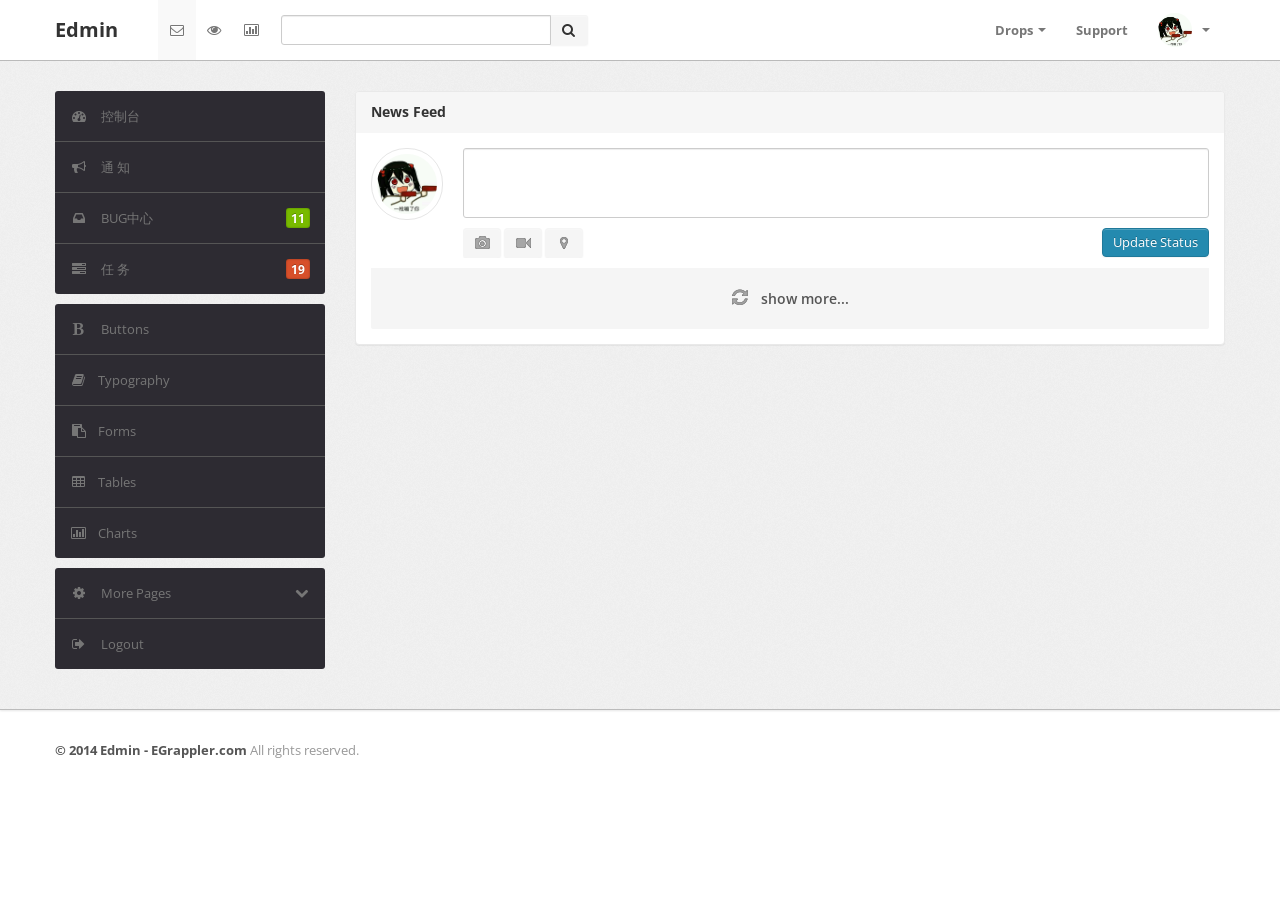
<file: src/main/resources/static/activity.html>
﻿<!DOCTYPE html>
<html lang="en">
<head>
	<meta http-equiv="Content-Type" content="text/html; charset=utf-8" />
	<meta name="viewport" content="width=device-width, initial-scale=1.0">
	<title>Edmin</title>
	<link rel="stylesheet" type="text/css" href="./bootstrap/css/bootstrap.min.css">
	<link type="text/css" href="bootstrap/css/bootstrap-responsive.min.css" rel="stylesheet">
	<link type="text/css" href="css/theme.css" rel="stylesheet">
	<link type="text/css" href="images/icons/css/font-awesome.css" rel="stylesheet">
	<link type="text/css" href='http://fonts.googleapis.com/css?family=Open+Sans:400italic,600italic,400,600' rel='stylesheet'>
</head>
<body>
	<div class="navbar navbar-fixed-top">
		<div class="navbar-inner">
			<div class="container">
				<a class="btn btn-navbar" data-toggle="collapse" data-target=".navbar-inverse-collapse">
					<i class="icon-reorder shaded"></i>
				</a>

			  	<a class="brand" href="index.html">
			  		Edmin
			  	</a>
				<div class="nav-collapse collapse navbar-inverse-collapse">
					<ul class="nav nav-icons">
						<li class="active"><a href="#">
							<i class="icon-envelope"></i>
						</a></li>
						<li><a href="#">
							<i class="icon-eye-open"></i>
						</a></li>
						<li><a href="#">
							<i class="icon-bar-chart"></i>
						</a></li>
					</ul>
					<form class="navbar-search pull-left input-append" action="#">
						<input type="text" class="span3">
						<button class="btn" type="button">
							<i class="icon-search"></i>
						</button>
					</form>
					<ul class="nav pull-right">
						<li class="dropdown">
							<a href="#" class="dropdown-toggle" data-toggle="dropdown">Drops <b class="caret"></b></a>
							<ul class="dropdown-menu">
								<li><a href="#">控制台</a></li>
								<li><a href="#">Another action</a></li>
								<li><a href="#">Something else here</a></li>
								<li class="divider"></li>
								<li class="nav-header">Nav header</li>
								<li><a href="#">Separated link</a></li>
								<li><a href="#">One more separated link</a></li>
							</ul>
						</li>
						<li><a href="#">
							Support
						</a></li>
						<li class="nav-user dropdown">
							<a href="#" class="dropdown-toggle" data-toggle="dropdown">
								<img src="images/user.png" class="nav-avatar" />
								<b class="caret"></b>
							</a>
							<ul class="dropdown-menu">
								<li><a href="#">Your Profile</a></li>
								<li><a href="#">Edit Profile</a></li>
								<li><a href="#">Account Settings</a></li>
								<li class="divider"></li>
								<li><a href="#">Logout</a></li>
							</ul>
						</li>
					</ul>
				</div>
			</div>
		</div>
	</div>
	<div class="wrapper">
		<div class="container">
			<div class="row">
				<div class="span3">
					<div class="sidebar">
						<ul class="widget widget-menu unstyled">
							<li class="active">
								<a href="index.html">
									<i class="menu-icon icon-dashboard"></i>
									控制台
								</a>
							</li>
							<li>
								<a href="activity.html">
									<i class="menu-icon icon-bullhorn"></i>
									通  知
								</a>
							</li>
							<li>
								<a href="message.html">
									<i class="menu-icon icon-inbox"></i>
									BUG中心
									<b class="label green pull-right">11</b>
								</a>
							</li>
							<li>
								<a href="task.html">
									<i class="menu-icon icon-tasks"></i>
									任  务
									<b class="label orange pull-right">19</b>
								</a>
							</li>
						</ul>
						<ul class="widget widget-menu unstyled">
                                <li><a href="ui-button-icon.html"><i class="menu-icon icon-bold"></i> Buttons </a></li>
                                <li><a href="ui-typography.html"><i class="menu-icon icon-book"></i>Typography </a></li>
                                <li><a href="form.html"><i class="menu-icon icon-paste"></i>Forms </a></li>
                                <li><a href="table.html"><i class="menu-icon icon-table"></i>Tables </a></li>
                                <li><a href="charts.html"><i class="menu-icon icon-bar-chart"></i>Charts </a></li>
                            </ul>
						<ul class="widget widget-menu unstyled">
							<li>
								<a class="collapsed" data-toggle="collapse" href="#togglePages">
									<i class="menu-icon icon-cog"></i>
									<i class="icon-chevron-down pull-right"></i><i class="icon-chevron-up pull-right"></i>
									More Pages
								</a>
								<ul id="togglePages" class="collapse unstyled">
									<li>
										<a href="other-login.html">
											<i class="icon-inbox"></i>
											Login
										</a>
									</li>
									<li>
										<a href="other-user-profile.html">
											<i class="icon-inbox"></i>
											Profile
										</a>
									</li>
									<li>
										<a href="other-user-listing.html">
											<i class="icon-inbox"></i>
											All Users
										</a>
									</li>
									<li>
										<a href="other-faq.html">
											<i class="icon-inbox"></i>
											Frequently Asked Questions
										</a>
									</li>
									<li>
										<a href="other-404.html">
											<i class="icon-inbox"></i>
											Error Page (404)
										</a>
									</li>
								</ul>
							</li>
							<li>
								<a href="#">
									<i class="menu-icon icon-signout"></i>
									Logout
								</a>
							</li>
						</ul>
					</div>
				</div>
				<div class="span9">
					<div class="content">

						<div class="module">
							<div class="module-head">
								<h3>News Feed</h3>
							</div>
							<div class="module-body">
								<div class="stream-composer media">
									<a href="#" class="media-avatar medium pull-left">
										<img src="images/user.png">
									</a>
									<div class="media-body">
										<div class="row-fluid">
											<textarea class="span12" style="height: 70px; resize: none;"></textarea>
										</div>
										<div class="clearfix">
											<a href="#" class="btn btn-primary pull-right">
												Update Status
											</a>
											<a href="#" class="btn btn-small" rel="tooltip" data-placement="top" data-original-title="Upload a photo">
												<i class="icon-camera shaded"></i>
											</a>
											<a href="#" class="btn btn-small" rel="tooltip" data-placement="top" data-original-title="Upload a video">
												<i class="icon-facetime-video shaded"></i>
											</a>
											<a href="#" class="btn btn-small" rel="tooltip" data-placement="top" data-original-title="Pin your location">
												<i class="icon-map-marker shaded"></i>
											</a>
										</div>
									</div>
								</div>
								<!--<div class="stream-list">-->
									<!--<div class="media stream new-update">-->
										<!--<a href="#">-->
											<!--<i class="icon-refresh shaded"></i>-->
											<!--11 updates-->
										<!--</a>-->
									<!--</div>-->
									<!--<div class="media stream">-->
										<!--<a href="#" class="media-avatar medium pull-left">-->
											<!--<img src="images/user.png">-->
										<!--</a>-->
										<!--<div class="media-body">-->
											<!--<div class="stream-headline">-->
												<!--<h5 class="stream-author">-->
													<!--John Donga -->
													<!--<small>08 July, 2014</small>-->
												<!--</h5>-->
												<!--<div class="stream-text">-->
													 <!--Lorem Ipsum is simply dummy text of the printing and typesetting industry. Lorem Ipsum has been the industry's standard dummy text ever since the 1500s, when an unknown printer took a galley of type.-->
                                                <!--</div>-->
												<!--<div class="stream-attachment photo">-->
													<!--<div class="responsive-photo">-->
														<!--<img src="images/img.jpg" />-->
													<!--</div>-->
												<!--</div>-->
											<!--</div>-->
											<!--<div class="stream-options">-->
												<!--<a href="#" class="btn btn-small">-->
													<!--<i class="icon-thumbs-up shaded"></i>-->
													<!--Like-->
												<!--</a>-->
												<!--<a href="#" class="btn btn-small">-->
													<!--<i class="icon-reply shaded"></i>-->
													<!--Reply-->
												<!--</a>-->
												<!--<a href="#" class="btn btn-small">-->
													<!--<i class="icon-retweet shaded"></i>-->
													<!--Repost-->
												<!--</a>-->
											<!--</div>-->
										<!--</div>-->
									<!--</div>-->
									<div class="media stream load-more">
										<a href="#">
											<i class="icon-refresh shaded"></i>
											show more...
										</a>
									</div>
								</div>
							</div>
						</div>
					</div>
				</div>
			</div>
		</div>
	</div>
	<div class="footer">
		<div class="container">
			<b class="copyright">&copy; 2014 Edmin - EGrappler.com </b> All rights reserved.
		</div>
	</div>

	<script src="scripts/jquery-1.9.1.min.js" type="text/javascript"></script>
	<script src="scripts/jquery-ui-1.10.1.custom.min.js" type="text/javascript"></script>
	<script src="bootstrap/js/bootstrap.min.js" type="text/javascript"></script>
	<script src="./js/vue.js"></script>
	<script src="./js/activity.js"></script>
</body>
</file>
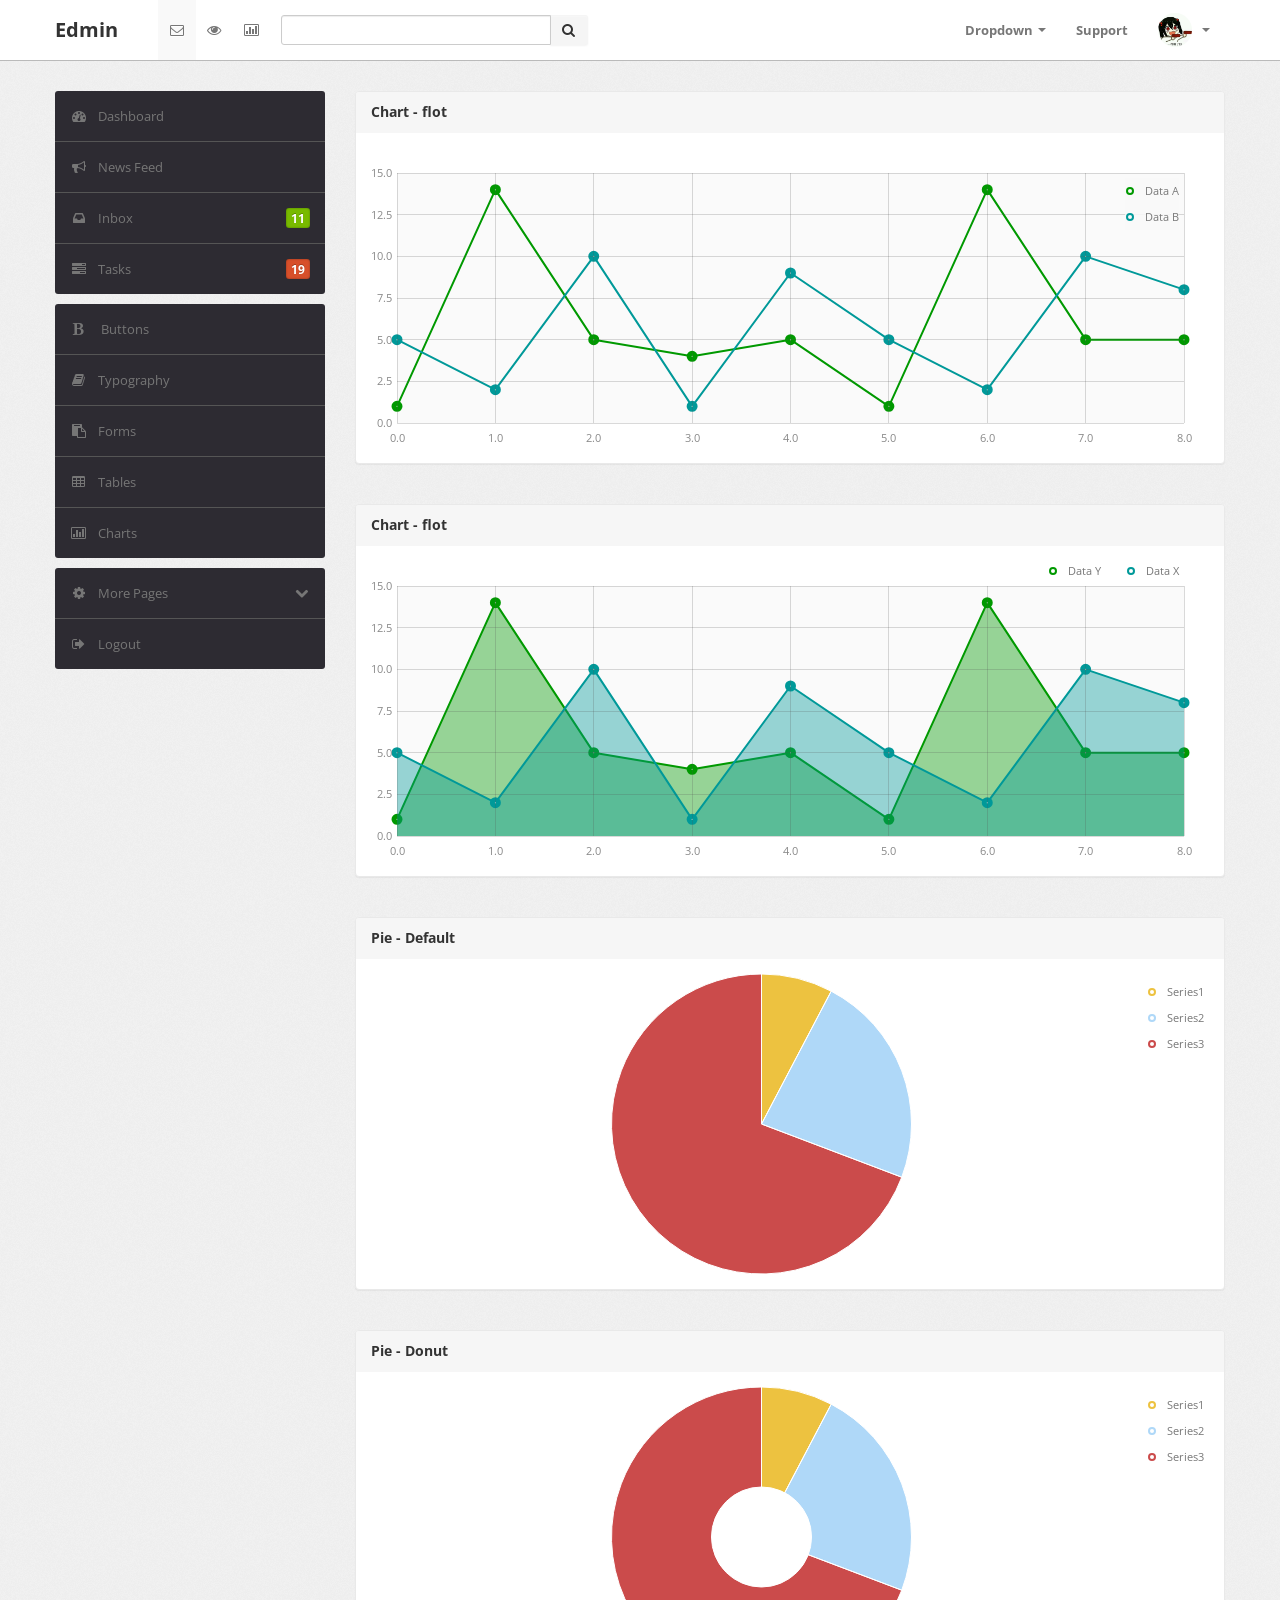
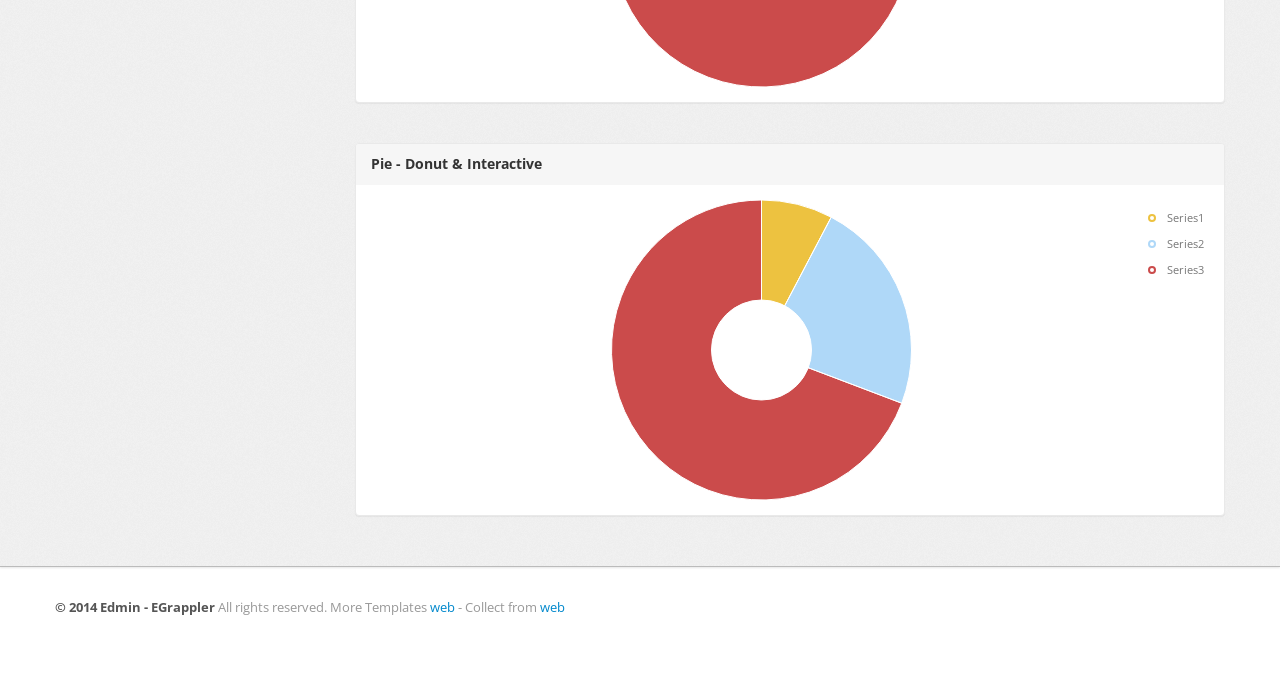
<file: src/main/resources/static/charts.html>
﻿<!DOCTYPE html>
<html lang="en">
<head>
    <meta http-equiv="Content-Type" content="text/html; charset=utf-8" />
    <meta name="viewport" content="width=device-width, initial-scale=1.0">
    <title>Edmin</title>
    <link rel="stylesheet" type="text/css" href="./bootstrap/css/bootstrap.min.css">
    <link type="text/css" href="bootstrap/css/bootstrap-responsive.min.css" rel="stylesheet">
    <link type="text/css" href="css/theme.css" rel="stylesheet">
    <link type="text/css" href="images/icons/css/font-awesome.css" rel="stylesheet">
    <link type="text/css" href='http://fonts.googleapis.com/css?family=Open+Sans:400italic,600italic,400,600'
        rel='stylesheet'>
</head>
<body>
    <div class="navbar navbar-fixed-top">
        <div class="navbar-inner">
            <div class="container">
                <a class="btn btn-navbar" data-toggle="collapse" data-target=".navbar-inverse-collapse">
                    <i class="icon-reorder shaded"></i></a><a class="brand" href="index.html">Edmin </a>
                <div class="nav-collapse collapse navbar-inverse-collapse">
                    <ul class="nav nav-icons">
                        <li class="active"><a href="#"><i class="icon-envelope"></i></a></li>
                        <li><a href="#"><i class="icon-eye-open"></i></a></li>
                        <li><a href="#"><i class="icon-bar-chart"></i></a></li>
                    </ul>
                    <form class="navbar-search pull-left input-append" action="#">
                    <input type="text" class="span3">
                    <button class="btn" type="button">
                        <i class="icon-search"></i>
                    </button>
                    </form>
                    <ul class="nav pull-right">
                        <li class="dropdown"><a href="#" class="dropdown-toggle" data-toggle="dropdown">Dropdown
                            <b class="caret"></b></a>
                            <ul class="dropdown-menu">
                                <li><a href="#">Item No. 1</a></li>
                                <li><a href="#">Don't Click</a></li>
                                <li class="divider"></li>
                                <li class="nav-header">Example Header</li>
                                <li><a href="#">A Separated link</a></li>
                            </ul>
                        </li>
                        <li><a href="#">Support </a></li>
                        <li class="nav-user dropdown"><a href="#" class="dropdown-toggle" data-toggle="dropdown">
                            <img src="images/user.png" class="nav-avatar" />
                            <b class="caret"></b></a>
                            <ul class="dropdown-menu">
                                <li><a href="#">Your Profile</a></li>
                                <li><a href="#">Edit Profile</a></li>
                                <li><a href="#">Account Settings</a></li>
                                <li class="divider"></li>
                                <li><a href="#">Logout</a></li>
                            </ul>
                        </li>
                    </ul>
                </div>
                <!-- /.nav-collapse -->
            </div>
        </div>
        <!-- /navbar-inner -->
    </div>
    <!-- /navbar -->
    <div class="wrapper">
        <div class="container">
            <div class="row">
                <div class="span3">
                    <div class="sidebar">
                        <ul class="widget widget-menu unstyled">
                            <li class="active"><a href="index.html"><i class="menu-icon icon-dashboard"></i>Dashboard
                            </a></li>
                            <li><a href="activity.html"><i class="menu-icon icon-bullhorn"></i>News Feed </a>
                            </li>
                            <li><a href="message.html"><i class="menu-icon icon-inbox"></i>Inbox <b class="label green pull-right">
                                11</b> </a></li>
                            <li><a href="task.html"><i class="menu-icon icon-tasks"></i>Tasks <b class="label orange pull-right">
                                19</b> </a></li>
                        </ul>
                        <!--/.widget-nav-->
                        <ul class="widget widget-menu unstyled">
                                <li><a href="ui-button-icon.html"><i class="menu-icon icon-bold"></i> Buttons </a></li>
                                <li><a href="ui-typography.html"><i class="menu-icon icon-book"></i>Typography </a></li>
                                <li><a href="form.html"><i class="menu-icon icon-paste"></i>Forms </a></li>
                                <li><a href="table.html"><i class="menu-icon icon-table"></i>Tables </a></li>
                                <li><a href="charts.html"><i class="menu-icon icon-bar-chart"></i>Charts </a></li>
                            </ul>
                        <!--/.widget-nav-->
                        <ul class="widget widget-menu unstyled">
                            <li><a class="collapsed" data-toggle="collapse" href="#togglePages"><i class="menu-icon icon-cog">
                            </i><i class="icon-chevron-down pull-right"></i><i class="icon-chevron-up pull-right">
                            </i>More Pages </a>
                                <ul id="togglePages" class="collapse unstyled">
                                    <li><a href="other-login.html"><i class="icon-inbox"></i>Login </a></li>
                                    <li><a href="other-user-profile.html"><i class="icon-inbox"></i>Profile </a></li>
                                    <li><a href="other-user-listing.html"><i class="icon-inbox"></i>All Users </a></li>
                                </ul>
                            </li>
                            <li><a href="#"><i class="menu-icon icon-signout"></i>Logout </a></li>
                        </ul>
                    </div>
                    <!--/.sidebar-->
                </div>
                <!--/.span3-->
                <div class="span9">
                    <div class="content">
                        <div class="module">
                            <div class="module-head">
                                <h3>
                                    Chart - flot</h3>
                            </div>
                            <div class="module-body">
                                <div class="chart">
                                    <div id="placeholder" class="graph">
                                    </div>
                                </div>
                            </div>
                        </div>
                        <!--/.module-->
                        <br />
                        <div class="module">
                            <div class="module-head">
                                <h3>
                                    Chart - flot</h3>
                            </div>
                            <div class="module-body">
                                <div class="chart inline-legend grid">
                                    <div id="placeholder2" class="graph">
                                    </div>
                                </div>
                            </div>
                        </div>
                        <!--/.module-->
                        <br />
                        <div class="module">
                            <div class="module-head">
                                <h3>
                                    Pie - Default</h3>
                            </div>
                            <div class="module-body">
                                <div class="chart pie donut">
                                    <div id="pie-default" class="graph">
                                    </div>
                                </div>
                            </div>
                        </div>
                        <!--/.module-->
                        <br />
                        <div class="module">
                            <div class="module-head">
                                <h3>
                                    Pie - Donut</h3>
                            </div>
                            <div class="module-body">
                                <div class="chart pie donut">
                                    <div id="pie-donut" class="graph">
                                    </div>
                                </div>
                            </div>
                        </div>
                        <!--/.module-->
                        <br />
                        <div class="module">
                            <div class="module-head">
                                <h3>
                                    Pie - Donut & Interactive</h3>
                            </div>
                            <div class="module-body">
                                <div class="chart pie donut interactive">
                                    <div id="pie-interactive" class="graph">
                                    </div>
                                    <div id="hover">
                                    </div>
                                </div>
                            </div>
                        </div>
                        <!--/.module-->
                    </div>
                    <!--/.content-->
                </div>
                <!--/.span9-->
            </div>
        </div>
        <!--/.container-->
    </div>
    <!--/.wrapper-->
    <div class="footer">
        <div class="container">
            <b class="copyright">&copy; 2014 Edmin - EGrappler </b>All rights reserved. More Templates <a href="###" target="_blank" title="web">web</a> - Collect from <a href="###" title="web" target="_blank">web</a>
        </div>
    </div>
    <script src="scripts/jquery-1.9.1.min.js" type="text/javascript"></script>
    <script src="scripts/jquery-ui-1.10.1.custom.min.js" type="text/javascript"></script>
    <script src="bootstrap/js/bootstrap.min.js" type="text/javascript"></script>
    <script src="scripts/flot/jquery.flot.js" type="text/javascript"></script>
    <script src="scripts/flot/jquery.flot.pie.js" type="text/javascript"></script>
    <script src="scripts/common.js" type="text/javascript"></script>

</body>
</file>
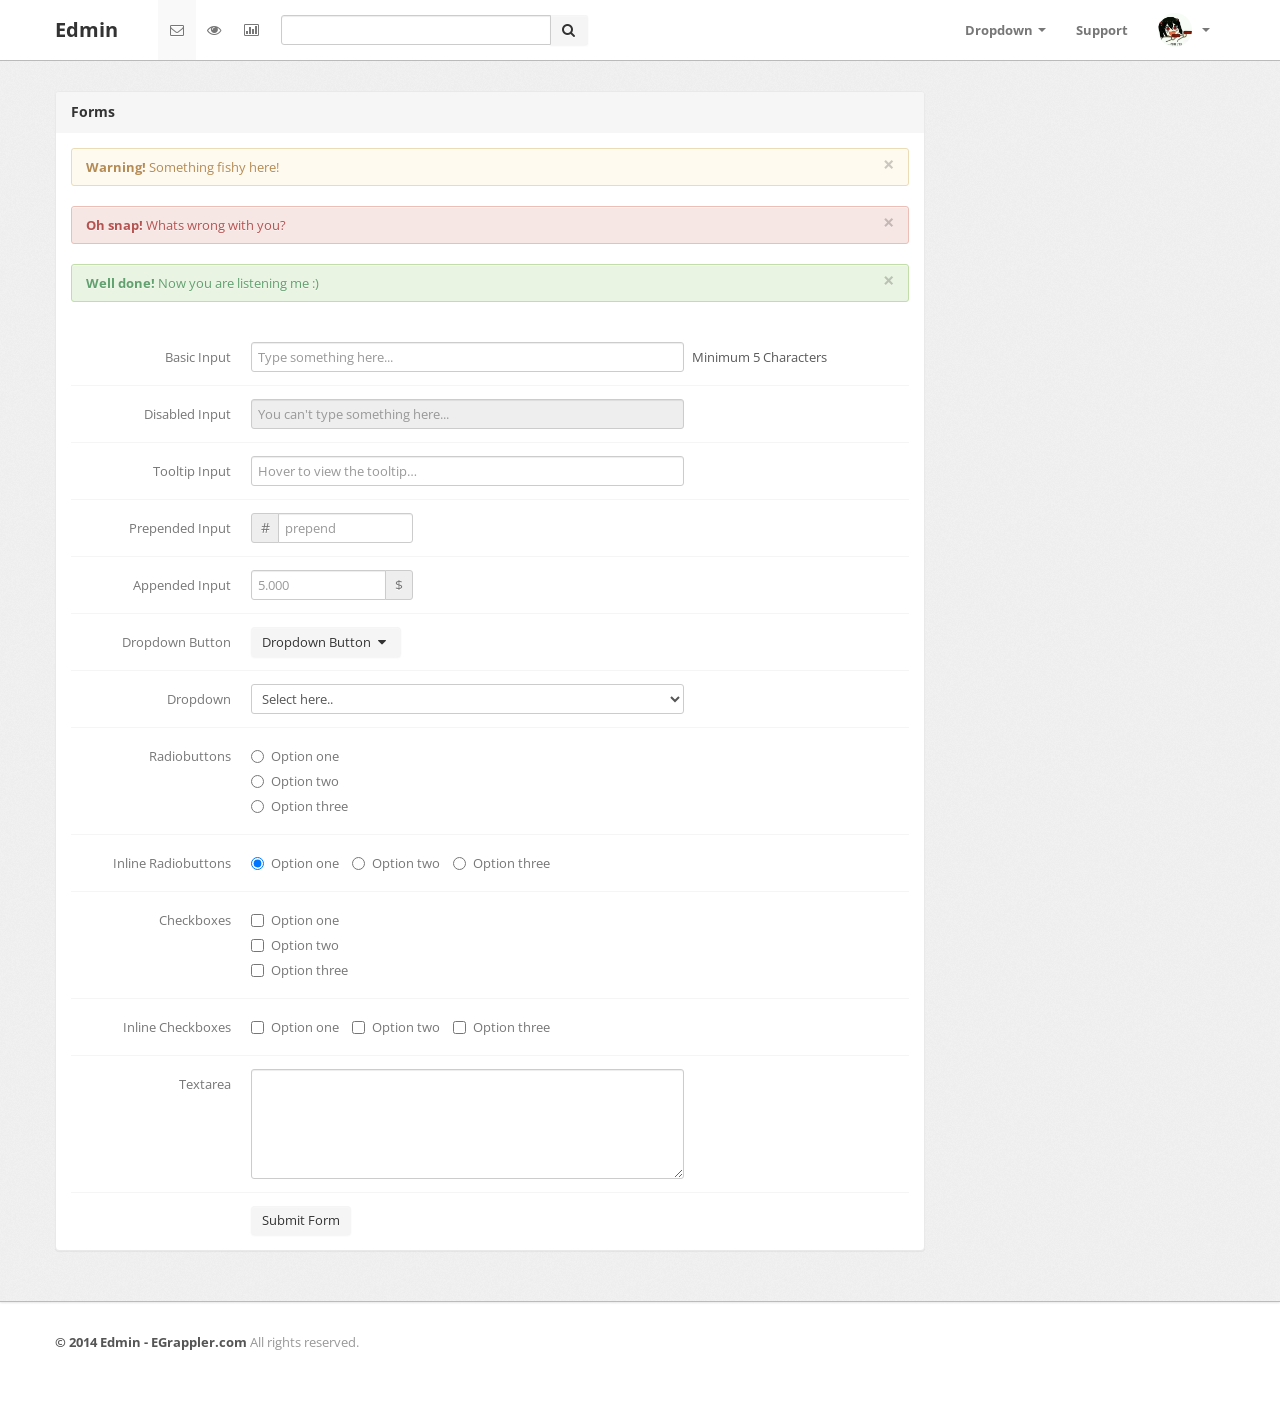
<file: src/main/resources/static/form.html>
﻿<!DOCTYPE html>
<html lang="en">


<head>
	<meta http-equiv="Content-Type" content="text/html; charset=utf-8" />
	<meta name="viewport" content="width=device-width, initial-scale=1.0">
	<title>Bug</title>
	<link rel="stylesheet" type="text/css" href="./bootstrap/css/bootstrap.min.css">
	<link type="text/css" href="bootstrap/css/bootstrap-responsive.min.css" rel="stylesheet">
	<link type="text/css" href="css/theme.css" rel="stylesheet">
	<link type="text/css" href="images/icons/css/font-awesome.css" rel="stylesheet">
	<link type="text/css" href='http://fonts.googleapis.com/css?family=Open+Sans:400italic,600italic,400,600' rel='stylesheet'>
</head>
<body>

	<div class="navbar navbar-fixed-top">
		<div class="navbar-inner">
			<div class="container">
				<a class="btn btn-navbar" data-toggle="collapse" data-target=".navbar-inverse-collapse">
					<i class="icon-reorder shaded"></i>
				</a>

			  	<a class="brand" href="index.html">
			  		Edmin
			  	</a>

				<div class="nav-collapse collapse navbar-inverse-collapse">
					<ul class="nav nav-icons">
						<li class="active"><a href="#">
							<i class="icon-envelope"></i>
						</a></li>
						<li><a href="#">
							<i class="icon-eye-open"></i>
						</a></li>
						<li><a href="#">
							<i class="icon-bar-chart"></i>
						</a></li>
					</ul>

					<form class="navbar-search pull-left input-append" action="#">
						<input type="text" class="span3">
						<button class="btn" type="button">
							<i class="icon-search"></i>
						</button>
					</form>
				
					<ul class="nav pull-right">
						<li class="dropdown">
							<a href="#" class="dropdown-toggle" data-toggle="dropdown">Dropdown <b class="caret"></b></a>
							<ul class="dropdown-menu">
								<li><a href="#">Item No. 1</a></li>
								
								<li><a href="#">Don't Click</a></li>
								<li class="divider"></li>
								<li class="nav-header">Example Header</li>
								<li><a href="#">A Separated link</a></li>
															</ul>
						</li>
						
						<li><a href="#">
							Support
						</a></li>
						<li class="nav-user dropdown">
							<a href="#" class="dropdown-toggle" data-toggle="dropdown">
								<img src="images/user.png" class="nav-avatar" />
								<b class="caret"></b>
							</a>
							<ul class="dropdown-menu">
								<li><a href="#">Your Profile</a></li>
								<li><a href="#">Edit Profile</a></li>
								<li><a href="#">Account Settings</a></li>
								<li class="divider"></li>
								<li><a href="#">Logout</a></li>
							</ul>
						</li>
					</ul>
				</div><!-- /.nav-collapse -->
			</div>
		</div><!-- /navbar-inner -->
	</div><!-- /navbar -->



	<div class="wrapper">
		<div class="container">
			<div class="row">



				<div class="span9">
					<div class="content">

						<div class="module">
							<div class="module-head">
								<h3>Forms</h3>
							</div>
							<div class="module-body">

									<div class="alert">
										<button type="button" class="close" data-dismiss="alert">×</button>
										<strong>Warning!</strong> Something fishy here!
									</div>
									<div class="alert alert-error">
										<button type="button" class="close" data-dismiss="alert">×</button>
										<strong>Oh snap!</strong> Whats wrong with you?
									</div>
									<div class="alert alert-success">
										<button type="button" class="close" data-dismiss="alert">×</button>
										<strong>Well done!</strong> Now you are listening me :)
									</div>

									<br />

									<form class="form-horizontal row-fluid">
										<div class="control-group">
											<label class="control-label" for="basicinput">Basic Input</label>
											<div class="controls">
												<input type="text" id="basicinput" placeholder="Type something here..." class="span8">
												<span class="help-inline">Minimum 5 Characters</span>
											</div>
										</div>

										<div class="control-group">
											<label class="control-label" for="basicinput">Disabled Input</label>
											<div class="controls">
												<input type="text" id="basicinput" placeholder="You can't type something here..." class="span8" disabled>
											</div>
										</div>

										<div class="control-group">
											<label class="control-label" for="basicinput">Tooltip Input</label>
											<div class="controls">
												<input data-title="A tooltip for the input" type="text" placeholder="Hover to view the tooltip…" data-original-title="" class="span8 tip">
											</div>
										</div>

										<div class="control-group">
											<label class="control-label" for="basicinput">Prepended Input</label>
											<div class="controls">
												<div class="input-prepend">
													<span class="add-on">#</span><input class="span8" type="text" placeholder="prepend">
												</div>
											</div>
										</div>

										<div class="control-group">
											<label class="control-label" for="basicinput">Appended Input</label>
											<div class="controls">
												<div class="input-append">
													<input type="text" placeholder="5.000" class="span8"><span class="add-on">$</span>
												</div>
											</div>
										</div>

										<div class="control-group">
											<label class="control-label" for="basicinput">Dropdown Button</label>
											<div class="controls">
												<div class="dropdown">
													<a class="dropdown-toggle btn" data-toggle="dropdown" href="#">Dropdown Button <i class="icon-caret-down"></i></a>
													<ul class="dropdown-menu" role="menu" aria-labelledby="dLabel">
														<li><a href="#">First Row</a></li>
														<li><a href="#">Second Row</a></li>
														<li><a href="#">Third Row</a></li>
														<li><a href="#">Fourth Row</a></li>
													</ul>
												</div>
											</div>
										</div>

										<div class="control-group">
											<label class="control-label" for="basicinput">Dropdown</label>
											<div class="controls">
												<select tabindex="1" data-placeholder="Select here.." class="span8">
													<option value="">Select here..</option>
													<option value="1">First Row</option>
													<option value="2">Second Row</option>
													<option value="3">Third Row</option>
													<option value="4">Fourth Row</option>
												</select>
											</div>
										</div>

										<div class="control-group">
											<label class="control-label">Radiobuttons</label>
											<div class="controls">
												<label class="radio">
													<input type="radio" name="optionsRadios" id="optionsRadios1" value="option1" checked="">
													Option one
												</label>
												<label class="radio">
													<input type="radio" name="optionsRadios" id="optionsRadios2" value="option2">
													Option two
												</label>
												<label class="radio">
													<input type="radio" name="optionsRadios" id="optionsRadios3" value="option3">
													Option three
												</label>
											</div>
										</div>

										<div class="control-group">
											<label class="control-label">Inline Radiobuttons</label>
											<div class="controls">
												<label class="radio inline">
													<input type="radio" name="optionsRadios" id="optionsRadios1" value="option1" checked="">
													Option one
												</label>
												<label class="radio inline">
													<input type="radio" name="optionsRadios" id="optionsRadios2" value="option2">
													Option two
												</label>
												<label class="radio inline">
													<input type="radio" name="optionsRadios" id="optionsRadios3" value="option3">
													Option three
												</label>
											</div>
										</div>

										<div class="control-group">
											<label class="control-label">Checkboxes</label>
											<div class="controls">
												<label class="checkbox">
													<input type="checkbox" value="">
													Option one
												</label>
												<label class="checkbox">
													<input type="checkbox" value="">
													Option two
												</label>
												<label class="checkbox">
													<input type="checkbox" value="">
													Option three
												</label>
											</div>
										</div>

										<div class="control-group">
											<label class="control-label">Inline Checkboxes</label>
											<div class="controls">
												<label class="checkbox inline">
													<input type="checkbox" value="">
													Option one
												</label>
												<label class="checkbox inline">
													<input type="checkbox" value="">
													Option two
												</label>
												<label class="checkbox inline">
													<input type="checkbox" value="">
													Option three
												</label>
											</div>
										</div>

										<div class="control-group">
											<label class="control-label" for="basicinput">Textarea</label>
											<div class="controls">
												<textarea class="span8" rows="5"></textarea>
											</div>
										</div>

										<div class="control-group">
											<div class="controls">
												<button type="submit" class="btn">Submit Form</button>
											</div>
										</div>
									</form>
							</div>
						</div>



					</div><!--/.content-->
				</div><!--/.span9-->
			</div>
		</div><!--/.container-->
	</div><!--/.wrapper-->

	<div class="footer">
		<div class="container">
			 

			<b class="copyright">&copy; 2014 Edmin - EGrappler.com </b> All rights reserved.
		</div>
	</div>

	<script src="scripts/jquery-1.9.1.min.js" type="text/javascript"></script>
	<script src="scripts/jquery-ui-1.10.1.custom.min.js" type="text/javascript"></script>
	<script src="bootstrap/js/bootstrap.min.js" type="text/javascript"></script>
	<script src="scripts/flot/jquery.flot.js" type="text/javascript"></script>
</body>
</html>
</file>
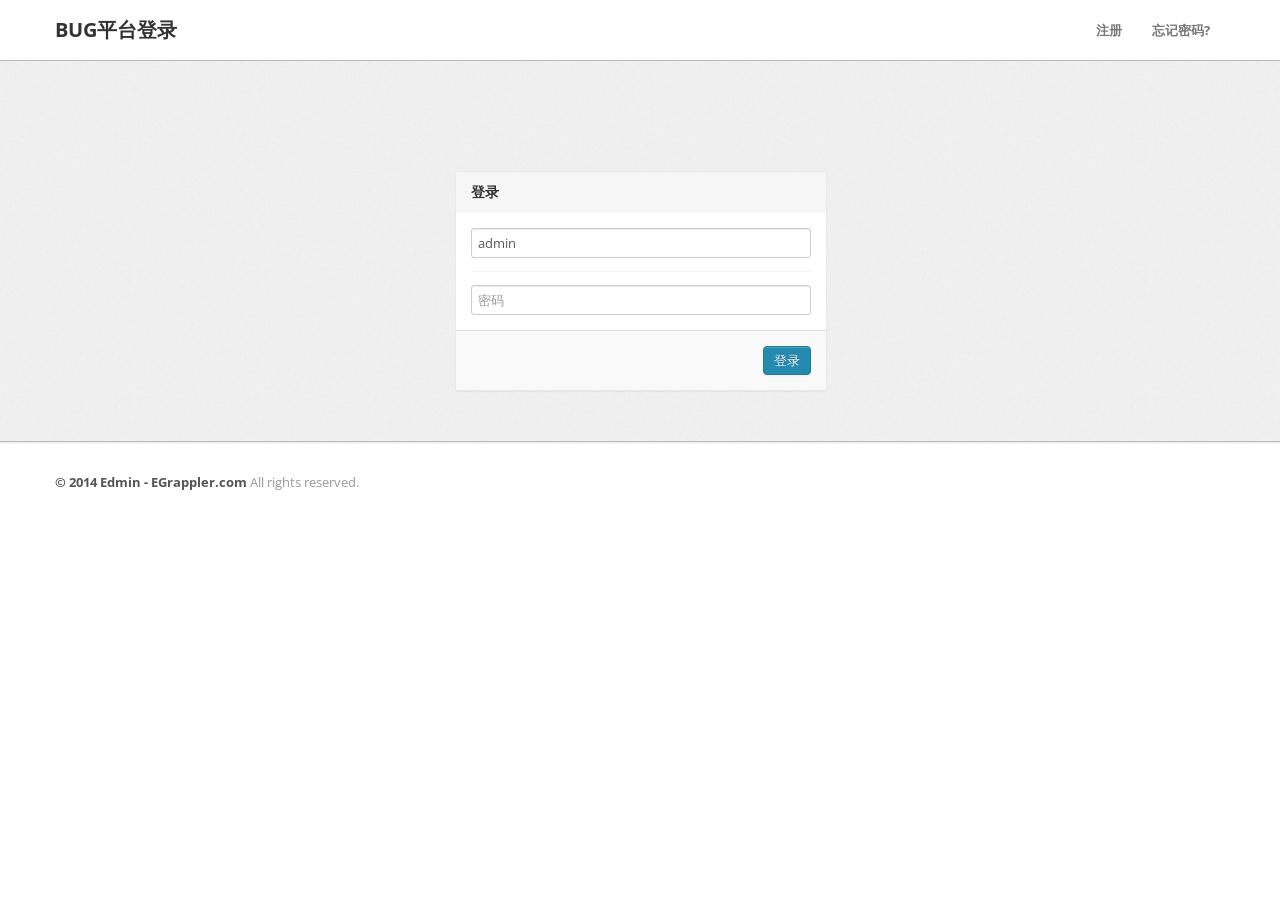
<file: src/main/resources/static/other-login.html>
﻿<!DOCTYPE html>
<html lang="en">
<head>
	<meta http-equiv="Content-Type" content="text/html; charset=utf-8" />
	<meta name="viewport" content="width=device-width, initial-scale=1.0">
	<title>Edmin</title>
	<link rel="stylesheet" type="text/css" href="./bootstrap/css/bootstrap.min.css">
	<link type="text/css" href="bootstrap/css/bootstrap-responsive.min.css" rel="stylesheet">
	<link type="text/css" href="css/theme.css" rel="stylesheet">
	<link type="text/css" href="images/icons/css/font-awesome.css" rel="stylesheet">
	<link type="text/css" href='http://fonts.googleapis.com/css?family=Open+Sans:400italic,600italic,400,600' rel='stylesheet'>
</head>
<body>

	<div class="navbar navbar-fixed-top">
		<div class="navbar-inner">
			<div class="container">
				<a class="btn btn-navbar" data-toggle="collapse" data-target=".navbar-inverse-collapse">
					<i class="icon-reorder shaded"></i>
				</a>

			  	<a class="brand" href="index.html">
			  		BUG平台登录
			  	</a>

				<div class="nav-collapse collapse navbar-inverse-collapse">
				
					<ul class="nav pull-right">

						<li><a href="#">
							注册
						</a></li>

						

						<li><a href="#">
							忘记密码?
						</a></li>
					</ul>
				</div><!-- /.nav-collapse -->
			</div>
		</div><!-- /navbar-inner -->
	</div><!-- /navbar -->



	<div class="wrapper">
		<div class="container">
			<div class="row">
				<div class="module module-login span4 offset4">
					<form class="form-vertical">
						<div class="module-head">
							<h3>登录</h3>
						</div>
						<div class="module-body">
							<div class="control-group">
								<div class="controls row-fluid">
									<input class="span12" type="text" id="inputEmail" placeholder="用户名" value="admin">
								</div>
							</div>
							<div class="control-group">
								<div class="controls row-fluid">
									<input class="span12" type="password" id="inputPassword" placeholder="密码">
								</div>
							</div>
						</div>
						<div class="module-foot">
							<div class="control-group">
								<div class="controls clearfix">
									<button type="submit" class="btn btn-primary pull-right">登录</button>
									<label class="checkbox">
										<!--<input type="checkbox"> Remember me-->
									</label>
								</div>
							</div>
						</div>
					</form>
				</div>
			</div>
		</div>
	</div><!--/.wrapper-->

	<div class="footer">
		<div class="container">
			 

			<b class="copyright">&copy; 2014 Edmin - EGrappler.com </b> All rights reserved.
		</div>
	</div>
	<script src="scripts/jquery-1.9.1.min.js" type="text/javascript"></script>
	<script src="scripts/jquery-ui-1.10.1.custom.min.js" type="text/javascript"></script>
	<script src="bootstrap/js/bootstrap.min.js" type="text/javascript"></script>
</body>
</file>
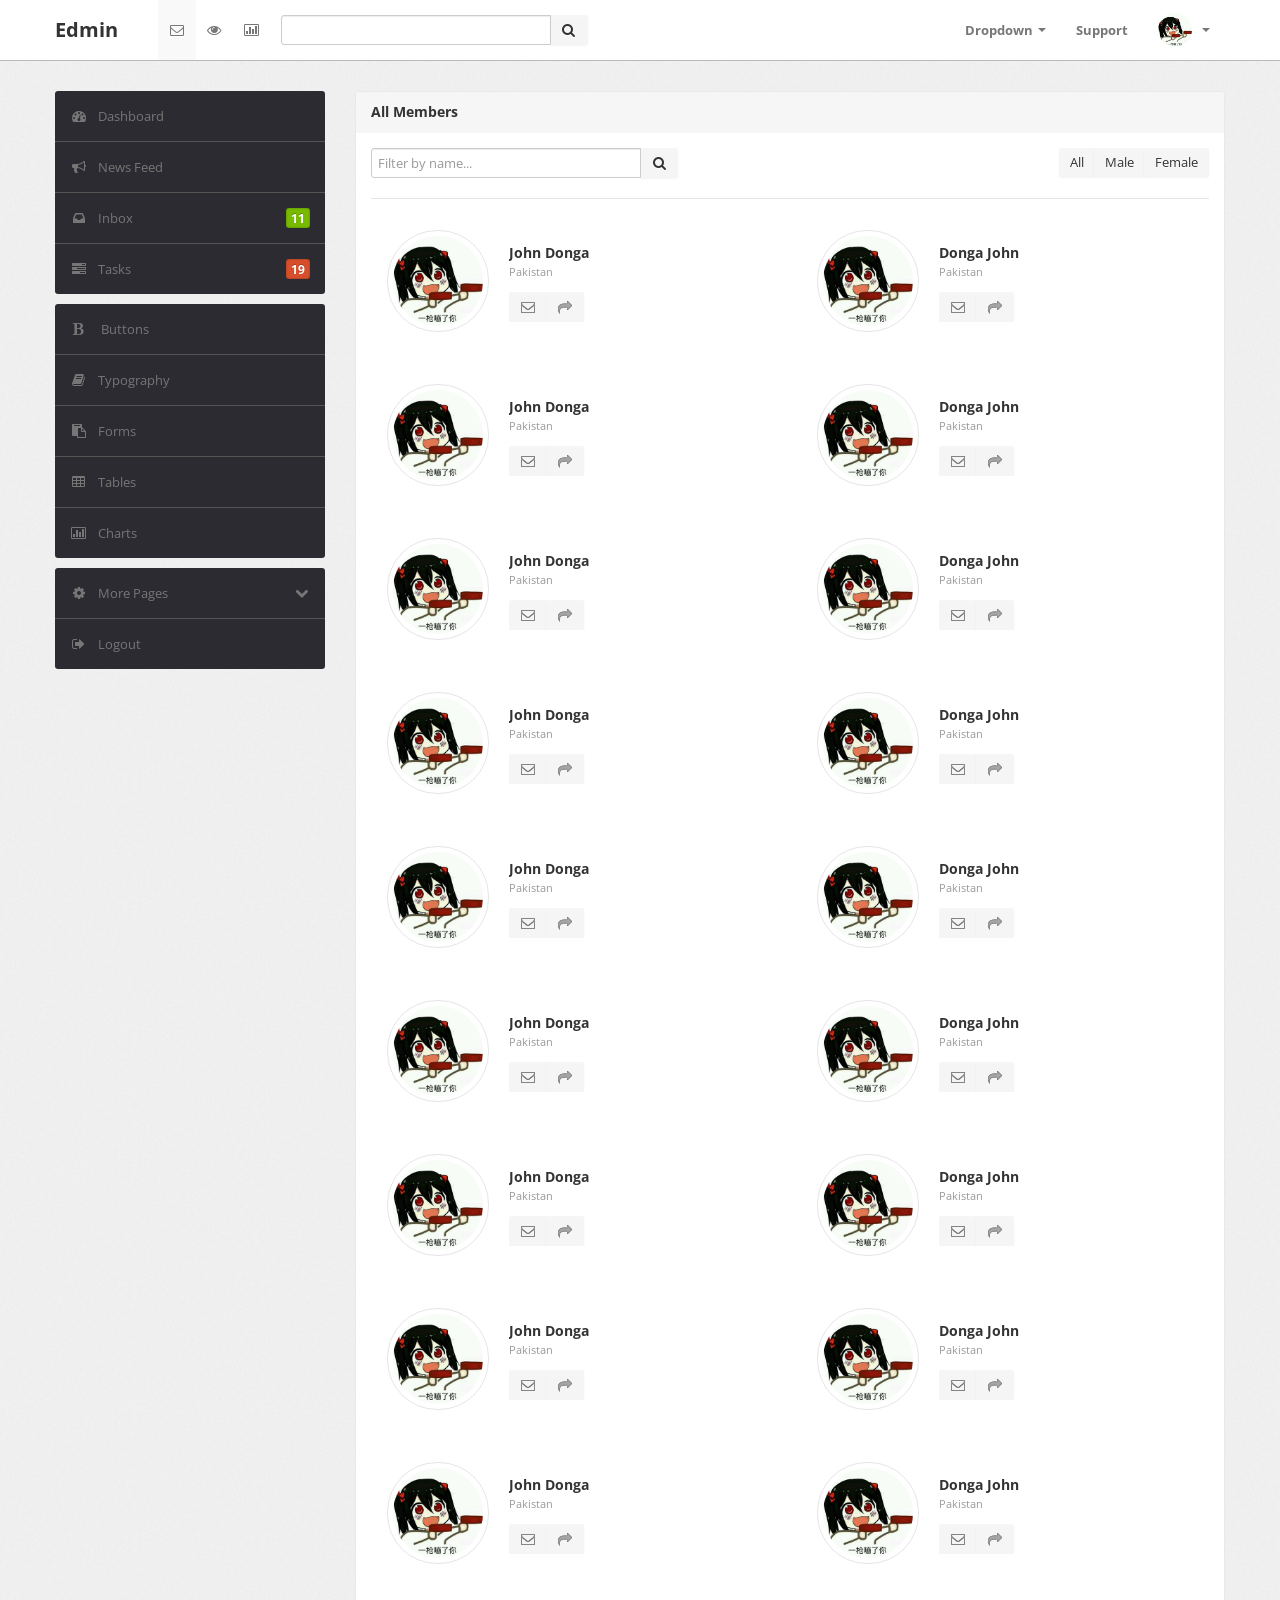
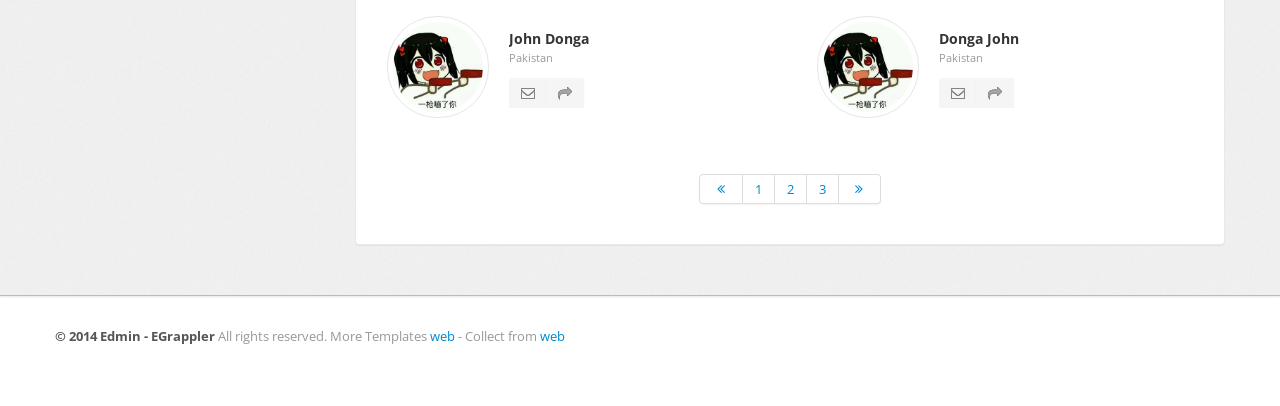
<file: src/main/resources/static/other-user-listing.html>
﻿<!DOCTYPE html>
<html lang="en">
<head>
    <meta http-equiv="Content-Type" content="text/html; charset=utf-8" />
    <meta name="viewport" content="width=device-width, initial-scale=1.0">
    <title>Edmin</title>
    <link rel="stylesheet" type="text/css" href="./bootstrap/css/bootstrap.min.css">
    <link type="text/css" href="bootstrap/css/bootstrap-responsive.min.css" rel="stylesheet">
    <link type="text/css" href="css/theme.css" rel="stylesheet">
    <link type="text/css" href="images/icons/css/font-awesome.css" rel="stylesheet">
    <link type="text/css" href='http://fonts.googleapis.com/css?family=Open+Sans:400italic,600italic,400,600'
        rel='stylesheet'>
</head>
<body>
    <div class="navbar navbar-fixed-top">
        <div class="navbar-inner">
            <div class="container">
                <a class="btn btn-navbar" data-toggle="collapse" data-target=".navbar-inverse-collapse">
                    <i class="icon-reorder shaded"></i></a><a class="brand" href="index.html">Edmin </a>
                <div class="nav-collapse collapse navbar-inverse-collapse">
                    <ul class="nav nav-icons">
                        <li class="active"><a href="#"><i class="icon-envelope"></i></a></li>
                        <li><a href="#"><i class="icon-eye-open"></i></a></li>
                        <li><a href="#"><i class="icon-bar-chart"></i></a></li>
                    </ul>
                    <form class="navbar-search pull-left input-append" action="#">
                    <input type="text" class="span3">
                    <button class="btn" type="button">
                        <i class="icon-search"></i>
                    </button>
                    </form>
                    <ul class="nav pull-right">
                        <li class="dropdown"><a href="#" class="dropdown-toggle" data-toggle="dropdown">Dropdown
                            <b class="caret"></b></a>
                            <ul class="dropdown-menu">
                                <li><a href="#">Item No. 1</a></li>
                                <li><a href="#">Don't Click</a></li>
                                <li class="divider"></li>
                                <li class="nav-header">Example Header</li>
                                <li><a href="#">A Separated link</a></li>
                            </ul>
                        </li>
                        <li><a href="#">Support </a></li>
                        <li class="nav-user dropdown"><a href="#" class="dropdown-toggle" data-toggle="dropdown">
                            <img src="images/user.png" class="nav-avatar" />
                            <b class="caret"></b></a>
                            <ul class="dropdown-menu">
                                <li><a href="#">Your Profile</a></li>
                                <li><a href="#">Edit Profile</a></li>
                                <li><a href="#">Account Settings</a></li>
                                <li class="divider"></li>
                                <li><a href="#">Logout</a></li>
                            </ul>
                        </li>
                    </ul>
                </div>
                <!-- /.nav-collapse -->
            </div>
        </div>
        <!-- /navbar-inner -->
    </div>
    <!-- /navbar -->
    <div class="wrapper">
        <div class="container">
            <div class="row">
                <div class="span3">
                    <div class="sidebar">
                        <ul class="widget widget-menu unstyled">
                            <li class="active"><a href="index.html"><i class="menu-icon icon-dashboard"></i>Dashboard
                            </a></li>
                            <li><a href="activity.html"><i class="menu-icon icon-bullhorn"></i>News Feed </a>
                            </li>
                            <li><a href="message.html"><i class="menu-icon icon-inbox"></i>Inbox <b class="label green pull-right">
                                11</b> </a></li>
                            <li><a href="task.html"><i class="menu-icon icon-tasks"></i>Tasks <b class="label orange pull-right">
                                19</b> </a></li>
                        </ul>
                        <!--/.widget-nav-->
                        <ul class="widget widget-menu unstyled">
                                <li><a href="ui-button-icon.html"><i class="menu-icon icon-bold"></i> Buttons </a></li>
                                <li><a href="ui-typography.html"><i class="menu-icon icon-book"></i>Typography </a></li>
                                <li><a href="form.html"><i class="menu-icon icon-paste"></i>Forms </a></li>
                                <li><a href="table.html"><i class="menu-icon icon-table"></i>Tables </a></li>
                                <li><a href="charts.html"><i class="menu-icon icon-bar-chart"></i>Charts </a></li>
                            </ul>
                        <!--/.widget-nav-->
                        <ul class="widget widget-menu unstyled">
                            <li><a class="collapsed" data-toggle="collapse" href="#togglePages"><i class="menu-icon icon-cog">
                            </i><i class="icon-chevron-down pull-right"></i><i class="icon-chevron-up pull-right">
                            </i>More Pages </a>
                                <ul id="togglePages" class="collapse unstyled">
                                    <li><a href="other-login.html"><i class="icon-inbox"></i>Login </a></li>
                                    <li><a href="other-user-profile.html"><i class="icon-inbox"></i>Profile </a></li>
                                    <li><a href="other-user-listing.html"><i class="icon-inbox"></i>All Users </a></li>
                                </ul>
                            </li>
                            <li><a href="#"><i class="menu-icon icon-signout"></i>Logout </a></li>
                        </ul>
                    </div>
                    <!--/.sidebar-->
                </div>
                <!--/.span3-->
                <div class="span9">
                    <div class="content">
                        <div class="module">
                            <div class="module-head">
                                <h3>
                                    All Members</h3>
                            </div>
                            <div class="module-option clearfix">
                                <form>
                                <div class="input-append pull-left">
                                    <input type="text" class="span3" placeholder="Filter by name...">
                                    <button type="submit" class="btn">
                                        <i class="icon-search"></i>
                                    </button>
                                </div>
                                </form>
                                <div class="btn-group pull-right" data-toggle="buttons-radio">
                                    <button type="button" class="btn">
                                        All</button>
                                    <button type="button" class="btn">
                                        Male</button>
                                    <button type="button" class="btn">
                                        Female</button>
                                </div>
                            </div>
                            <div class="module-body">
                                <div class="row-fluid">
                                    <div class="span6">
                                        <div class="media user">
                                            <a class="media-avatar pull-left" href="#">
                                                <img src="images/user.png">
                                            </a>
                                            <div class="media-body">
                                                <h3 class="media-title">
                                                    John Donga
                                                </h3>
                                                <p>
                                                    <small class="muted">Pakistan</small></p>
                                                <div class="media-option btn-group shaded-icon">
                                                    <button class="btn btn-small">
                                                        <i class="icon-envelope"></i>
                                                    </button>
                                                    <button class="btn btn-small">
                                                        <i class="icon-share-alt"></i>
                                                    </button>
                                                </div>
                                            </div>
                                        </div>
                                    </div>
                                    <div class="span6">
                                        <div class="media user">
                                            <a class="media-avatar pull-left" href="#">
                                                <img src="images/user.png">
                                            </a>
                                            <div class="media-body">
                                                <h3 class="media-title">
                                                    Donga John</h3>
                                                <p>
                                                    <small class="muted">Pakistan</small></p>
                                                <div class="media-option btn-group shaded-icon">
                                                    <button class="btn btn-small">
                                                        <i class="icon-envelope"></i>
                                                    </button>
                                                    <button class="btn btn-small">
                                                        <i class="icon-share-alt"></i>
                                                    </button>
                                                </div>
                                            </div>
                                        </div>
                                    </div>
                                </div>
                                <!--/.row-fluid-->
                                <br />
                                <div class="row-fluid">
                                    <div class="span6">
                                        <div class="media user">
                                            <a class="media-avatar pull-left" href="#">
                                                <img src="images/user.png">
                                            </a>
                                            <div class="media-body">
                                                <h3 class="media-title">
                                                    John Donga</h3>
                                                <p>
                                                    <small class="muted">Pakistan</small></p>
                                                <div class="media-option btn-group shaded-icon">
                                                    <button class="btn btn-small">
                                                        <i class="icon-envelope"></i>
                                                    </button>
                                                    <button class="btn btn-small">
                                                        <i class="icon-share-alt"></i>
                                                    </button>
                                                </div>
                                            </div>
                                        </div>
                                    </div>
                                    <div class="span6">
                                        <div class="media user">
                                            <a class="media-avatar pull-left" href="#">
                                                <img src="images/user.png">
                                            </a>
                                            <div class="media-body">
                                                <h3 class="media-title">
                                                    Donga John</h3>
                                                <p>
                                                    <small class="muted">Pakistan</small></p>
                                                <div class="media-option btn-group shaded-icon">
                                                    <button class="btn btn-small">
                                                        <i class="icon-envelope"></i>
                                                    </button>
                                                    <button class="btn btn-small">
                                                        <i class="icon-share-alt"></i>
                                                    </button>
                                                </div>
                                            </div>
                                        </div>
                                    </div>
                                </div>
                                <!--/.row-fluid-->
                                <br />
                                <div class="row-fluid">
                                    <div class="span6">
                                        <div class="media user">
                                            <a class="media-avatar pull-left" href="#">
                                                <img src="images/user.png">
                                            </a>
                                            <div class="media-body">
                                                <h3 class="media-title">
                                                    John Donga</h3>
                                                <p>
                                                    <small class="muted">Pakistan</small></p>
                                                <div class="media-option btn-group shaded-icon">
                                                    <button class="btn btn-small">
                                                        <i class="icon-envelope"></i>
                                                    </button>
                                                    <button class="btn btn-small">
                                                        <i class="icon-share-alt"></i>
                                                    </button>
                                                </div>
                                            </div>
                                        </div>
                                    </div>
                                    <div class="span6">
                                        <div class="media user">
                                            <a class="media-avatar pull-left" href="#">
                                                <img src="images/user.png">
                                            </a>
                                            <div class="media-body">
                                                <h3 class="media-title">
                                                    Donga John</h3>
                                                <p>
                                                    <small class="muted">Pakistan</small></p>
                                                <div class="media-option btn-group shaded-icon">
                                                    <button class="btn btn-small">
                                                        <i class="icon-envelope"></i>
                                                    </button>
                                                    <button class="btn btn-small">
                                                        <i class="icon-share-alt"></i>
                                                    </button>
                                                </div>
                                            </div>
                                        </div>
                                    </div>
                                </div>
                                <!--/.row-fluid-->
                                <br />
                                <div class="row-fluid">
                                    <div class="span6">
                                        <div class="media user">
                                            <a class="media-avatar pull-left" href="#">
                                                <img src="images/user.png">
                                            </a>
                                            <div class="media-body">
                                                <h3 class="media-title">
                                                    John Donga</h3>
                                                <p>
                                                    <small class="muted">Pakistan</small></p>
                                                <div class="media-option btn-group shaded-icon">
                                                    <button class="btn btn-small">
                                                        <i class="icon-envelope"></i>
                                                    </button>
                                                    <button class="btn btn-small">
                                                        <i class="icon-share-alt"></i>
                                                    </button>
                                                </div>
                                            </div>
                                        </div>
                                    </div>
                                    <div class="span6">
                                        <div class="media user">
                                            <a class="media-avatar pull-left" href="#">
                                                <img src="images/user.png">
                                            </a>
                                            <div class="media-body">
                                                <h3 class="media-title">
                                                    Donga John</h3>
                                                <p>
                                                    <small class="muted">Pakistan</small></p>
                                                <div class="media-option btn-group shaded-icon">
                                                    <button class="btn btn-small">
                                                        <i class="icon-envelope"></i>
                                                    </button>
                                                    <button class="btn btn-small">
                                                        <i class="icon-share-alt"></i>
                                                    </button>
                                                </div>
                                            </div>
                                        </div>
                                    </div>
                                </div>
                                <!--/.row-fluid-->
                                <br />
                                <div class="row-fluid">
                                    <div class="span6">
                                        <div class="media user">
                                            <a class="media-avatar pull-left" href="#">
                                                <img src="images/user.png">
                                            </a>
                                            <div class="media-body">
                                                <h3 class="media-title">
                                                    John Donga</h3>
                                                <p>
                                                    <small class="muted">Pakistan</small></p>
                                                <div class="media-option btn-group shaded-icon">
                                                    <button class="btn btn-small">
                                                        <i class="icon-envelope"></i>
                                                    </button>
                                                    <button class="btn btn-small">
                                                        <i class="icon-share-alt"></i>
                                                    </button>
                                                </div>
                                            </div>
                                        </div>
                                    </div>
                                    <div class="span6">
                                        <div class="media user">
                                            <a class="media-avatar pull-left" href="#">
                                                <img src="images/user.png">
                                            </a>
                                            <div class="media-body">
                                                <h3 class="media-title">
                                                    Donga John</h3>
                                                <p>
                                                    <small class="muted">Pakistan</small></p>
                                                <div class="media-option btn-group shaded-icon">
                                                    <button class="btn btn-small">
                                                        <i class="icon-envelope"></i>
                                                    </button>
                                                    <button class="btn btn-small">
                                                        <i class="icon-share-alt"></i>
                                                    </button>
                                                </div>
                                            </div>
                                        </div>
                                    </div>
                                </div>
                                <!--/.row-fluid-->
                                <br />
                                <div class="row-fluid">
                                    <div class="span6">
                                        <div class="media user">
                                            <a class="media-avatar pull-left" href="#">
                                                <img src="images/user.png">
                                            </a>
                                            <div class="media-body">
                                                <h3 class="media-title">
                                                    John Donga</h3>
                                                <p>
                                                    <small class="muted">Pakistan</small></p>
                                                <div class="media-option btn-group shaded-icon">
                                                    <button class="btn btn-small">
                                                        <i class="icon-envelope"></i>
                                                    </button>
                                                    <button class="btn btn-small">
                                                        <i class="icon-share-alt"></i>
                                                    </button>
                                                </div>
                                            </div>
                                        </div>
                                    </div>
                                    <div class="span6">
                                        <div class="media user">
                                            <a class="media-avatar pull-left" href="#">
                                                <img src="images/user.png">
                                            </a>
                                            <div class="media-body">
                                                <h3 class="media-title">
                                                    Donga John</h3>
                                                <p>
                                                    <small class="muted">Pakistan</small></p>
                                                <div class="media-option btn-group shaded-icon">
                                                    <button class="btn btn-small">
                                                        <i class="icon-envelope"></i>
                                                    </button>
                                                    <button class="btn btn-small">
                                                        <i class="icon-share-alt"></i>
                                                    </button>
                                                </div>
                                            </div>
                                        </div>
                                    </div>
                                </div>
                                <!--/.row-fluid-->
                                <br />
                                <div class="row-fluid">
                                    <div class="span6">
                                        <div class="media user">
                                            <a class="media-avatar pull-left" href="#">
                                                <img src="images/user.png">
                                            </a>
                                            <div class="media-body">
                                                <h3 class="media-title">
                                                    John Donga</h3>
                                                <p>
                                                    <small class="muted">Pakistan</small></p>
                                                <div class="media-option btn-group shaded-icon">
                                                    <button class="btn btn-small">
                                                        <i class="icon-envelope"></i>
                                                    </button>
                                                    <button class="btn btn-small">
                                                        <i class="icon-share-alt"></i>
                                                    </button>
                                                </div>
                                            </div>
                                        </div>
                                    </div>
                                    <div class="span6">
                                        <div class="media user">
                                            <a class="media-avatar pull-left" href="#">
                                                <img src="images/user.png">
                                            </a>
                                            <div class="media-body">
                                                <h3 class="media-title">
                                                    Donga John</h3>
                                                <p>
                                                    <small class="muted">Pakistan</small></p>
                                                <div class="media-option btn-group shaded-icon">
                                                    <button class="btn btn-small">
                                                        <i class="icon-envelope"></i>
                                                    </button>
                                                    <button class="btn btn-small">
                                                        <i class="icon-share-alt"></i>
                                                    </button>
                                                </div>
                                            </div>
                                        </div>
                                    </div>
                                </div>
                                <!--/.row-fluid-->
                                <br />
                                <div class="row-fluid">
                                    <div class="span6">
                                        <div class="media user">
                                            <a class="media-avatar pull-left" href="#">
                                                <img src="images/user.png">
                                            </a>
                                            <div class="media-body">
                                                <h3 class="media-title">
                                                    John Donga</h3>
                                                <p>
                                                    <small class="muted">Pakistan</small></p>
                                                <div class="media-option btn-group shaded-icon">
                                                    <button class="btn btn-small">
                                                        <i class="icon-envelope"></i>
                                                    </button>
                                                    <button class="btn btn-small">
                                                        <i class="icon-share-alt"></i>
                                                    </button>
                                                </div>
                                            </div>
                                        </div>
                                    </div>
                                    <div class="span6">
                                        <div class="media user">
                                            <a class="media-avatar pull-left" href="#">
                                                <img src="images/user.png">
                                            </a>
                                            <div class="media-body">
                                                <h3 class="media-title">
                                                    Donga John</h3>
                                                <p>
                                                    <small class="muted">Pakistan</small></p>
                                                <div class="media-option btn-group shaded-icon">
                                                    <button class="btn btn-small">
                                                        <i class="icon-envelope"></i>
                                                    </button>
                                                    <button class="btn btn-small">
                                                        <i class="icon-share-alt"></i>
                                                    </button>
                                                </div>
                                            </div>
                                        </div>
                                    </div>
                                </div>
                                <!--/.row-fluid-->
                                <br />
                                <div class="row-fluid">
                                    <div class="span6">
                                        <div class="media user">
                                            <a class="media-avatar pull-left" href="#">
                                                <img src="images/user.png">
                                            </a>
                                            <div class="media-body">
                                                <h3 class="media-title">
                                                    John Donga</h3>
                                                <p>
                                                    <small class="muted">Pakistan</small></p>
                                                <div class="media-option btn-group shaded-icon">
                                                    <button class="btn btn-small">
                                                        <i class="icon-envelope"></i>
                                                    </button>
                                                    <button class="btn btn-small">
                                                        <i class="icon-share-alt"></i>
                                                    </button>
                                                </div>
                                            </div>
                                        </div>
                                    </div>
                                    <div class="span6">
                                        <div class="media user">
                                            <a class="media-avatar pull-left" href="#">
                                                <img src="images/user.png">
                                            </a>
                                            <div class="media-body">
                                                <h3 class="media-title">
                                                    Donga John</h3>
                                                <p>
                                                    <small class="muted">Pakistan</small></p>
                                                <div class="media-option btn-group shaded-icon">
                                                    <button class="btn btn-small">
                                                        <i class="icon-envelope"></i>
                                                    </button>
                                                    <button class="btn btn-small">
                                                        <i class="icon-share-alt"></i>
                                                    </button>
                                                </div>
                                            </div>
                                        </div>
                                    </div>
                                </div>
                                <!--/.row-fluid-->
                                <br />
                                <div class="row-fluid">
                                    <div class="span6">
                                        <div class="media user">
                                            <a class="media-avatar pull-left" href="#">
                                                <img src="images/user.png">
                                            </a>
                                            <div class="media-body">
                                                <h3 class="media-title">
                                                    John Donga</h3>
                                                <p>
                                                    <small class="muted">Pakistan</small></p>
                                                <div class="media-option btn-group shaded-icon">
                                                    <button class="btn btn-small">
                                                        <i class="icon-envelope"></i>
                                                    </button>
                                                    <button class="btn btn-small">
                                                        <i class="icon-share-alt"></i>
                                                    </button>
                                                </div>
                                            </div>
                                        </div>
                                    </div>
                                    <div class="span6">
                                        <div class="media user">
                                            <a class="media-avatar pull-left" href="#">
                                                <img src="images/user.png">
                                            </a>
                                            <div class="media-body">
                                                <h3 class="media-title">
                                                    Donga John</h3>
                                                <p>
                                                    <small class="muted">Pakistan</small></p>
                                                <div class="media-option btn-group shaded-icon">
                                                    <button class="btn btn-small">
                                                        <i class="icon-envelope"></i>
                                                    </button>
                                                    <button class="btn btn-small">
                                                        <i class="icon-share-alt"></i>
                                                    </button>
                                                </div>
                                            </div>
                                        </div>
                                    </div>
                                </div>
                                <!--/.row-fluid-->
                                <br />
                                <div class="pagination pagination-centered">
                                    <ul>
                                        <li><a href="#"><i class="icon-double-angle-left"></i></a></li>
                                        <li><a href="#">1</a></li>
                                        <li><a href="#">2</a></li>
                                        <li><a href="#">3</a></li>
                                        <li><a href="#"><i class="icon-double-angle-right"></i></a></li>
                                    </ul>
                                </div>
                            </div>
                        </div>
                    </div>
                    <!--/.content-->
                </div>
                <!--/.span9-->
            </div>
        </div>
        <!--/.container-->
    </div>
    <!--/.wrapper-->
    <div class="footer">
        <div class="container">
            <b class="copyright">&copy; 2014 Edmin - EGrappler </b>All rights reserved. More Templates <a href="###" target="_blank" title="web">web</a> - Collect from <a href="###" title="web" target="_blank">web</a>
        </div>
    </div>
    <script src="scripts/jquery-1.9.1.min.js" type="text/javascript"></script>
    <script src="scripts/jquery-ui-1.10.1.custom.min.js" type="text/javascript"></script>
    <script src="bootstrap/js/bootstrap.min.js" type="text/javascript"></script>
    <script src="scripts/datatables/jquery.dataTables.js" type="text/javascript"></script>
</body>
</file>
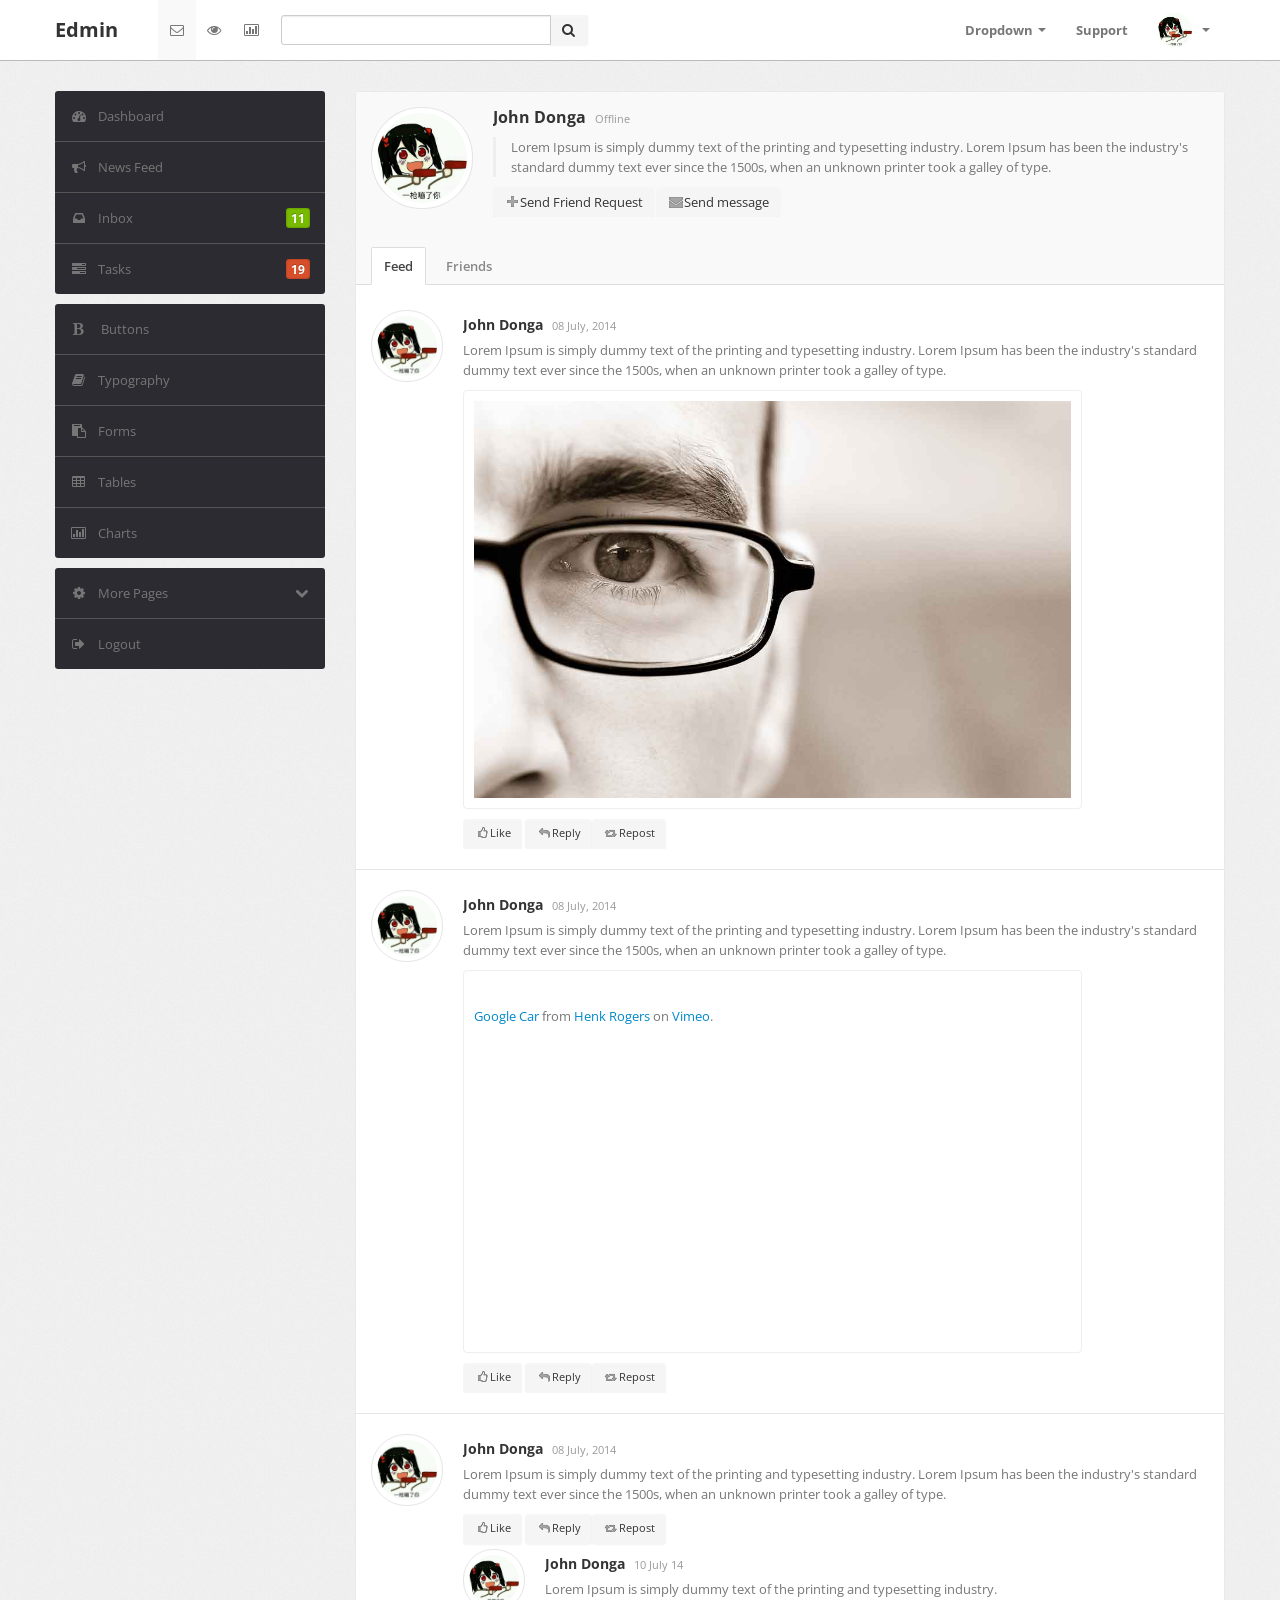
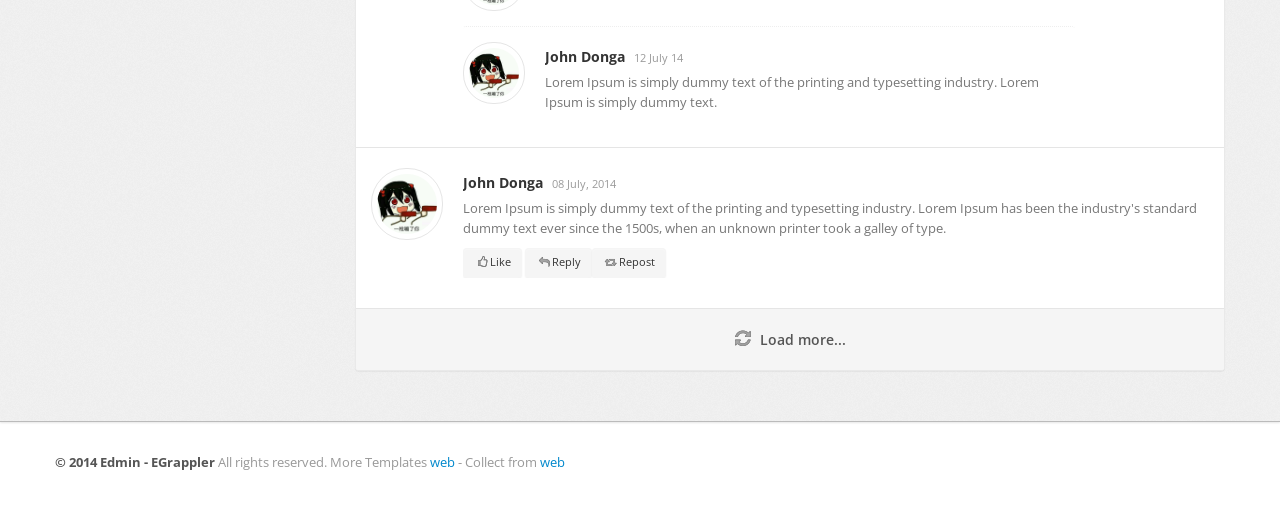
<file: src/main/resources/static/other-user-profile.html>
﻿<!DOCTYPE html>
<html lang="en">
<head>
    <meta http-equiv="Content-Type" content="text/html; charset=utf-8" />
    <meta name="viewport" content="width=device-width, initial-scale=1.0">
    <title>Edmin</title>
    <link rel="stylesheet" type="text/css" href="./bootstrap/css/bootstrap.min.css">
    <link type="text/css" href="bootstrap/css/bootstrap-responsive.min.css" rel="stylesheet">
    <link type="text/css" href="css/theme.css" rel="stylesheet">
    <link type="text/css" href="images/icons/css/font-awesome.css" rel="stylesheet">
    <link type="text/css" href='http://fonts.googleapis.com/css?family=Open+Sans:400italic,600italic,400,600'
        rel='stylesheet'>
</head>
<body>
    <div class="navbar navbar-fixed-top">
        <div class="navbar-inner">
            <div class="container">
                <a class="btn btn-navbar" data-toggle="collapse" data-target=".navbar-inverse-collapse">
                    <i class="icon-reorder shaded"></i></a><a class="brand" href="index.html">Edmin </a>
                <div class="nav-collapse collapse navbar-inverse-collapse">
                    <ul class="nav nav-icons">
                        <li class="active"><a href="#"><i class="icon-envelope"></i></a></li>
                        <li><a href="#"><i class="icon-eye-open"></i></a></li>
                        <li><a href="#"><i class="icon-bar-chart"></i></a></li>
                    </ul>
                    <form class="navbar-search pull-left input-append" action="#">
                    <input type="text" class="span3">
                    <button class="btn" type="button">
                        <i class="icon-search"></i>
                    </button>
                    </form>
                    <ul class="nav pull-right">
                        <li class="dropdown"><a href="#" class="dropdown-toggle" data-toggle="dropdown">Dropdown
                            <b class="caret"></b></a>
                            <ul class="dropdown-menu">
                                <li><a href="#">Item No. 1</a></li>
                                <li><a href="#">Don't Click</a></li>
                                <li class="divider"></li>
                                <li class="nav-header">Example Header</li>
                                <li><a href="#">A Separated link</a></li>
                            </ul>
                        </li>
                        <li><a href="#">Support </a></li>
                        <li class="nav-user dropdown"><a href="#" class="dropdown-toggle" data-toggle="dropdown">
                            <img src="images/user.png" class="nav-avatar" />
                            <b class="caret"></b></a>
                            <ul class="dropdown-menu">
                                <li><a href="#">Your Profile</a></li>
                                <li><a href="#">Edit Profile</a></li>
                                <li><a href="#">Account Settings</a></li>
                                <li class="divider"></li>
                                <li><a href="#">Logout</a></li>
                            </ul>
                        </li>
                    </ul>
                </div>
                <!-- /.nav-collapse -->
            </div>
        </div>
        <!-- /navbar-inner -->
    </div>
    <!-- /navbar -->
    <div class="wrapper">
        <div class="container">
            <div class="row">
                <div class="span3">
                    <div class="sidebar">
                        <ul class="widget widget-menu unstyled">
                            <li class="active"><a href="index.html"><i class="menu-icon icon-dashboard"></i>Dashboard
                            </a></li>
                            <li><a href="activity.html"><i class="menu-icon icon-bullhorn"></i>News Feed </a>
                            </li>
                            <li><a href="message.html"><i class="menu-icon icon-inbox"></i>Inbox <b class="label green pull-right">
                                11</b> </a></li>
                            <li><a href="task.html"><i class="menu-icon icon-tasks"></i>Tasks <b class="label orange pull-right">
                                19</b> </a></li>
                        </ul>
                        <!--/.widget-nav-->
                        <ul class="widget widget-menu unstyled">
                                <li><a href="ui-button-icon.html"><i class="menu-icon icon-bold"></i> Buttons </a></li>
                                <li><a href="ui-typography.html"><i class="menu-icon icon-book"></i>Typography </a></li>
                                <li><a href="form.html"><i class="menu-icon icon-paste"></i>Forms </a></li>
                                <li><a href="table.html"><i class="menu-icon icon-table"></i>Tables </a></li>
                                <li><a href="charts.html"><i class="menu-icon icon-bar-chart"></i>Charts </a></li>
                            </ul>
                        <!--/.widget-nav-->
                        <ul class="widget widget-menu unstyled">
                            <li><a class="collapsed" data-toggle="collapse" href="#togglePages"><i class="menu-icon icon-cog">
                            </i><i class="icon-chevron-down pull-right"></i><i class="icon-chevron-up pull-right">
                            </i>More Pages </a>
                                <ul id="togglePages" class="collapse unstyled">
                                    <li><a href="other-login.html"><i class="icon-inbox"></i>Login </a></li>
                                    <li><a href="other-user-profile.html"><i class="icon-inbox"></i>Profile </a></li>
                                    <li><a href="other-user-listing.html"><i class="icon-inbox"></i>All Users </a></li>
                                </ul>
                            </li>
                            <li><a href="#"><i class="menu-icon icon-signout"></i>Logout </a></li>
                        </ul>
                    </div>
                    <!--/.sidebar-->
                </div>
                <!--/.span3-->
                <div class="span9">
                    <div class="content">
                        <div class="module">
                            <div class="module-body">
                                <div class="profile-head media">
                                    <a href="#" class="media-avatar pull-left">
                                        <img src="images/user.png">
                                    </a>
                                    <div class="media-body">
                                        <h4>
                                            John Donga <small>Offline</small>
                                        </h4>
                                        <p class="profile-brief">
                                            Lorem Ipsum is simply dummy text of the printing and typesetting industry. Lorem
                                            Ipsum has been the industry's standard dummy text ever since the 1500s, when an
                                            unknown printer took a galley of type.
                                        </p>
                                        <div class="profile-details muted">
                                            <a href="#" class="btn"><i class="icon-plus shaded"></i>Send Friend Request </a>
                                            <a href="#" class="btn"><i class="icon-envelope-alt shaded"></i>Send message </a>
                                        </div>
                                    </div>
                                </div>
                                <ul class="profile-tab nav nav-tabs">
                                    <li class="active"><a href="#activity" data-toggle="tab">Feed</a></li>
                                    <li><a href="#friends" data-toggle="tab">Friends</a></li>
                                </ul>
                                <div class="profile-tab-content tab-content">
                                    <div class="tab-pane fade active in" id="activity">
                                        <div class="stream-list">
                                            <div class="media stream">
                                                <a href="#" class="media-avatar medium pull-left">
                                                    <img src="images/user.png">
                                                </a>
                                                <div class="media-body">
                                                    <div class="stream-headline">
                                                        <h5 class="stream-author">
                                                            John Donga <small>08 July, 2014</small>
                                                        </h5>
                                                        <div class="stream-text">
                                                            Lorem Ipsum is simply dummy text of the printing and typesetting industry. Lorem
                                                            Ipsum has been the industry's standard dummy text ever since the 1500s, when an
                                                            unknown printer took a galley of type.
                                                        </div>
                                                        <div class="stream-attachment photo">
                                                            <div class="responsive-photo">
                                                                <img src="images/img.jpg" alt="" />
                                                            </div>
                                                        </div>
                                                    </div>
                                                    <!--/.stream-headline-->
                                                    <div class="stream-options">
                                                        <a href="#" class="btn btn-small"><i class="icon-thumbs-up shaded"></i>Like </a>
                                                        <a href="#" class="btn btn-small"><i class="icon-reply shaded"></i>Reply </a><a href="#"
                                                            class="btn btn-small"><i class="icon-retweet shaded"></i>Repost </a>
                                                    </div>
                                                </div>
                                            </div>
                                            <!--/.media .stream-->
                                            <div class="media stream">
                                                <a href="#" class="media-avatar medium pull-left">
                                                    <img src="images/user.png">
                                                </a>
                                                <div class="media-body">
                                                    <div class="stream-headline">
                                                        <h5 class="stream-author">
                                                            John Donga <small>08 July, 2014</small>
                                                        </h5>
                                                        <div class="stream-text">
                                                            Lorem Ipsum is simply dummy text of the printing and typesetting industry. Lorem
                                                            Ipsum has been the industry's standard dummy text ever since the 1500s, when an
                                                            unknown printer took a galley of type.
                                                        </div>
                                                        <div class="stream-attachment video">
                                                            <div class="responsive-video">
                                                                <iframe src="//player.vimeo.com/video/20630217" width="560" height="315" frameborder="0"
                                                                    webkitallowfullscreen mozallowfullscreen allowfullscreen></iframe>
                                                                <p>
                                                                    <a href="http://vimeo.com/20630217">Google Car</a> from <a href="http://vimeo.com/user3524956">
                                                                        Henk Rogers</a> on <a href="https://vimeo.com">Vimeo</a>.</p>
                                                            </div>
                                                        </div>
                                                    </div>
                                                    <!--/.stream-headline-->
                                                    <div class="stream-options">
                                                        <a href="#" class="btn btn-small"><i class="icon-thumbs-up shaded"></i>Like </a>
                                                        <a href="#" class="btn btn-small"><i class="icon-reply shaded"></i>Reply </a><a href="#"
                                                            class="btn btn-small"><i class="icon-retweet shaded"></i>Repost </a>
                                                    </div>
                                                </div>
                                            </div>
                                            <!--/.media .stream-->
                                            <div class="media stream">
                                                <a href="#" class="media-avatar medium pull-left">
                                                    <img src="images/user.png">
                                                </a>
                                                <div class="media-body">
                                                    <div class="stream-headline">
                                                        <h5 class="stream-author">
                                                            John Donga <small>08 July, 2014</small>
                                                        </h5>
                                                        <div class="stream-text">
                                                            Lorem Ipsum is simply dummy text of the printing and typesetting industry. Lorem
                                                            Ipsum has been the industry's standard dummy text ever since the 1500s, when an
                                                            unknown printer took a galley of type.
                                                        </div>
                                                    </div>
                                                    <!--/.stream-headline-->
                                                    <div class="stream-options">
                                                        <a href="#" class="btn btn-small"><i class="icon-thumbs-up shaded"></i>Like </a>
                                                        <a href="#" class="btn btn-small"><i class="icon-reply shaded"></i>Reply </a><a href="#"
                                                            class="btn btn-small"><i class="icon-retweet shaded"></i>Repost </a>
                                                    </div>
                                                    <div class="stream-respond">
                                                        <div class="media stream">
                                                            <a href="#" class="media-avatar small pull-left">
                                                                <img src="images/user.png">
                                                            </a>
                                                            <div class="media-body">
                                                                <div class="stream-headline">
                                                                    <h5 class="stream-author">
                                                                        John Donga <small>10 July 14</small>
                                                                    </h5>
                                                                    <div class="stream-text">
                                                                        Lorem Ipsum is simply dummy text of the printing and typesetting industry.
                                                                    </div>
                                                                </div>
                                                                <!--/.stream-headline-->
                                                            </div>
                                                        </div>
                                                        <!--/.media .stream-->
                                                        <div class="media stream">
                                                            <a href="#" class="media-avatar small pull-left">
                                                                <img src="images/user.png">
                                                            </a>
                                                            <div class="media-body">
                                                                <div class="stream-headline">
                                                                    <h5 class="stream-author">
                                                                        John Donga <small>12 July 14</small>
                                                                    </h5>
                                                                    <div class="stream-text">
                                                                        Lorem Ipsum is simply dummy text of the printing and typesetting industry. Lorem
                                                                        Ipsum is simply dummy text.
                                                                    </div>
                                                                </div>
                                                                <!--/.stream-headline-->
                                                            </div>
                                                        </div>
                                                        <!--/.media .stream-->
                                                    </div>
                                                    <!--/.stream-respond-->
                                                </div>
                                            </div>
                                            <!--/.media .stream-->
                                            <div class="media stream">
                                                <a href="#" class="media-avatar medium pull-left">
                                                    <img src="images/user.png">
                                                </a>
                                                <div class="media-body">
                                                    <div class="stream-headline">
                                                        <h5 class="stream-author">
                                                            John Donga <small>08 July, 2014</small>
                                                        </h5>
                                                        <div class="stream-text">
                                                            Lorem Ipsum is simply dummy text of the printing and typesetting industry. Lorem
                                                            Ipsum has been the industry's standard dummy text ever since the 1500s, when an
                                                            unknown printer took a galley of type.
                                                        </div>
                                                    </div>
                                                    <!--/.stream-headline-->
                                                    <div class="stream-options">
                                                        <a href="#" class="btn btn-small"><i class="icon-thumbs-up shaded"></i>Like </a>
                                                        <a href="#" class="btn btn-small"><i class="icon-reply shaded"></i>Reply </a><a href="#"
                                                            class="btn btn-small"><i class="icon-retweet shaded"></i>Repost </a>
                                                    </div>
                                                </div>
                                            </div>
                                            <!--/.media .stream-->
                                            <div class="media stream load-more">
                                                <a href="#"><i class="icon-refresh shaded"></i>Load more... </a>
                                            </div>
                                        </div>
                                        <!--/.stream-list-->
                                    </div>
                                    <div class="tab-pane fade" id="friends">
                                        <div class="module-option clearfix">
                                            <form>
                                            <div class="input-append pull-left">
                                                <input type="text" class="span3" placeholder="Filter by name...">
                                                <button type="submit" class="btn">
                                                    <i class="icon-search"></i>
                                                </button>
                                            </div>
                                            </form>
                                            <div class="btn-group pull-right" data-toggle="buttons-radio">
                                                <button type="button" class="btn">
                                                    All</button>
                                                <button type="button" class="btn">
                                                    Male</button>
                                                <button type="button" class="btn">
                                                    Female</button>
                                            </div>
                                        </div>
                                        <div class="module-body">
                                            <div class="row-fluid">
                                                <div class="span6">
                                                    <div class="media user">
                                                        <a class="media-avatar pull-left" href="#">
                                                            <img src="images/user.png">
                                                        </a>
                                                        <div class="media-body">
                                                            <h3 class="media-title">
                                                                John Donga
                                                            </h3>
                                                            <p>
                                                                <small class="muted">Pakistan</small></p>
                                                            <div class="media-option btn-group shaded-icon">
                                                                <button class="btn btn-small">
                                                                    <i class="icon-envelope"></i>
                                                                </button>
                                                                <button class="btn btn-small">
                                                                    <i class="icon-share-alt"></i>
                                                                </button>
                                                            </div>
                                                        </div>
                                                    </div>
                                                </div>
                                                <div class="span6">
                                                    <div class="media user">
                                                        <a class="media-avatar pull-left" href="#">
                                                            <img src="images/user.png">
                                                        </a>
                                                        <div class="media-body">
                                                            <h3 class="media-title">
                                                                Donga John</h3>
                                                            <p>
                                                                <small class="muted">Pakistan</small></p>
                                                            <div class="media-option btn-group shaded-icon">
                                                                <button class="btn btn-small">
                                                                    <i class="icon-envelope"></i>
                                                                </button>
                                                                <button class="btn btn-small">
                                                                    <i class="icon-share-alt"></i>
                                                                </button>
                                                            </div>
                                                        </div>
                                                    </div>
                                                </div>
                                            </div>
                                            <!--/.row-fluid-->
                                            <br />
                                            <div class="row-fluid">
                                                <div class="span6">
                                                    <div class="media user">
                                                        <a class="media-avatar pull-left" href="#">
                                                            <img src="images/user.png">
                                                        </a>
                                                        <div class="media-body">
                                                            <h3 class="media-title">
                                                                John Donga</h3>
                                                            <p>
                                                                <small class="muted">Pakistan</small></p>
                                                            <div class="media-option btn-group shaded-icon">
                                                                <button class="btn btn-small">
                                                                    <i class="icon-envelope"></i>
                                                                </button>
                                                                <button class="btn btn-small">
                                                                    <i class="icon-share-alt"></i>
                                                                </button>
                                                            </div>
                                                        </div>
                                                    </div>
                                                </div>
                                                <div class="span6">
                                                    <div class="media user">
                                                        <a class="media-avatar pull-left" href="#">
                                                            <img src="images/user.png">
                                                        </a>
                                                        <div class="media-body">
                                                            <h3 class="media-title">
                                                                Donga John</h3>
                                                            <p>
                                                                <small class="muted">Pakistan</small></p>
                                                            <div class="media-option btn-group shaded-icon">
                                                                <button class="btn btn-small">
                                                                    <i class="icon-envelope"></i>
                                                                </button>
                                                                <button class="btn btn-small">
                                                                    <i class="icon-share-alt"></i>
                                                                </button>
                                                            </div>
                                                        </div>
                                                    </div>
                                                </div>
                                            </div>
                                            <!--/.row-fluid-->
                                            <br />
                                            <div class="row-fluid">
                                                <div class="span6">
                                                    <div class="media user">
                                                        <a class="media-avatar pull-left" href="#">
                                                            <img src="images/user.png">
                                                        </a>
                                                        <div class="media-body">
                                                            <h3 class="media-title">
                                                                John Donga</h3>
                                                            <p>
                                                                <small class="muted">Pakistan</small></p>
                                                            <div class="media-option btn-group shaded-icon">
                                                                <button class="btn btn-small">
                                                                    <i class="icon-envelope"></i>
                                                                </button>
                                                                <button class="btn btn-small">
                                                                    <i class="icon-share-alt"></i>
                                                                </button>
                                                            </div>
                                                        </div>
                                                    </div>
                                                </div>
                                                <div class="span6">
                                                    <div class="media user">
                                                        <a class="media-avatar pull-left" href="#">
                                                            <img src="images/user.png">
                                                        </a>
                                                        <div class="media-body">
                                                            <h3 class="media-title">
                                                                Donga John</h3>
                                                            <p>
                                                                <small class="muted">Pakistan</small></p>
                                                            <div class="media-option btn-group shaded-icon">
                                                                <button class="btn btn-small">
                                                                    <i class="icon-envelope"></i>
                                                                </button>
                                                                <button class="btn btn-small">
                                                                    <i class="icon-share-alt"></i>
                                                                </button>
                                                            </div>
                                                        </div>
                                                    </div>
                                                </div>
                                            </div>
                                            <!--/.row-fluid-->
                                            <br />
                                            <div class="row-fluid">
                                                <div class="span6">
                                                    <div class="media user">
                                                        <a class="media-avatar pull-left" href="#">
                                                            <img src="images/user.png">
                                                        </a>
                                                        <div class="media-body">
                                                            <h3 class="media-title">
                                                                John Donga</h3>
                                                            <p>
                                                                <small class="muted">Pakistan</small></p>
                                                            <div class="media-option btn-group shaded-icon">
                                                                <button class="btn btn-small">
                                                                    <i class="icon-envelope"></i>
                                                                </button>
                                                                <button class="btn btn-small">
                                                                    <i class="icon-share-alt"></i>
                                                                </button>
                                                            </div>
                                                        </div>
                                                    </div>
                                                </div>
                                                <div class="span6">
                                                    <div class="media user">
                                                        <a class="media-avatar pull-left" href="#">
                                                            <img src="images/user.png">
                                                        </a>
                                                        <div class="media-body">
                                                            <h3 class="media-title">
                                                                Donga John</h3>
                                                            <p>
                                                                <small class="muted">Pakistan</small></p>
                                                            <div class="media-option btn-group shaded-icon">
                                                                <button class="btn btn-small">
                                                                    <i class="icon-envelope"></i>
                                                                </button>
                                                                <button class="btn btn-small">
                                                                    <i class="icon-share-alt"></i>
                                                                </button>
                                                            </div>
                                                        </div>
                                                    </div>
                                                </div>
                                            </div>
                                            <!--/.row-fluid-->
                                            <br />
                                            <div class="pagination pagination-centered">
                                                <ul>
                                                    <li><a href="#"><i class="icon-double-angle-left"></i></a></li>
                                                    <li><a href="#">1</a></li>
                                                    <li><a href="#">2</a></li>
                                                    <li><a href="#">3</a></li>
                                                    <li><a href="#">4</a></li>
                                                    <li><a href="#"><i class="icon-double-angle-right"></i></a></li>
                                                </ul>
                                            </div>
                                        </div>
                                    </div>
                                </div>
                            </div>
                            <!--/.module-body-->
                        </div>
                        <!--/.module-->
                    </div>
                    <!--/.content-->
                </div>
                <!--/.span9-->
            </div>
        </div>
        <!--/.container-->
    </div>
    <!--/.wrapper-->
    <div class="footer">
        <div class="container">
            <b class="copyright">&copy; 2014 Edmin - EGrappler </b>All rights reserved. More Templates <a href="###" target="_blank" title="web">web</a> - Collect from <a href="###" title="web" target="_blank">web</a>
        </div>
    </div>
    <script src="scripts/jquery-1.9.1.min.js" type="text/javascript"></script>
    <script src="scripts/jquery-ui-1.10.1.custom.min.js" type="text/javascript"></script>
    <script src="bootstrap/js/bootstrap.min.js" type="text/javascript"></script>
    <script src="scripts/datatables/jquery.dataTables.js" type="text/javascript"></script>
</body>
</file>
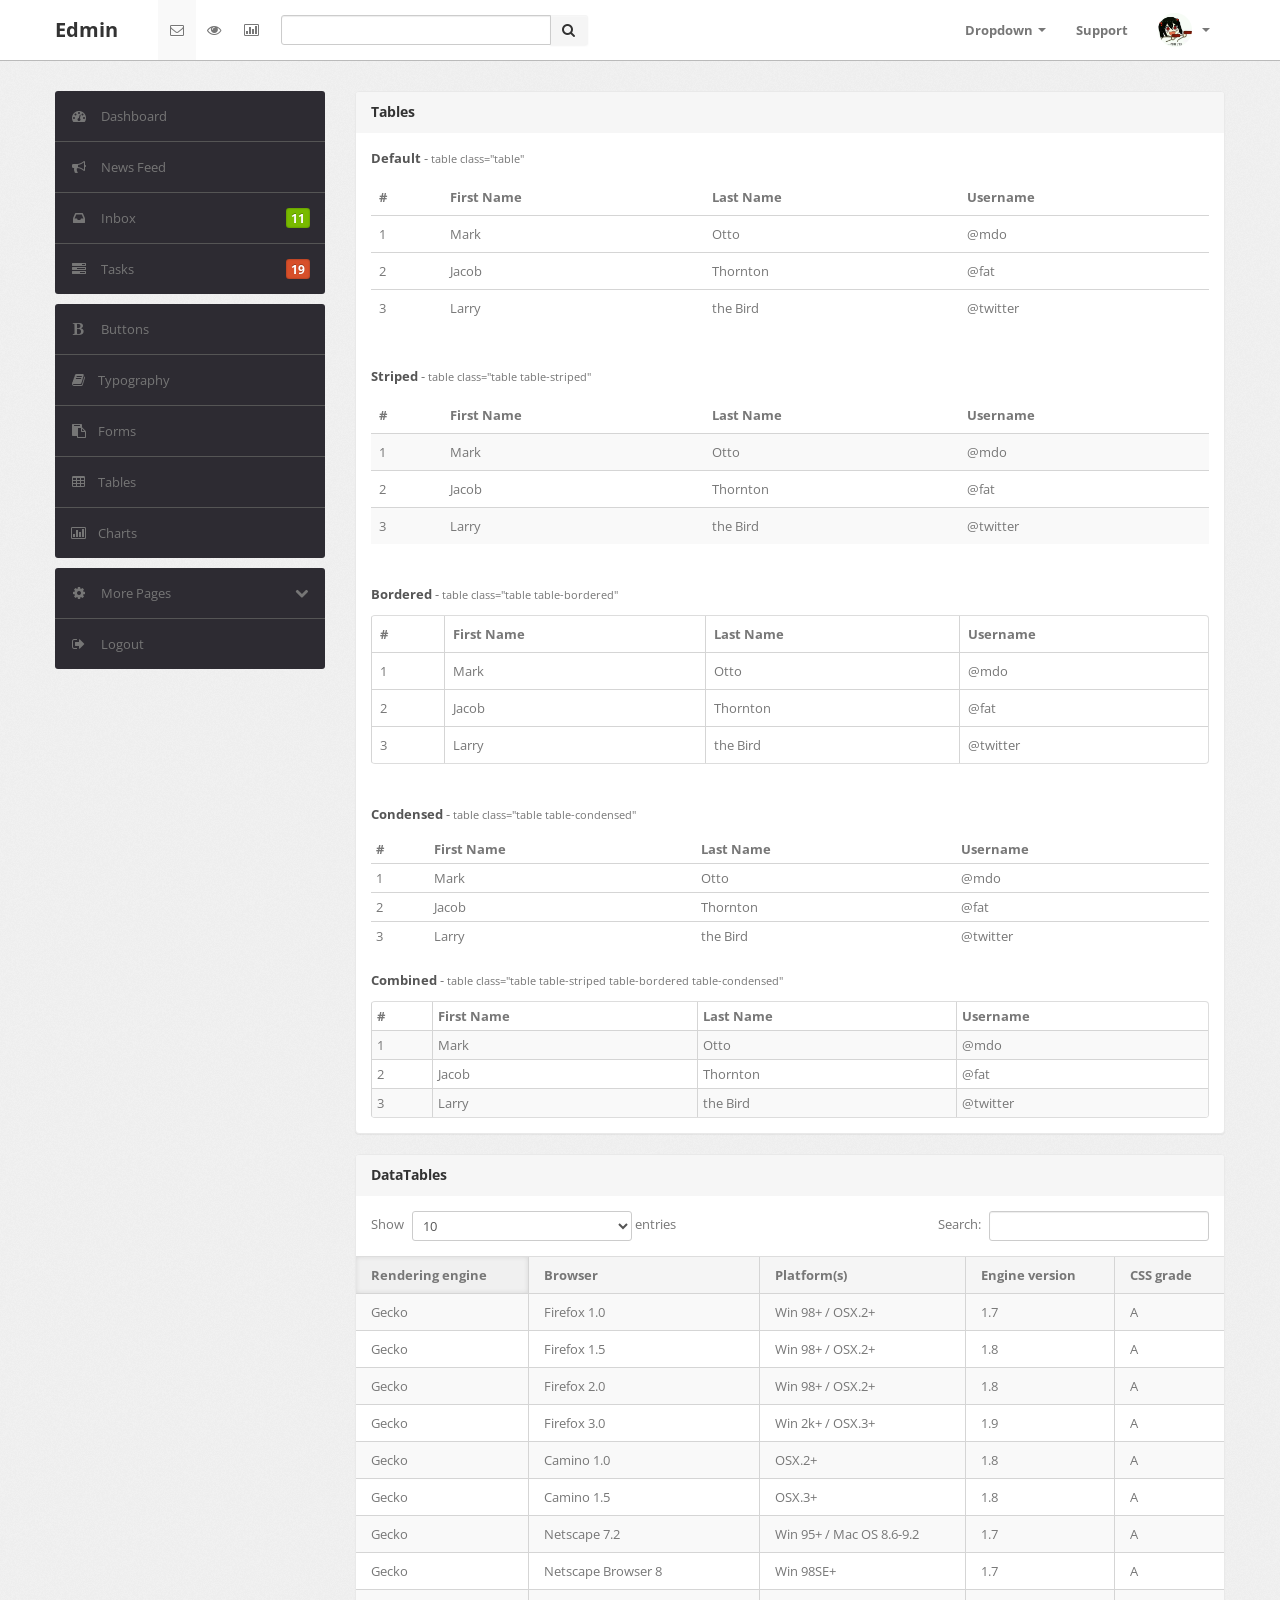
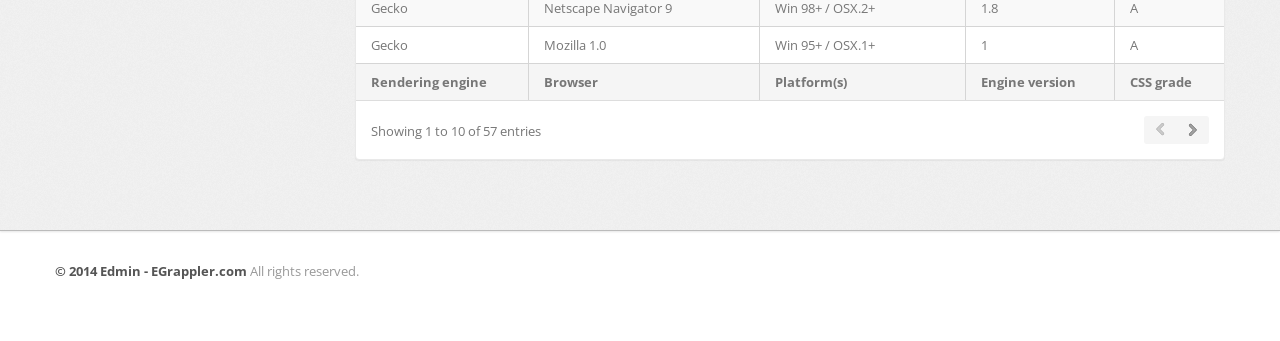
<file: src/main/resources/static/table.html>
﻿<!DOCTYPE html>
<html lang="en">
<head>
	<meta http-equiv="Content-Type" content="text/html; charset=utf-8" />
	<meta name="viewport" content="width=device-width, initial-scale=1.0">
	<title>Edmin</title>
	<link rel="stylesheet" type="text/css" href="./bootstrap/css/bootstrap.min.css">
	<link type="text/css" href="bootstrap/css/bootstrap-responsive.min.css" rel="stylesheet">
	<link type="text/css" href="css/theme.css" rel="stylesheet">
	<link type="text/css" href="images/icons/css/font-awesome.css" rel="stylesheet">
	<link type="text/css" href='http://fonts.googleapis.com/css?family=Open+Sans:400italic,600italic,400,600' rel='stylesheet'>
</head>
<body>

	<div class="navbar navbar-fixed-top">
		<div class="navbar-inner">
			<div class="container">
				<a class="btn btn-navbar" data-toggle="collapse" data-target=".navbar-inverse-collapse">
					<i class="icon-reorder shaded"></i>
				</a>

			  	<a class="brand" href="index.html">
			  		Edmin
			  	</a>

				<div class="nav-collapse collapse navbar-inverse-collapse">
					<ul class="nav nav-icons">
						<li class="active"><a href="#">
							<i class="icon-envelope"></i>
						</a></li>
						<li><a href="#">
							<i class="icon-eye-open"></i>
						</a></li>
						<li><a href="#">
							<i class="icon-bar-chart"></i>
						</a></li>
					</ul>

					<form class="navbar-search pull-left input-append" action="#">
						<input type="text" class="span3">
						<button class="btn" type="button">
							<i class="icon-search"></i>
						</button>
					</form>
				
					<ul class="nav pull-right">
						<li class="dropdown">
							<a href="#" class="dropdown-toggle" data-toggle="dropdown">Dropdown <b class="caret"></b></a>
							<ul class="dropdown-menu">
								<li><a href="#">Item No. 1</a></li>
								
								<li><a href="#">Don't Click</a></li>
								<li class="divider"></li>
								<li class="nav-header">Example Header</li>
								<li><a href="#">A Separated link</a></li>
															</ul>
						</li>
						
						<li><a href="#">
							Support
						</a></li>
						<li class="nav-user dropdown">
							<a href="#" class="dropdown-toggle" data-toggle="dropdown">
								<img src="images/user.png" class="nav-avatar" />
								<b class="caret"></b>
							</a>
							<ul class="dropdown-menu">
								<li><a href="#">Your Profile</a></li>
								<li><a href="#">Edit Profile</a></li>
								<li><a href="#">Account Settings</a></li>
								<li class="divider"></li>
								<li><a href="#">Logout</a></li>
							</ul>
						</li>
					</ul>
				</div><!-- /.nav-collapse -->
			</div>
		</div><!-- /navbar-inner -->
	</div><!-- /navbar -->



	<div class="wrapper">
		<div class="container">
			<div class="row">
				<div class="span3">
					<div class="sidebar">

						<ul class="widget widget-menu unstyled">
							<li class="active">
								<a href="index.html">
									<i class="menu-icon icon-dashboard"></i>
									Dashboard
								</a>
							</li>
							<li>
								<a href="activity.html">
									<i class="menu-icon icon-bullhorn"></i>
									News Feed
								</a>
							</li>
							<li>
								<a href="message.html">
									<i class="menu-icon icon-inbox"></i>
									Inbox
									<b class="label green pull-right">11</b>
								</a>
							</li>
							
							<li>
								<a href="task.html">
									<i class="menu-icon icon-tasks"></i>
									Tasks
									<b class="label orange pull-right">19</b>
								</a>
							</li>
						</ul><!--/.widget-nav-->

						<ul class="widget widget-menu unstyled">
                                <li><a href="ui-button-icon.html"><i class="menu-icon icon-bold"></i> Buttons </a></li>
                                <li><a href="ui-typography.html"><i class="menu-icon icon-book"></i>Typography </a></li>
                                <li><a href="form.html"><i class="menu-icon icon-paste"></i>Forms </a></li>
                                <li><a href="table.html"><i class="menu-icon icon-table"></i>Tables </a></li>
                                <li><a href="charts.html"><i class="menu-icon icon-bar-chart"></i>Charts </a></li>
                            </ul><!--/.widget-nav-->

						<ul class="widget widget-menu unstyled">
							<li>
								<a class="collapsed" data-toggle="collapse" href="#togglePages">
									<i class="menu-icon icon-cog"></i>
									<i class="icon-chevron-down pull-right"></i><i class="icon-chevron-up pull-right"></i>
									More Pages
								</a>
								<ul id="togglePages" class="collapse unstyled">
									<li>
										<a href="other-login.html">
											<i class="icon-inbox"></i>
											Login
										</a>
									</li>
									<li>
										<a href="other-user-profile.html">
											<i class="icon-inbox"></i>
											Profile
										</a>
									</li>
									<li>
										<a href="other-user-listing.html">
											<i class="icon-inbox"></i>
											All Users
										</a>
									</li>
								</ul>
							</li>
							
							<li>
								<a href="#">
									<i class="menu-icon icon-signout"></i>
									Logout
								</a>
							</li>
						</ul>

					</div><!--/.sidebar-->
				</div><!--/.span3-->


				<div class="span9">
					<div class="content">

						<div class="module">
							<div class="module-head">
								<h3>Tables</h3>
							</div>
							<div class="module-body">
								<p>
									<strong>Default</strong>
									-
									<small>table class="table"</small>
								</p>
								<table class="table">
								  <thead>
									<tr>
									  <th>#</th>
									  <th>First Name</th>
									  <th>Last Name</th>
									  <th>Username</th>
									</tr>
								  </thead>
								  <tbody>
									<tr>
									  <td>1</td>
									  <td>Mark</td>
									  <td>Otto</td>
									  <td>@mdo</td>
									</tr>
									<tr>
									  <td>2</td>
									  <td>Jacob</td>
									  <td>Thornton</td>
									  <td>@fat</td>
									</tr>
									<tr>
									  <td>3</td>
									  <td>Larry</td>
									  <td>the Bird</td>
									  <td>@twitter</td>
									</tr>
								  </tbody>
								</table>

								<br />
								<!-- <hr /> -->
								<br />

								<p>
									<strong>Striped</strong>
									-
									<small>table class="table table-striped"</small>
								</p>
								<table class="table table-striped">
								  <thead>
									<tr>
									  <th>#</th>
									  <th>First Name</th>
									  <th>Last Name</th>
									  <th>Username</th>
									</tr>
								  </thead>
								  <tbody>
									<tr>
									  <td>1</td>
									  <td>Mark</td>
									  <td>Otto</td>
									  <td>@mdo</td>
									</tr>
									<tr>
									  <td>2</td>
									  <td>Jacob</td>
									  <td>Thornton</td>
									  <td>@fat</td>
									</tr>
									<tr>
									  <td>3</td>
									  <td>Larry</td>
									  <td>the Bird</td>
									  <td>@twitter</td>
									</tr>
								  </tbody>
								</table>

								<br />
								<!-- <hr /> -->
								<br />

								<p>
									<strong>Bordered</strong>
									-
									<small>table class="table table-bordered"</small>
								</p>
								<table class="table table-bordered">
								  <thead>
									<tr>
									  <th>#</th>
									  <th>First Name</th>
									  <th>Last Name</th>
									  <th>Username</th>
									</tr>
								  </thead>
								  <tbody>
									<tr>
									  <td>1</td>
									  <td>Mark</td>
									  <td>Otto</td>
									  <td>@mdo</td>
									</tr>
									<tr>
									  <td>2</td>
									  <td>Jacob</td>
									  <td>Thornton</td>
									  <td>@fat</td>
									</tr>
									<tr>
									  <td>3</td>
									  <td>Larry</td>
									  <td>the Bird</td>
									  <td>@twitter</td>
									</tr>
								  </tbody>
								</table>

								<br />
								<!-- <hr /> -->
								<br />

								<p>
									<strong>Condensed</strong>
									-
									<small>table class="table table-condensed"</small>
								</p>
								<table class="table table-condensed">
								  <thead>
									<tr>
									  <th>#</th>
									  <th>First Name</th>
									  <th>Last Name</th>
									  <th>Username</th>
									</tr>
								  </thead>
								  <tbody>
									<tr>
									  <td>1</td>
									  <td>Mark</td>
									  <td>Otto</td>
									  <td>@mdo</td>
									</tr>
									<tr>
									  <td>2</td>
									  <td>Jacob</td>
									  <td>Thornton</td>
									  <td>@fat</td>
									</tr>
									<tr>
									  <td>3</td>
									  <td>Larry</td>
									  <td>the Bird</td>
									  <td>@twitter</td>
									</tr>
								  </tbody>
								</table>

								<br>

								<p>
									<strong>Combined</strong>
									-
									<small>table class="table table-striped table-bordered table-condensed"</small>
								</p>
								<table class="table table-striped table-bordered table-condensed">
								  <thead>
									<tr>
									  <th>#</th>
									  <th>First Name</th>
									  <th>Last Name</th>
									  <th>Username</th>
									</tr>
								  </thead>
								  <tbody>
									<tr>
									  <td>1</td>
									  <td>Mark</td>
									  <td>Otto</td>
									  <td>@mdo</td>
									</tr>
									<tr>
									  <td>2</td>
									  <td>Jacob</td>
									  <td>Thornton</td>
									  <td>@fat</td>
									</tr>
									<tr>
									  <td>3</td>
									  <td>Larry</td>
									  <td>the Bird</td>
									  <td>@twitter</td>
									</tr>
								  </tbody>
								</table>
							</div>
						</div>

						<div class="module">
							<div class="module-head">
								<h3>DataTables</h3>
							</div>
							<div class="module-body table">
								<table cellpadding="0" cellspacing="0" border="0" class="datatable-1 table table-bordered table-striped	 display" width="100%">
									<thead>
										<tr>
											<th>Rendering engine</th>
											<th>Browser</th>
											<th>Platform(s)</th>
											<th>Engine version</th>
											<th>CSS grade</th>
										</tr>
									</thead>
									<tbody>
										<tr class="odd gradeX">
											<td>Trident</td>
											<td>Internet
												 Explorer 4.0</td>
											<td>Win 95+</td>
											<td class="center"> 4</td>
											<td class="center">X</td>
										</tr>
										<tr class="even gradeC">
											<td>Trident</td>
											<td>Internet
												 Explorer 5.0</td>
											<td>Win 95+</td>
											<td class="center">5</td>
											<td class="center">C</td>
										</tr>
										<tr class="odd gradeA">
											<td>Trident</td>
											<td>Internet
												 Explorer 5.5</td>
											<td>Win 95+</td>
											<td class="center">5.5</td>
											<td class="center">A</td>
										</tr>
										<tr class="even gradeA">
											<td>Trident</td>
											<td>Internet
												 Explorer 6</td>
											<td>Win 98+</td>
											<td class="center">6</td>
											<td class="center">A</td>
										</tr>
										<tr class="odd gradeA">
											<td>Trident</td>
											<td>Internet Explorer 7</td>
											<td>Win XP SP2+</td>
											<td class="center">7</td>
											<td class="center">A</td>
										</tr>
										<tr class="even gradeA">
											<td>Trident</td>
											<td>AOL browser (AOL desktop)</td>
											<td>Win XP</td>
											<td class="center">6</td>
											<td class="center">A</td>
										</tr>
										<tr class="gradeA">
											<td>Gecko</td>
											<td>Firefox 1.0</td>
											<td>Win 98+ / OSX.2+</td>
											<td class="center">1.7</td>
											<td class="center">A</td>
										</tr>
										<tr class="gradeA">
											<td>Gecko</td>
											<td>Firefox 1.5</td>
											<td>Win 98+ / OSX.2+</td>
											<td class="center">1.8</td>
											<td class="center">A</td>
										</tr>
										<tr class="gradeA">
											<td>Gecko</td>
											<td>Firefox 2.0</td>
											<td>Win 98+ / OSX.2+</td>
											<td class="center">1.8</td>
											<td class="center">A</td>
										</tr>
										<tr class="gradeA">
											<td>Gecko</td>
											<td>Firefox 3.0</td>
											<td>Win 2k+ / OSX.3+</td>
											<td class="center">1.9</td>
											<td class="center">A</td>
										</tr>
										<tr class="gradeA">
											<td>Gecko</td>
											<td>Camino 1.0</td>
											<td>OSX.2+</td>
											<td class="center">1.8</td>
											<td class="center">A</td>
										</tr>
										<tr class="gradeA">
											<td>Gecko</td>
											<td>Camino 1.5</td>
											<td>OSX.3+</td>
											<td class="center">1.8</td>
											<td class="center">A</td>
										</tr>
										<tr class="gradeA">
											<td>Gecko</td>
											<td>Netscape 7.2</td>
											<td>Win 95+ / Mac OS 8.6-9.2</td>
											<td class="center">1.7</td>
											<td class="center">A</td>
										</tr>
										<tr class="gradeA">
											<td>Gecko</td>
											<td>Netscape Browser 8</td>
											<td>Win 98SE+</td>
											<td class="center">1.7</td>
											<td class="center">A</td>
										</tr>
										<tr class="gradeA">
											<td>Gecko</td>
											<td>Netscape Navigator 9</td>
											<td>Win 98+ / OSX.2+</td>
											<td class="center">1.8</td>
											<td class="center">A</td>
										</tr>
										<tr class="gradeA">
											<td>Gecko</td>
											<td>Mozilla 1.0</td>
											<td>Win 95+ / OSX.1+</td>
											<td class="center">1</td>
											<td class="center">A</td>
										</tr>
										<tr class="gradeA">
											<td>Gecko</td>
											<td>Mozilla 1.1</td>
											<td>Win 95+ / OSX.1+</td>
											<td class="center">1.1</td>
											<td class="center">A</td>
										</tr>
										<tr class="gradeA">
											<td>Gecko</td>
											<td>Mozilla 1.2</td>
											<td>Win 95+ / OSX.1+</td>
											<td class="center">1.2</td>
											<td class="center">A</td>
										</tr>
										<tr class="gradeA">
											<td>Gecko</td>
											<td>Mozilla 1.3</td>
											<td>Win 95+ / OSX.1+</td>
											<td class="center">1.3</td>
											<td class="center">A</td>
										</tr>
										<tr class="gradeA">
											<td>Gecko</td>
											<td>Mozilla 1.4</td>
											<td>Win 95+ / OSX.1+</td>
											<td class="center">1.4</td>
											<td class="center">A</td>
										</tr>
										<tr class="gradeA">
											<td>Gecko</td>
											<td>Mozilla 1.5</td>
											<td>Win 95+ / OSX.1+</td>
											<td class="center">1.5</td>
											<td class="center">A</td>
										</tr>
										<tr class="gradeA">
											<td>Gecko</td>
											<td>Mozilla 1.6</td>
											<td>Win 95+ / OSX.1+</td>
											<td class="center">1.6</td>
											<td class="center">A</td>
										</tr>
										<tr class="gradeA">
											<td>Gecko</td>
											<td>Mozilla 1.7</td>
											<td>Win 98+ / OSX.1+</td>
											<td class="center">1.7</td>
											<td class="center">A</td>
										</tr>
										<tr class="gradeA">
											<td>Gecko</td>
											<td>Mozilla 1.8</td>
											<td>Win 98+ / OSX.1+</td>
											<td class="center">1.8</td>
											<td class="center">A</td>
										</tr>
										<tr class="gradeA">
											<td>Gecko</td>
											<td>Seamonkey 1.1</td>
											<td>Win 98+ / OSX.2+</td>
											<td class="center">1.8</td>
											<td class="center">A</td>
										</tr>
										<tr class="gradeA">
											<td>Gecko</td>
											<td>Epiphany 2.20</td>
											<td>Gnome</td>
											<td class="center">1.8</td>
											<td class="center">A</td>
										</tr>
										<tr class="gradeA">
											<td>Webkit</td>
											<td>Safari 1.2</td>
											<td>OSX.3</td>
											<td class="center">125.5</td>
											<td class="center">A</td>
										</tr>
										<tr class="gradeA">
											<td>Webkit</td>
											<td>Safari 1.3</td>
											<td>OSX.3</td>
											<td class="center">312.8</td>
											<td class="center">A</td>
										</tr>
										<tr class="gradeA">
											<td>Webkit</td>
											<td>Safari 2.0</td>
											<td>OSX.4+</td>
											<td class="center">419.3</td>
											<td class="center">A</td>
										</tr>
										<tr class="gradeA">
											<td>Webkit</td>
											<td>Safari 3.0</td>
											<td>OSX.4+</td>
											<td class="center">522.1</td>
											<td class="center">A</td>
										</tr>
										<tr class="gradeA">
											<td>Webkit</td>
											<td>OmniWeb 5.5</td>
											<td>OSX.4+</td>
											<td class="center">420</td>
											<td class="center">A</td>
										</tr>
										<tr class="gradeA">
											<td>Webkit</td>
											<td>iPod Touch / iPhone</td>
											<td>iPod</td>
											<td class="center">420.1</td>
											<td class="center">A</td>
										</tr>
										<tr class="gradeA">
											<td>Webkit</td>
											<td>S60</td>
											<td>S60</td>
											<td class="center">413</td>
											<td class="center">A</td>
										</tr>
										<tr class="gradeA">
											<td>Presto</td>
											<td>Opera 7.0</td>
											<td>Win 95+ / OSX.1+</td>
											<td class="center">-</td>
											<td class="center">A</td>
										</tr>
										<tr class="gradeA">
											<td>Presto</td>
											<td>Opera 7.5</td>
											<td>Win 95+ / OSX.2+</td>
											<td class="center">-</td>
											<td class="center">A</td>
										</tr>
										<tr class="gradeA">
											<td>Presto</td>
											<td>Opera 8.0</td>
											<td>Win 95+ / OSX.2+</td>
											<td class="center">-</td>
											<td class="center">A</td>
										</tr>
										<tr class="gradeA">
											<td>Presto</td>
											<td>Opera 8.5</td>
											<td>Win 95+ / OSX.2+</td>
											<td class="center">-</td>
											<td class="center">A</td>
										</tr>
										<tr class="gradeA">
											<td>Presto</td>
											<td>Opera 9.0</td>
											<td>Win 95+ / OSX.3+</td>
											<td class="center">-</td>
											<td class="center">A</td>
										</tr>
										<tr class="gradeA">
											<td>Presto</td>
											<td>Opera 9.2</td>
											<td>Win 88+ / OSX.3+</td>
											<td class="center">-</td>
											<td class="center">A</td>
										</tr>
										<tr class="gradeA">
											<td>Presto</td>
											<td>Opera 9.5</td>
											<td>Win 88+ / OSX.3+</td>
											<td class="center">-</td>
											<td class="center">A</td>
										</tr>
										<tr class="gradeA">
											<td>Presto</td>
											<td>Opera for Wii</td>
											<td>Wii</td>
											<td class="center">-</td>
											<td class="center">A</td>
										</tr>
										<tr class="gradeA">
											<td>Presto</td>
											<td>Nokia N800</td>
											<td>N800</td>
											<td class="center">-</td>
											<td class="center">A</td>
										</tr>
										<tr class="gradeA">
											<td>Presto</td>
											<td>Nintendo DS browser</td>
											<td>Nintendo DS</td>
											<td class="center">8.5</td>
											<td class="center">C/A<sup>1</sup></td>
										</tr>
										<tr class="gradeC">
											<td>KHTML</td>
											<td>Konqureror 3.1</td>
											<td>KDE 3.1</td>
											<td class="center">3.1</td>
											<td class="center">C</td>
										</tr>
										<tr class="gradeA">
											<td>KHTML</td>
											<td>Konqureror 3.3</td>
											<td>KDE 3.3</td>
											<td class="center">3.3</td>
											<td class="center">A</td>
										</tr>
										<tr class="gradeA">
											<td>KHTML</td>
											<td>Konqureror 3.5</td>
											<td>KDE 3.5</td>
											<td class="center">3.5</td>
											<td class="center">A</td>
										</tr>
										<tr class="gradeX">
											<td>Tasman</td>
											<td>Internet Explorer 4.5</td>
											<td>Mac OS 8-9</td>
											<td class="center">-</td>
											<td class="center">X</td>
										</tr>
										<tr class="gradeC">
											<td>Tasman</td>
											<td>Internet Explorer 5.1</td>
											<td>Mac OS 7.6-9</td>
											<td class="center">1</td>
											<td class="center">C</td>
										</tr>
										<tr class="gradeC">
											<td>Tasman</td>
											<td>Internet Explorer 5.2</td>
											<td>Mac OS 8-X</td>
											<td class="center">1</td>
											<td class="center">C</td>
										</tr>
										<tr class="gradeA">
											<td>Misc</td>
											<td>NetFront 3.1</td>
											<td>Embedded devices</td>
											<td class="center">-</td>
											<td class="center">C</td>
										</tr>
										<tr class="gradeA">
											<td>Misc</td>
											<td>NetFront 3.4</td>
											<td>Embedded devices</td>
											<td class="center">-</td>
											<td class="center">A</td>
										</tr>
										<tr class="gradeX">
											<td>Misc</td>
											<td>Dillo 0.8</td>
											<td>Embedded devices</td>
											<td class="center">-</td>
											<td class="center">X</td>
										</tr>
										<tr class="gradeX">
											<td>Misc</td>
											<td>Links</td>
											<td>Text only</td>
											<td class="center">-</td>
											<td class="center">X</td>
										</tr>
										<tr class="gradeX">
											<td>Misc</td>
											<td>Lynx</td>
											<td>Text only</td>
											<td class="center">-</td>
											<td class="center">X</td>
										</tr>
										<tr class="gradeC">
											<td>Misc</td>
											<td>IE Mobile</td>
											<td>Windows Mobile 6</td>
											<td class="center">-</td>
											<td class="center">C</td>
										</tr>
										<tr class="gradeC">
											<td>Misc</td>
											<td>PSP browser</td>
											<td>PSP</td>
											<td class="center">-</td>
											<td class="center">C</td>
										</tr>
										<tr class="gradeU">
											<td>Other browsers</td>
											<td>All others</td>
											<td>-</td>
											<td class="center">-</td>
											<td class="center">U</td>
										</tr>
									</tbody>
									<tfoot>
										<tr>
											<th>Rendering engine</th>
											<th>Browser</th>
											<th>Platform(s)</th>
											<th>Engine version</th>
											<th>CSS grade</th>
										</tr>
									</tfoot>
								</table>
							</div>
						</div><!--/.module-->

					<br />
						
					</div><!--/.content-->
				</div><!--/.span9-->
			</div>
		</div><!--/.container-->
	</div><!--/.wrapper-->

	<div class="footer">
		<div class="container">
			 

			<b class="copyright">&copy; 2014 Edmin - EGrappler.com </b> All rights reserved.
		</div>
	</div>

	<script src="scripts/jquery-1.9.1.min.js"></script>
	<script src="scripts/jquery-ui-1.10.1.custom.min.js"></script>
	<script src="bootstrap/js/bootstrap.min.js"></script>
	<script src="scripts/datatables/jquery.dataTables.js"></script>
	<script>
		$(document).ready(function() {
			$('.datatable-1').dataTable();
			$('.dataTables_paginate').addClass("btn-group datatable-pagination");
			$('.dataTables_paginate > a').wrapInner('<span />');
			$('.dataTables_paginate > a:first-child').append('<i class="icon-chevron-left shaded"></i>');
			$('.dataTables_paginate > a:last-child').append('<i class="icon-chevron-right shaded"></i>');
		} );
	</script>
</body>
</file>
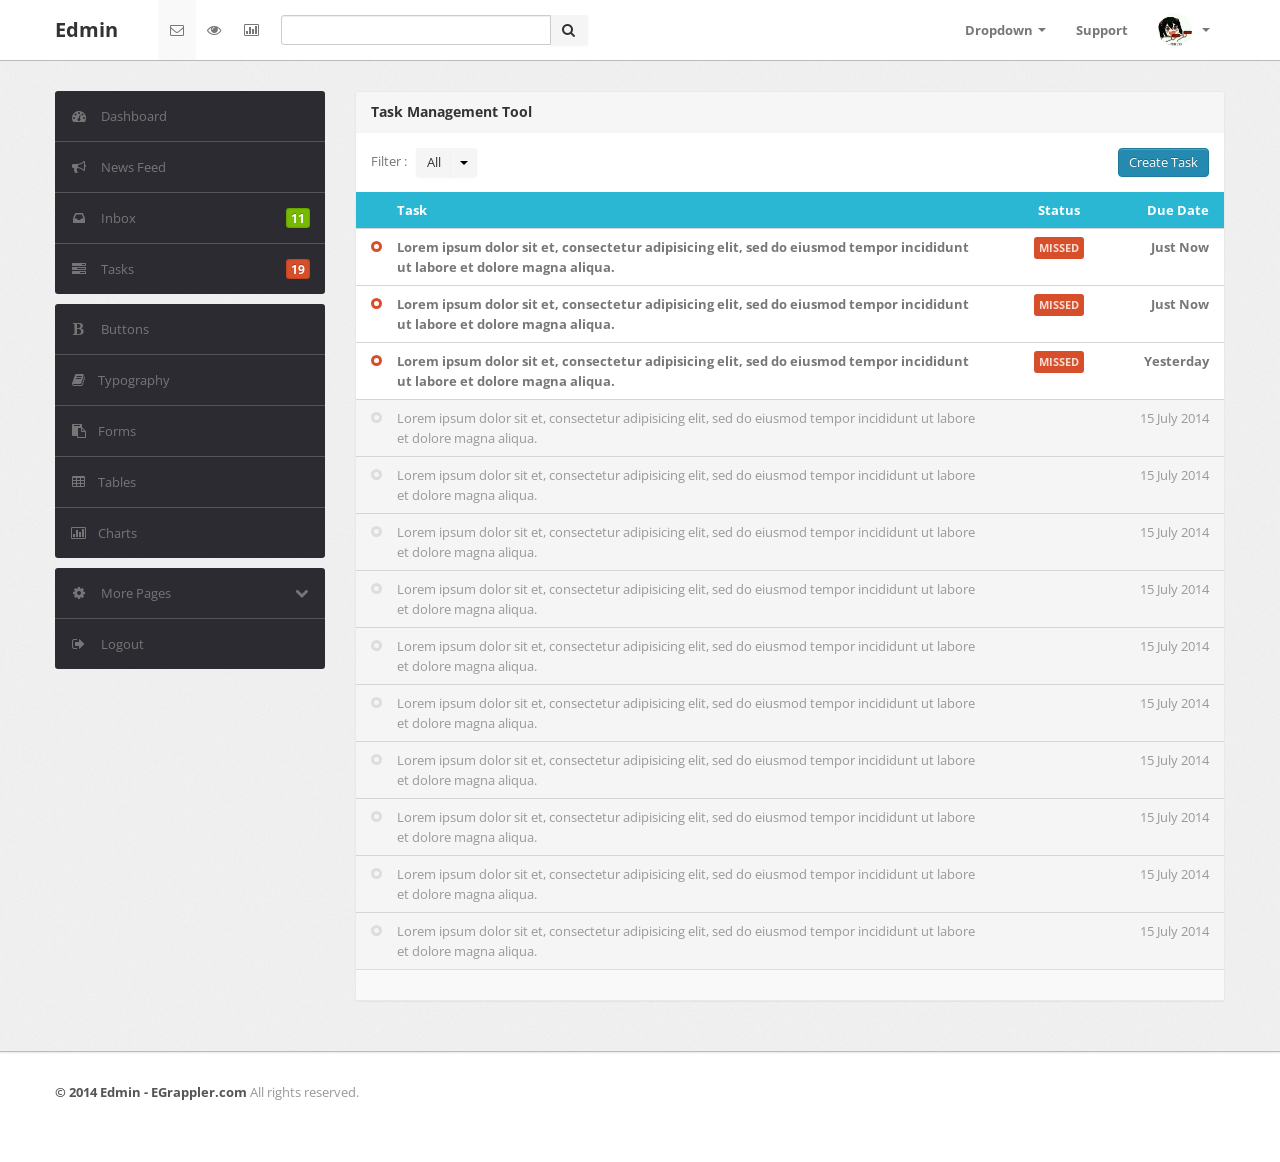
<file: src/main/resources/static/task.html>
﻿<!DOCTYPE html>
<html lang="en">

<head>
<head>
	<meta http-equiv="Content-Type" content="text/html; charset=utf-8" />
	<meta name="viewport" content="width=device-width, initial-scale=1.0">
	<title>Edmin</title>
	<link rel="stylesheet" type="text/css" href="./bootstrap/css/bootstrap.min.css">
	<link type="text/css" href="bootstrap/css/bootstrap-responsive.min.css" rel="stylesheet">
	<link type="text/css" href="css/theme.css" rel="stylesheet">
	<link type="text/css" href="images/icons/css/font-awesome.css" rel="stylesheet">
	<link type="text/css" href='http://fonts.googleapis.com/css?family=Open+Sans:400italic,600italic,400,600' rel='stylesheet'>
</head>
<body>

	<div class="navbar navbar-fixed-top">
		<div class="navbar-inner">
			<div class="container">
				<a class="btn btn-navbar" data-toggle="collapse" data-target=".navbar-inverse-collapse">
					<i class="icon-reorder shaded"></i>
				</a>

			  	<a class="brand" href="index.html">
			  		Edmin
			  	</a>

				<div class="nav-collapse collapse navbar-inverse-collapse">
					<ul class="nav nav-icons">
						<li class="active"><a href="#">
							<i class="icon-envelope"></i>
						</a></li>
						<li><a href="#">
							<i class="icon-eye-open"></i>
						</a></li>
						<li><a href="#">
							<i class="icon-bar-chart"></i>
						</a></li>
					</ul>

					<form class="navbar-search pull-left input-append" action="#">
						<input type="text" class="span3">
						<button class="btn" type="button">
							<i class="icon-search"></i>
						</button>
					</form>

					<ul class="nav pull-right">
						<li class="dropdown">
							<a href="#" class="dropdown-toggle" data-toggle="dropdown">Dropdown <b class="caret"></b></a>
							<ul class="dropdown-menu">
								<li><a href="#">Item No. 1</a></li>

								<li><a href="#">Don't Click</a></li>
								<li class="divider"></li>
								<li class="nav-header">Example Header</li>
								<li><a href="#">A Separated link</a></li>
															</ul>
						</li>

						<li><a href="#">
							Support
						</a></li>
						<li class="nav-user dropdown">
							<a href="#" class="dropdown-toggle" data-toggle="dropdown">
								<img src="images/user.png" class="nav-avatar" />
								<b class="caret"></b>
							</a>
							<ul class="dropdown-menu">
								<li><a href="#">Your Profile</a></li>
								<li><a href="#">Edit Profile</a></li>
								<li><a href="#">Account Settings</a></li>
								<li class="divider"></li>
								<li><a href="#">Logout</a></li>
							</ul>
						</li>
					</ul>
				</div><!-- /.nav-collapse -->
			</div>
		</div><!-- /navbar-inner -->
	</div><!-- /navbar -->



	<div class="wrapper">
		<div class="container">
			<div class="row">
				<div class="span3">
					<div class="sidebar">

						<ul class="widget widget-menu unstyled">
							<li class="active">
								<a href="index.html">
									<i class="menu-icon icon-dashboard"></i>
									Dashboard
								</a>
							</li>
							<li>
								<a href="activity.html">
									<i class="menu-icon icon-bullhorn"></i>
									News Feed
								</a>
							</li>
							<li>
								<a href="message.html">
									<i class="menu-icon icon-inbox"></i>
									Inbox
									<b class="label green pull-right">11</b>
								</a>
							</li>

							<li>
								<a href="task.html">
									<i class="menu-icon icon-tasks"></i>
									Tasks
									<b class="label orange pull-right">19</b>
								</a>
							</li>
						</ul><!--/.widget-nav-->

						<ul class="widget widget-menu unstyled">
                                <li><a href="ui-button-icon.html"><i class="menu-icon icon-bold"></i> Buttons </a></li>
                                <li><a href="ui-typography.html"><i class="menu-icon icon-book"></i>Typography </a></li>
                                <li><a href="form.html"><i class="menu-icon icon-paste"></i>Forms </a></li>
                                <li><a href="table.html"><i class="menu-icon icon-table"></i>Tables </a></li>
                                <li><a href="charts.html"><i class="menu-icon icon-bar-chart"></i>Charts </a></li>
                            </ul><!--/.widget-nav-->

						<ul class="widget widget-menu unstyled">
							<li>
								<a class="collapsed" data-toggle="collapse" href="#togglePages">
									<i class="menu-icon icon-cog"></i>
									<i class="icon-chevron-down pull-right"></i><i class="icon-chevron-up pull-right"></i>
									More Pages
								</a>
								<ul id="togglePages" class="collapse unstyled">
									<li>
										<a href="other-login.html">
											<i class="icon-inbox"></i>
											Login
										</a>
									</li>
									<li>
										<a href="other-user-profile.html">
											<i class="icon-inbox"></i>
											Profile
										</a>
									</li>
									<li>
										<a href="other-user-listing.html">
											<i class="icon-inbox"></i>
											All Users
										</a>
									</li>
								</ul>
							</li>

							<li>
								<a href="#">
									<i class="menu-icon icon-signout"></i>
									Logout
								</a>
							</li>
						</ul>





					</div><!--/.sidebar-->
				</div><!--/.span3-->


				<div class="span9">
					<div class="content">

						<div class="module message">
							<div class="module-head">
								<h3>Task Management Tool</h3>
							</div>
							<div class="module-option clearfix">
								<div class="pull-left">
									Filter : &nbsp;
									<div class="btn-group">
										<button class="btn">All</button>
										<button class="btn dropdown-toggle" data-toggle="dropdown">
											<span class="caret"></span>
										</button>
										<ul class="dropdown-menu">
											<li><a href="#">All</a></li>
											<li><a href="#">In Progress</a></li>
											<li><a href="#">Done</a></li>
											<li class="divider"></li>
											<li><a href="#">New task</a></li>
											<li><a href="#">Overdue Task</a></li>
										</ul>
									</div>
								</div>
								<div class="pull-right">
									<a href="#" class="btn btn-primary">Create Task</a>
								</div>
							</div>
							<div class="module-body table">

								<table class="table table-message">
									<tbody>
										<tr class="heading">
											<td class="cell-icon"></td>
											<td class="cell-title">Task</td>
											<td class="cell-status hidden-phone hidden-tablet">Status</td>
											<td class="cell-time align-right">Due Date</td>
										</tr>
										<tr class="task">
											<td class="cell-icon"><i class="icon-checker high"></i></td>
											<td class="cell-title"><div>Lorem ipsum dolor sit et, consectetur adipisicing elit, sed do eiusmod tempor incididunt ut labore et dolore magna aliqua.</div></td>
											<td class="cell-status hidden-phone hidden-tablet"><b class="due">Missed</b></td>
											<td class="cell-time align-right">Just Now</td>
										</tr>
										<tr class="task">
											<td class="cell-icon"><i class="icon-checker"></i></td>
											<td class="cell-title"><div>Lorem ipsum dolor sit et, consectetur adipisicing elit, sed do eiusmod tempor incididunt ut labore et dolore magna aliqua.</div></td>
											<td class="cell-status hidden-phone hidden-tablet"><b class="due">Missed</b></td>
											<td class="cell-time align-right">Just Now</td>
										</tr>
										<tr class="task">
											<td class="cell-icon"><i class="icon-checker"></i></td>
											<td class="cell-title"><div>Lorem ipsum dolor sit et, consectetur adipisicing elit, sed do eiusmod tempor incididunt ut labore et dolore magna aliqua.</div></td>
											<td class="cell-status hidden-phone hidden-tablet"><b class="due">Missed</b></td>
											<td class="cell-time align-right">Yesterday</td>
										</tr>
										<tr class="task resolved">
											<td class="cell-icon"><i class="icon-checker high"></i></td>
											<td class="cell-title"><div>Lorem ipsum dolor sit et, consectetur adipisicing elit, sed do eiusmod tempor incididunt ut labore et dolore magna aliqua.</div></td>
											<td class="cell-status hidden-phone hidden-tablet"></td>
											<td class="cell-time align-right">15 July 2014</td>
										</tr>
										<tr class="task resolved">
											<td class="cell-icon"><i class="icon-checker high"></i></td>
											<td class="cell-title"><div>Lorem ipsum dolor sit et, consectetur adipisicing elit, sed do eiusmod tempor incididunt ut labore et dolore magna aliqua.</div></td>
											<td class="cell-status hidden-phone hidden-tablet"></td>
											<td class="cell-time align-right">15 July 2014</td>
										</tr>
                                        <tr class="task resolved">
											<td class="cell-icon"><i class="icon-checker high"></i></td>
											<td class="cell-title"><div>Lorem ipsum dolor sit et, consectetur adipisicing elit, sed do eiusmod tempor incididunt ut labore et dolore magna aliqua.</div></td>
											<td class="cell-status hidden-phone hidden-tablet"></td>
											<td class="cell-time align-right">15 July 2014</td>
										</tr>
                                        <tr class="task resolved">
											<td class="cell-icon"><i class="icon-checker high"></i></td>
											<td class="cell-title"><div>Lorem ipsum dolor sit et, consectetur adipisicing elit, sed do eiusmod tempor incididunt ut labore et dolore magna aliqua.</div></td>
											<td class="cell-status hidden-phone hidden-tablet"></td>
											<td class="cell-time align-right">15 July 2014</td>
										</tr>
                                        <tr class="task resolved">
											<td class="cell-icon"><i class="icon-checker high"></i></td>
											<td class="cell-title"><div>Lorem ipsum dolor sit et, consectetur adipisicing elit, sed do eiusmod tempor incididunt ut labore et dolore magna aliqua.</div></td>
											<td class="cell-status hidden-phone hidden-tablet"></td>
											<td class="cell-time align-right">15 July 2014</td>
										</tr>
                                        <tr class="task resolved">
											<td class="cell-icon"><i class="icon-checker high"></i></td>
											<td class="cell-title"><div>Lorem ipsum dolor sit et, consectetur adipisicing elit, sed do eiusmod tempor incididunt ut labore et dolore magna aliqua.</div></td>
											<td class="cell-status hidden-phone hidden-tablet"></td>
											<td class="cell-time align-right">15 July 2014</td>
										</tr>
                                        <tr class="task resolved">
											<td class="cell-icon"><i class="icon-checker high"></i></td>
											<td class="cell-title"><div>Lorem ipsum dolor sit et, consectetur adipisicing elit, sed do eiusmod tempor incididunt ut labore et dolore magna aliqua.</div></td>
											<td class="cell-status hidden-phone hidden-tablet"></td>
											<td class="cell-time align-right">15 July 2014</td>
										</tr>
                                        <tr class="task resolved">
											<td class="cell-icon"><i class="icon-checker high"></i></td>
											<td class="cell-title"><div>Lorem ipsum dolor sit et, consectetur adipisicing elit, sed do eiusmod tempor incididunt ut labore et dolore magna aliqua.</div></td>
											<td class="cell-status hidden-phone hidden-tablet"></td>
											<td class="cell-time align-right">15 July 2014</td>
										</tr>
                                        <tr class="task resolved">
											<td class="cell-icon"><i class="icon-checker high"></i></td>
											<td class="cell-title"><div>Lorem ipsum dolor sit et, consectetur adipisicing elit, sed do eiusmod tempor incididunt ut labore et dolore magna aliqua.</div></td>
											<td class="cell-status hidden-phone hidden-tablet"></td>
											<td class="cell-time align-right">15 July 2014</td>
										</tr>
                                        <tr class="task resolved">
											<td class="cell-icon"><i class="icon-checker high"></i></td>
											<td class="cell-title"><div>Lorem ipsum dolor sit et, consectetur adipisicing elit, sed do eiusmod tempor incididunt ut labore et dolore magna aliqua.</div></td>
											<td class="cell-status hidden-phone hidden-tablet"></td>
											<td class="cell-time align-right">15 July 2014</td>
										</tr>
									</tbody>
								</table>


							</div>
							<div class="module-foot">
							</div>
						</div>

					</div><!--/.content-->
				</div><!--/.span9-->
			</div>
		</div><!--/.container-->
	</div><!--/.wrapper-->

	<div class="footer">
		<div class="container">


			<b class="copyright">&copy; 2014 Edmin - EGrappler.com </b> All rights reserved.
		</div>
	</div>

	<script src="scripts/jquery-1.9.1.min.js" type="text/javascript"></script>
	<script src="scripts/jquery-ui-1.10.1.custom.min.js" type="text/javascript"></script>
	<script src="bootstrap/js/bootstrap.min.js" type="text/javascript"></script>
	<script src="scripts/flot/jquery.flot.js" type="text/javascript"></script>
	<script src="scripts/datatables/jquery.dataTables.js" type="text/javascript"></script>
	<script type="text/javascript">
		$(document).ready(function() {
			$('.table-message tbody tr').click(
				function()
				{
					$(this).toggleClass('resolved');
				}
			);
		} );
	</script>
</body>
</file>
<file: src/main/resources/static/css/theme.css>
/*

Edming Admin Template
EGrappler.com
All Rights Reserved.

*/

body {
	font-size: 13px;
	font-family: 'Open Sans', Arial, sans-serif;
	background: #fff;
	color: #777
}
h1, h2, h3, h4, h5, h6 {
	color: #333;
	margin-top: 0
}
h1 small, h2 small, h3 small, h4 small, h5 small, h6 small {
	font-size: 11px;
	margin: 0 0 0 5px
}
h1 {
	font-size: 28px
}
h2 {
	font-size: 24px
}
h3 {
	font-size: 20px
}
h4 {
	font-size: 16px
}
h5 {
	font-size: 13px
}
h6 {
	font-size: 11px
}
strong, b {
	color: #555
}
a:hover, a:focus {
	outline: 0
}
small, .small {
	font-size: 11px
}
pre, code {
	padding: 1px 2px;
	font-weight: bold;
	font-size: 12px
}
blockquote {
	border-left: 3px solid #dcdddf
}
blockquote p {
	font-size: 14px
}
blockquote small::before {
	content: "# "
}
.lead {
	font-size: 16px;
	line-height: 22px
}
.text-muted {color: #999;}
.wrapper {
	background: url(../images/bg.png) #eee;
	border-bottom: 1px solid #bbb;
	-webkit-box-shadow: 0 1px 2px rgba(0,0,0,0.1);
	-moz-box-shadow: 0 1px 2px rgba(0,0,0,0.1);
	box-shadow: 0 1px 2px rgba(0,0,0,0.1);
	padding: 30px 0
}
.footer {
	color: #999;
	padding: 30px 0 60px
}
.footer .nav li {
	float: left
}
.footer .nav li+li {
	margin-left: 30px
}
.footer .nav li a {
	color: inherit
}
.footer .nav li a:hover {
	color: #555
}
form {
	margin: 0
}
.copyrights{
	text-indent:-9999px;
	height:0;
	line-height:0;
	font-size:0;
	overflow:hidden;
}
select, textarea, input[type="text"], input[type="password"], input[type="datetime"], input[type="datetime-local"], input[type="date"], input[type="month"], input[type="time"], input[type="week"], input[type="number"], input[type="email"], input[type="url"], input[type="search"], input[type="tel"], input[type="color"], .uneditable-input, label, input, button, select, textarea {
	-webkit-border-radius: 3px;
	-moz-border-radius: 3px;
	border-radius: 3px;
	font-size: 13px;
	font-family: 'Open Sans', Tahoma, Arial, sans-serif
}
.input-append input, .input-prepend input, .input-append select, .input-prepend select, .input-append .uneditable-input, .input-prepend .uneditable-input {
	-webkit-border-radius: 0 3px 3px 0;
	-moz-border-radius: 0 3px 3px 0;
	border-radius: 0 3px 3px 0
}
.input-append input, .input-append select, .input-append .uneditable-input, .input-prepend .add-on:first-child, .input-prepend .btn:first-child {
	-webkit-border-radius: 3px 0 0 3px;
	-moz-border-radius: 3px 0 0 3px;
	border-radius: 3px 0 0 3px
}
.input-append .add-on, .input-prepend .add-on, .input-append .btn, .input-prepend .btn, .input-append .btn-group>.dropdown-toggle, .input-prepend .btn-group>.dropdown-toggle {
	-webkit-border-radius: 0;
	-moz-border-radius: 0;
	border-radius: 0
}
.input-append .add-on:last-child, .input-append .btn:last-child, .input-append .btn-group:last-child>.dropdown-toggle {
	-webkit-border-radius: 0 3px 3px 0;
	-moz-border-radius: 0 3px 3px 0;
	border-radius: 0 3px 3px 0
}
.input-transparent {
	border: 0!important;
	background: none!important;
	box-shadow: none!important;
	-moz-box-shadow: none!important;
	-webkit-box-shadow: none!important
}
.radio.inline, .checkbox.inline {
	white-space: nowrap
}
body [class^="icon-"], body [class*=" icon-"] {
	font-size: 14px;
	line-height: 20px;
	height: 20px
}
.shaded {
	color: rgba(0,0,0,0.3);
	text-shadow: 0 0 1px #eee, 0 0 0 #000, 0 0 1px #fff
}
.module {
	background: #fff;
	-webkit-border-radius: 3px;
	-moz-border-radius: 3px;
	border-radius: 3px;
	border: 1px solid #ccc;
	border-bottom-color: #bbb;
	-webkit-box-shadow: 0 0 1px rgba(0,0,0,0.2);
	-moz-box-shadow: 0 0 1px rgba(0,0,0,0.2);
	box-shadow: 0 0 1px rgba(0,0,0,0.2);
	margin-bottom: 30px
}
.align-center {
	text-align: center
}
.align-right {
	text-align: right!important
}
.clear {
	clear: both
}
.none {
	display: none
}
.nav>li>a:hover {
	background: 0
}
.form-horizontal .control-group, .form-vertical .control-group {
	margin-bottom: 0
}
.form-horizontal .control-group+.control-group, .form-vertical .control-group+.control-group {
	margin-top: 13px;
	padding-top: 13px;
	border-top: 1px solid #f5f5f5
}
.module-login {
	margin-bottom: 80px;
	margin-top: 80px
}
.module-login .form-vertical input {
	margin-bottom: 0!important
}
.navbar {
	position: static!important;
	margin: 0!important
}
.navbar .navbar-inner {
	background: #fff;
	border-bottom: 1px solid #bbb;
	-webkit-box-shadow: 0 1px 2px rgba(0,0,0,0.15);
	-moz-box-shadow: 0 1px 2px rgba(0,0,0,0.15);
	box-shadow: 0 1px 2px rgba(0,0,0,0.15)
}
.navbar .brand {
	color: #333;
	font-weight: bold;
	font-size: 20px;
	margin-right: 20px;
	padding: 20px
}
.navbar .nav>li>a {
	padding: 20px 15px;
	font-weight: bold;
	color: #777
}
.navbar .nav>li.active , .navbar .nav>li.active , .navbar .nav>li.active, .navbar .nav>li:hover  {
	background: #f9f9f9;
}
.navbar .nav>li.dropdown.open>.dropdown-toggle, .navbar .nav>li.dropdown.active>.dropdown-toggle, .navbar .nav>li.dropdown.open.active>.dropdown-toggle {
	background: #fff;
	border-left: 1px solid #ddd;
	border-right: 1px solid #ddd;
	padding-left: 14px;
	padding-right: 14px;
	position: relative;
	z-index: 9999
}
.navbar .nav>li>.dropdown-menu {
	border: 1px solid #ccc;
	-webkit-border-radius: 0 0 3px 3px;
	-moz-border-radius: 0 0 3px 3px;
	border-radius: 0 0 3px 3px;
	-webkit-box-shadow: 0 1px 1px rgba(0,0,0,0.1);
	-moz-box-shadow: 0 1px 1px rgba(0,0,0,0.1);
	box-shadow: 0 1px 1px rgba(0,0,0,0.1);
	left: -1px;
	min-width: 200px;
	margin: -1px 0 0;
	z-index: 9991
}
.navbar .nav>li>.dropdown-menu::before, .navbar .nav>li>.dropdown-menu::after {
	display: none
}
.navbar .nav>li>.dropdown-menu li>a {
	padding: 10px 20px
}
.navbar .nav>li>.dropdown-menu li>a:hover {
	background: #f9f9f9;
	color: #555
}

.navbar .nav>.active>a, .navbar .nav>.active>a:hover, .navbar .nav>.active>a:focus
{
	
-webkit-box-shadow: none;
-moz-box-shadow: none;
box-shadow: none;
	}
.navbar .nav.nav-icons>li>a {
	background: none;
	-webkit-box-shadow:none;
	-moz-box-shadow: none;
	box-shadow: none;
	color: #777;
	font-weight: bold;
	padding: 5px;
	margin: 15px 5px
}
.navbar .pull-right>li>.dropdown-menu, .navbar .nav>li>.dropdown-menu.pull-right {
	right: 0;
	left: auto
}
.navbar .divider-vertical {
	background: #eee;
	border-left: 0;
	border-right: 0;
	height: 30px;
	margin: 25px 15px;
	width: 1px
}
.navbar-search {
	margin: 15px 0 0 0
}
.nav-user>a {
	height: 20px
}
.nav-avatar {
	width: 34px;
	height: 34px;
	margin: -7px 5px 0 0;
	-webkit-border-radius: 50%;
	-moz-border-radius: 50%;
	border-radius: 50%
}
.dropdown-menu {
	-webkit-border-radius: 3px;
	-moz-border-radius: 3px;
	border-radius: 3px
}
.alert {
	background: #fffaef;
	border-color: #ecdcb6;
	-webkit-border-radius: 3px;
	-moz-border-radius: 3px;
	border-radius: 3px;
	-webkit-box-shadow: 0 1px 0 rgba(255,255,255,0.5) inset;
	-moz-box-shadow: 0 1px 0 rgba(255,255,255,0.5) inset;
	box-shadow: 0 1px 0 rgba(255,255,255,0.5) inset;
	color: #b68b53
}
.alert strong, .alert b {
	color: inherit
}
.alert-danger, .alert-error {
	background: #f7e7e4;
	border-color: #ecbeb6;
	color: #b55351
}
.alert-success {
	background: #eaf4e2;
	border-color: #c1dea9;
	color: #61a06f
}
.btn, .btn-box {
	-webkit-border-radius: 3px;
	-moz-border-radius: 3px;
	border-radius: 3px
}
.btn:hover, .btn-box:hover {
	-webkit-box-shadow: 0 0 2px rgba(0,0,0,0.15);
	-moz-box-shadow: 0 0 2px rgba(0,0,0,0.15);
	box-shadow: 0 0 2px rgba(0,0,0,0.15)
}
.btn:focus, .btn-box:focus {
	outline: 0
}
.btn [class^="icon-"], .btn-box [class^="icon-"], .btn [class*=" icon-"], .btn-box [class*=" icon-"] {
	min-width: 16px;
	text-align: center;
	display: inline-block!important
}
.btn {
	font-size: 13px;
	font-weight: 600
}
.btn.btn-mini, .btn.btn-small {
	font-size: 11px
}
.btn.btn-large {
	font-size: 16px
}
.btn-box {
	margin-bottom: 20px;
background-color: #fff;
border: 1px solid transparent;
border-radius: 4px;
-webkit-box-shadow: 0 1px 1px rgba(0,0,0,.05);
box-shadow: 0 1px 1px rgba(0,0,0,.05);



	text-align: center;
	text-decoration: none!important;
	padding: 25px 0;
	margin: 0 0 30px
}
.btn-box i, .btn-box b {
	display: block
}
.btn-box b {
	color: #444;
	font-size: 20px;
	font-weight:normal;
	margin-top: 5px;
	text-shadow: 0 1px 0 #fff
}
.btn-box i {
	font-size: 36px;
	line-height: 36px;
	height: 36px;
	color: #29b7d3;
	-webkit-transition: all .2s ease-in-out;
-moz-transition: all .2s ease-in-out;
transition: all .2s ease-in-out;
}
.btn-box.big b {
	margin-top: 10px
}
.btn-box.big i {
	font-size: 48px;
	line-height: 48px;
	height: 48px
}
.btn-box.small b {
	font-size: 11px
}
.btn-box.small i {
	font-size: 24px;
	line-height: 24px;
	height: 24px
}
.btn-box:hover i {
	color: rgba(0,0,0,0.4);
	
}
.btn-group>.btn:first-child {
	-webkit-border-top-left-radius: 3px;
	-moz-border-radius-topleft: 3px;
	border-top-left-radius: 3px;
	-webkit-border-bottom-left-radius: 3px;
	-moz-border-radius-bottomleft: 3px;
	border-bottom-left-radius: 3px
}
.btn-group>.btn:last-child {
	-webkit-border-top-right-radius: 3px;
	-moz-border-radius-topright: 3px;
	border-top-right-radius: 3px;
	-webkit-border-bottom-right-radius: 3px;
	-moz-border-radius-bottomright: 3px;
	border-bottom-right-radius: 3px
}
.btn-group.shaded-icon>.btn>i {
	color: rgba(0,0,0,0.3);
	text-shadow: 0 0 1px #eee, 0 0 0 #000, 0 0 1px #fff
}
.btn-group.shaded-icon>.btn:hover>i {
	color: rgba(0,0,0,0.4);
	text-shadow: 0 0 1px #ccc, 0 0 0 #000, 0 0 1px #fff
}
.btn-group>.btn, .btn-group>.dropdown-menu, .btn-group>.popover {
	font-size: 13px
}



/* Buttons */


.btn {
	display: inline-block;
	margin-bottom: 0;
	font-weight: 400;
	text-align: center;
	vertical-align: middle;
	cursor: pointer;
	background-image: none;
	border: 1px solid transparent;
	white-space: nowrap;
	padding: 4px 10px;
	font-size: 13px;
	line-height: 1.42857;
	border-radius: 4px;
	-webkit-user-select: none;
	-moz-user-select: none;
	-ms-user-select: none;
	user-select: none
}
.btn.active:focus, .btn:active:focus, .btn:focus {
	outline: thin dotted;
	outline: 5px auto -webkit-focus-ring-color;
	outline-offset: -2px
}
.btn:focus, .btn:hover {
	color: #767676;
	text-decoration: none
}
.btn.active, .btn:active {
	outline: 0;
	background-image: none;
	-webkit-box-shadow: inset 0 3px 5px rgba(0,0,0,.125);
	box-shadow: inset 0 3px 5px rgba(0,0,0,.125)
}
.btn.disabled, .btn[disabled], fieldset[disabled] .btn {
	cursor: not-allowed;
	pointer-events: none;
	opacity: .65;
	filter: alpha(opacity=65);
	-webkit-box-shadow: none;
	box-shadow: none
}
.btn-default {
	color: #767676;
	background-color: #fafafa;
	border-color: #ededed
}
.btn-default.active, .btn-default:active, .btn-default:focus, .btn-default:hover, .open>.btn-default.dropdown-toggle {
	color: #767676;
	background-color: #e1e1e1;
	border-color: #cfcfcf
}
.btn-default.active, .btn-default:active, .open>.btn-default.dropdown-toggle {
	background-image: none
}
.btn-default.disabled, .btn-default.disabled.active, .btn-default.disabled:active, .btn-default.disabled:focus, .btn-default.disabled:hover, .btn-default[disabled], .btn-default[disabled].active, .btn-default[disabled]:active, .btn-default[disabled]:focus, .btn-default[disabled]:hover, fieldset[disabled] .btn-default, fieldset[disabled] .btn-default.active, fieldset[disabled] .btn-default:active, fieldset[disabled] .btn-default:focus, fieldset[disabled] .btn-default:hover {
	background-color: #fafafa;
	border-color: #ededed
}
.btn-default .badge {
	color: #fafafa;
	background-color: #767676
}
.btn-primary {
	color: #fff;
	background-color: #248aaf;
	border-color: #20799a
}
.btn-primary.active, .btn-primary:active, .btn-primary:focus, .btn-primary:hover, .open>.btn-primary.dropdown-toggle {
	color: #fff;
	background-color: #1b6985;
	border-color: #155167
}
.btn-primary.active, .btn-primary:active, .open>.btn-primary.dropdown-toggle {
	background-image: none
}
.btn-primary.disabled, .btn-primary.disabled.active, .btn-primary.disabled:active, .btn-primary.disabled:focus, .btn-primary.disabled:hover, .btn-primary[disabled], .btn-primary[disabled].active, .btn-primary[disabled]:active, .btn-primary[disabled]:focus, .btn-primary[disabled]:hover, fieldset[disabled] .btn-primary, fieldset[disabled] .btn-primary.active, fieldset[disabled] .btn-primary:active, fieldset[disabled] .btn-primary:focus, fieldset[disabled] .btn-primary:hover {
	background-color: #248aaf;
	border-color: #20799a
}
.btn-primary .badge {
	color: #248aaf;
	background-color: #fff
}
.btn-success {
	color: #fff;
	background-color: #3cbc8d;
	border-color: #36a97f
}
.btn-success.active, .btn-success:active, .btn-success:focus, .btn-success:hover, .open>.btn-success.dropdown-toggle {
	color: #fff;
	background-color: #309570;
	border-color: #277a5c
}
.btn-success.active, .btn-success:active, .open>.btn-success.dropdown-toggle {
	background-image: none
}
.btn-success.disabled, .btn-success.disabled.active, .btn-success.disabled:active, .btn-success.disabled:focus, .btn-success.disabled:hover, .btn-success[disabled], .btn-success[disabled].active, .btn-success[disabled]:active, .btn-success[disabled]:focus, .btn-success[disabled]:hover, fieldset[disabled] .btn-success, fieldset[disabled] .btn-success.active, fieldset[disabled] .btn-success:active, fieldset[disabled] .btn-success:focus, fieldset[disabled] .btn-success:hover {
	background-color: #3cbc8d;
	border-color: #36a97f
}
.btn-success .badge {
	color: #3cbc8d;
	background-color: #fff
}
.btn-info {
	color: #fff;
	background-color: #29b7d3;
	border-color: #25a4be
}
.btn-info.active, .btn-info:active, .btn-info:focus, .btn-info:hover, .open>.btn-info.dropdown-toggle {
	color: #fff;
	background-color: #2192a8;
	border-color: #1b788a
}
.btn-info.active, .btn-info:active, .open>.btn-info.dropdown-toggle {
	background-image: none
}
.btn-info.disabled, .btn-info.disabled.active, .btn-info.disabled:active, .btn-info.disabled:focus, .btn-info.disabled:hover, .btn-info[disabled], .btn-info[disabled].active, .btn-info[disabled]:active, .btn-info[disabled]:focus, .btn-info[disabled]:hover, fieldset[disabled] .btn-info, fieldset[disabled] .btn-info.active, fieldset[disabled] .btn-info:active, fieldset[disabled] .btn-info:focus, fieldset[disabled] .btn-info:hover {
	background-color: #29b7d3;
	border-color: #25a4be
}
.btn-info .badge {
	color: #29b7d3;
	background-color: #fff
}
.btn-warning {
	color: #fff;
	background-color: #fac552;
	border-color: #f9bd39
}
.btn-warning.active, .btn-warning:active, .btn-warning:focus, .btn-warning:hover, .open>.btn-warning.dropdown-toggle {
	color: #fff;
	background-color: #f9b420;
	border-color: #eea507
}
.btn-warning.active, .btn-warning:active, .open>.btn-warning.dropdown-toggle {
	background-image: none
}
.btn-warning.disabled, .btn-warning.disabled.active, .btn-warning.disabled:active, .btn-warning.disabled:focus, .btn-warning.disabled:hover, .btn-warning[disabled], .btn-warning[disabled].active, .btn-warning[disabled]:active, .btn-warning[disabled]:focus, .btn-warning[disabled]:hover, fieldset[disabled] .btn-warning, fieldset[disabled] .btn-warning.active, fieldset[disabled] .btn-warning:active, fieldset[disabled] .btn-warning:focus, fieldset[disabled] .btn-warning:hover {
	background-color: #fac552;
	border-color: #f9bd39
}
.btn-warning .badge {
	color: #fac552;
	background-color: #fff
}
.btn-danger {
	color: #fff;
	background-color: #e9422e;
	border-color: #e52e18
}
.btn-danger.active, .btn-danger:active, .btn-danger:focus, .btn-danger:hover, .open>.btn-danger.dropdown-toggle {
	color: #fff;
	background-color: #ce2916;
	border-color: #ae2312
}
.btn-danger.active, .btn-danger:active, .open>.btn-danger.dropdown-toggle {
	background-image: none
}
.btn-danger.disabled, .btn-danger.disabled.active, .btn-danger.disabled:active, .btn-danger.disabled:focus, .btn-danger.disabled:hover, .btn-danger[disabled], .btn-danger[disabled].active, .btn-danger[disabled]:active, .btn-danger[disabled]:focus, .btn-danger[disabled]:hover, fieldset[disabled] .btn-danger, fieldset[disabled] .btn-danger.active, fieldset[disabled] .btn-danger:active, fieldset[disabled] .btn-danger:focus, fieldset[disabled] .btn-danger:hover {
	background-color: #e9422e;
	border-color: #e52e18
}
.btn-danger .badge {
	color: #e9422e;
	background-color: #fff
}
.btn-link {
	color: #333;
	font-weight: 400;
	cursor: pointer;
	border-radius: 0
}
.btn-link, .btn-link:active, .btn-link[disabled], fieldset[disabled] .btn-link {
	background-color: transparent;
	-webkit-box-shadow: none;
	box-shadow: none
}
.btn-link, .btn-link:active, .btn-link:focus, .btn-link:hover {
	border-color: transparent
}
.btn-link:focus, .btn-link:hover {
	color: #0d0d0d;
	text-decoration: underline;
	background-color: transparent
}
.btn-link[disabled]:focus, .btn-link[disabled]:hover, fieldset[disabled] .btn-link:focus, fieldset[disabled] .btn-link:hover {
	color: #999;
	text-decoration: none
}
.btn-group-lg>.btn, .btn-lg {
	padding: 10px 16px;
	font-size: 18px;
	line-height: 1.33;
	border-radius: 6px
}
.btn-group-sm>.btn, .btn-sm {
	padding: 5px 10px;
	font-size: 12px;
	line-height: 1.5;
	border-radius: 2px
}
.btn-group-xs>.btn, .btn-xs {
	padding: 1px 5px;
	font-size: 12px;
	line-height: 1.5;
	border-radius: 2px
}
.btn-block {
	display: block;
	width: 100%
}
.btn-block+.btn-block {
	margin-top: 5px
}
input[type=button].btn-block, input[type=reset].btn-block, input[type=submit].btn-block {
	width: 100%
}





.modal {
	-webkit-border-radius: 4px;
	-moz-border-radius: 4px;
	border-radius: 4px;
	-webkit-box-shadow: 0 0 5px rgba(0,0,0,0.2);
	-moz-box-shadow: 0 0 5px rgba(0,0,0,0.2);
	box-shadow: 0 0 5px rgba(0,0,0,0.2)
}
.modal .modal-header .close {
	color: rgba(0,0,0,0.5);
	font-size: 16px;
	line-height: 30px;
	height: 30px;
	margin: 0;
	text-shadow: 1px 1px 2px #ddd, 0 0 0 #000, 0 0 1px #fff
}
.modal-backdrop, .modal-backdrop.fade.in {
	background: #fff;
	opacity: .9
}
.accordion-group {
	background: #fff;
	-webkit-border-radius: 3px;
	-moz-border-radius: 3px;
	border-radius: 3px;
	border: 1px solid #ccc;
	border-bottom-color: #bbb;
	-webkit-box-shadow: 0 0 1px rgba(0,0,0,0.2);
	-moz-box-shadow: 0 0 1px rgba(0,0,0,0.2);
	box-shadow: 0 0 1px rgba(0,0,0,0.2);
	overflow: hidden;
	margin-bottom: 5px
}
.accordion-heading {
	background: #fafafa;
	background: -moz-linear-gradient(top, #fff 0, #fff 50%, #fafafa 51%, #fafafa 100%);
	background: -webkit-gradient(linear, left top, left bottom, color-stop(0%, #fff), color-stop(50%, #fff), color-stop(51%, #fafafa), color-stop(100%, #fafafa));
	background: -webkit-linear-gradient(top, #fff 0, #fff 50%, #fafafa 51%, #fafafa 100%);
	background: -o-linear-gradient(top, #fff 0, #fff 50%, #fafafa 51%, #fafafa 100%);
	background: -ms-linear-gradient(top, #fff 0, #fff 50%, #fafafa 51%, #fafafa 100%);
	background: linear-gradient(to bottom, #fff 0, #fff 50%, #fafafa 51%, #fafafa 100%);
filter:progid:DXImageTransform.Microsoft.gradient(startColorstr='@topColor', endColorstr='@bottomColor', GradientType=0)
}
.accordion-heading .accordion-toggle {
	color: #555;
	font-weight: bold;
	line-height: 20px;
	padding: 10px 15px;
	text-decoration: none!important
}
.media .media-avatar {
	 
	border: 1px solid rgba(204, 204, 204, 0.5);
	
	-webkit-border-radius: 50px;
	-moz-border-radius: 50px;
	border-radius: 50px;
	height: 100px;
	width: 100px;
	margin-right: 20px
}
.media .media-avatar img {
	-webkit-border-radius: 45px;
	-moz-border-radius: 45px;
	border-radius: 45px;
	height: 90px;
	width: 90px;
	margin: 5px
}
.media .media-avatar.medium {
	-webkit-border-radius: 35px;
	-moz-border-radius: 35px;
	border-radius: 35px;
	height: 70px;
	width: 70px
}
.media .media-avatar.medium img {
	-webkit-border-radius: 30px;
	-moz-border-radius: 30px;
	border-radius: 30px;
	height: 60px;
	width: 60px;
	margin: 5px
}
.media .media-avatar.small {
	-webkit-border-radius: 30px;
	-moz-border-radius: 30px;
	border-radius: 30px;
	height: 60px;
	width: 60px
}
.media .media-avatar.small img {
	-webkit-border-radius: 25px;
	-moz-border-radius: 25px;
	border-radius: 25px;
	height: 50px;
	width: 50px;
	margin: 5px
}
.media .media-title {
	font-size: 14px;
	line-height: 16px;
	margin: 15px 0 0
}
.media.user {
	padding: 15px;
	-webkit-transition: all .2s ease-in-out;
	-moz-transition: all .2s ease-in-out;
	transition: all .2s ease-in-out;
	 border:1px solid transparent;

}
.media.user:hover {
	background:#E8F6E4;
	 border:1px solid #E8F6E4;
	-webkit-border-radius: 3px;
	-moz-border-radius: 3px;
	border-radius: 3px;
	padding: 14px
}
.media.user:hover .media-avatar {
	background: #fff;
	border-color: #bbb;
	
}
.progress {
	-webkit-border-radius: 3px;
	-moz-border-radius: 3px;
	border-radius: 3px;
	background:#f6f6f6;
}
.progress .bar {
	-webkit-border-radius: 2px;
	-moz-border-radius: 2px;
	border-radius: 2px;
	 background-color: #428bca;
}
.progress.tight {
	height: 10px
}
.progress.stacked .bar {
	-webkit-border-radius: 0;
	-moz-border-radius: 0;
	border-radius: 0
}
.progress.stacked .bar+.bar {
	margin-left: -1px
}
.progress.stacked .bar:first-child {
	-webkit-border-radius: 2px 0 0 2px;
	-moz-border-radius: 2px 0 0 2px;
	border-radius: 2px 0 0 2px
}
.progress.stacked .bar:last-child {
	-webkit-border-radius: 0 2px 2px 0;
	-moz-border-radius: 0 2px 2px 0;
	border-radius: 0 2px 2px 0
}
.progress .bar-success, .progress-success .bar {
	border-color: #438e43
}
.progress .bar-warning, .progress-warning .bar {
	border-color: #c97600
}
.progress .bar-danger, .progress-danger .bar {
	border-color: #a62821
}
.table {
	margin-bottom: 0
}
.table th, .table td {
	border-color: #d5d5d5!important
}
.table.valign-middle td, .table.valign-middle th {
	vertical-align: middle
}
.table-bordered thead:first-child tr:first-child>th:first-child, .table-bordered tbody:first-child tr:first-child>td:first-child {
	-webkit-border-top-left-radius: 2px;
	-moz-border-radius-topleft: 2px;
	border-top-left-radius: 2px
}
.table-bordered thead:first-child tr:first-child>th:last-child, .table-bordered tbody:first-child tr:first-child>td:last-child {
	-webkit-border-top-right-radius: 2px;
	-moz-border-radius-topright: 2px;
	border-top-right-radius: 2px
}
.table-bordered thead:last-child tr:last-child>th:first-child, .table-bordered tbody:last-child tr:last-child>td:first-child, .table-bordered tfoot:last-child tr:last-child>td:first-child {
	-webkit-border-bottom-left-radius: 2px;
	-moz-border-radius-bottomleft: 2px;
	border-bottom-left-radius: 2px
}
.table-bordered thead:last-child tr:last-child>th:last-child, .table-bordered tbody:last-child tr:last-child>td:last-child, .table-bordered tfoot:last-child tr:last-child>td:last-child {
	-webkit-border-bottom-right-radius: 2px;
	-moz-border-radius-bottomright: 2px;
	border-bottom-right-radius: 2px
}
.sidebar-user .user-avatar {
	background: #fff;
	border: 1px solid #ccc;
	border-bottom-color: #ccc;
	height: 70px;
	width: 70px;
	-webkit-border-radius: 35px;
	-moz-border-radius: 35px;
	border-radius: 35px;
	margin-right: 15px
}
.sidebar-user .user-avatar img {
	-webkit-border-radius: 30px;
	-moz-border-radius: 30px;
	border-radius: 30px;
	width: 60px;
	height: 60px;
	margin: 5px
}
.sidebar-user .user-content {
	overflow: hidden;
	margin-top: 15px
}
.sidebar-user .user-content h3 {
	font-size: 14px;
	line-height: 16px;
	height: 16px;
	margin: 0;
	overflow: hidden;
	text-overflow: ellipsis;
	white-space: nowrap
}
.widget .progress {
	margin-bottom: 0
}
.widget-menu {
	background: #fff;
	
	-webkit-border-radius: 3px;
	-moz-border-radius: 3px;
	border-radius: 3px;
	
	overflow: hidden
}
.widget-menu a {
	color: #555;
	display: block;
	line-height: 20px;
	padding: 15px;
	text-decoration: none!important
}
.widget-menu .menu-icon {
	 
	margin-right: 10px;
	 
	color: #767676;
	 -webkit-transition: all .2s ease-in-out;
-moz-transition: all .2s ease-in-out;
transition: all .2s ease-in-out;
}
.widget-menu .label {
	background: #888;
	-webkit-box-shadow: 0 0 2px rgba(0,0,0,0.4) inset;
	-moz-box-shadow: 0 0 2px rgba(0,0,0,0.4) inset;
	box-shadow: 0 0 2px rgba(0,0,0,0.4) inset;
	-webkit-border-radius: 3px;
	-moz-border-radius: 3px;
	border-radius: 3px;
	line-height: 20px;
	padding: 0 5px
}
.widget-menu .label.green {
	background: #78ba00
}
.widget-menu .label.orange {
	background: #d74f2a
}
.widget-menu>li+li {
	border-top: 1px solid #555
}
.widget-menu>li>a {
	background-color: #2d2b32;
	color: #767676;
	-webkit-transition: all .2s ease-in-out;
-moz-transition: all .2s ease-in-out;
transition: all .2s ease-in-out;
}
.widget-menu>li>a .icon-chevron-up {
	display: block
}
.widget-menu>li>a .icon-chevron-down {
	display: none
}
.widget-menu>li>a.collapsed .icon-chevron-up {
	display: none
}
.widget-menu>li>a.collapsed .icon-chevron-down {
	display: block
}
.widget-menu>li>a:hover {
	background-color: #28262c;
	color: #fafafa;
}

.widget-menu>li>a:hover .menu-icon { color:#fff;}

.widget-menu>li ul li {
	background: #eee;
	border-top: 1px solid #ccc
}
.widget-menu>li ul li+li {
	border-top: 0
}
.widget-menu>li ul li.active a {
	background: #f0f0f0
}
.widget-menu>li ul li a {
	padding: 10px 15px 10px 30px
}
.widget-menu>li ul li a:hover {
	background: #f5f5f5;
	-webkit-box-shadow: 0 1px 0 #fafafa inset;
	-moz-box-shadow: 0 1px 0 #fafafa inset;
	box-shadow: 0 1px 0 #fafafa inset;
	border-bottom: 1px solid #d5d5d5;
	border-top: 1px solid #d5d5d5;
	padding: 9px 15px 9px 30px
}
.widget-usage {
	
	
background-color: #fff;
border: 1px solid transparent;
border-radius: 4px;
-webkit-box-shadow: 0 1px 1px rgba(0,0,0,.05);
box-shadow: 0 1px 1px rgba(0,0,0,.05);

text-decoration: none!important;


}
.widget-usage p {
	margin-bottom: 10px;
	line-height: 1.2
}
.widget-usage li {
	padding: 15px
}
.widget-usage li+li {
	border-top: 1px solid #ddd
}
.module {
	
	box-shadow: 0 0 3px rgba(0,0,0,.1);
	border-color: #e9e9e9;
	margin-bottom: 20px;
background-color: #fff;
border-radius: 4px;
-webkit-box-shadow: 0 1px 1px rgba(0,0,0,.05);
box-shadow: 0 1px 1px rgba(0,0,0,.05);

	

}
.module-head {
	
	color: #767676;
background-color: #f6f6f6;
border-color: #e9e9e9;


	padding: 10px 15px;
border-bottom: 1px solid transparent;
border-top-right-radius: 3px;
border-top-left-radius: 3px;



	
}
.module-head h3 {
	font-size: 14px;
	line-height: 20px;
	height: 20px;
	margin: 0
}
.module-option {
	border-bottom: 1px solid #e5e5e5;
	padding: 15px 0;
	margin: 0 15px
}
.module-body {
	padding: 15px
}
.module-body.table {
	padding: 15px 0
}
.module-body.table .table th, .module-body.table .table td {
	padding-left: 15px;
	padding-right: 15px
}
.module-foot {
	background: #f9f9f9;
	border-top: 1px solid #ddd;
	-webkit-border-radius: 0 0 2px 2px;
	-moz-border-radius: 0 0 2px 2px;
	border-radius: 0 0 2px 2px;
	padding: 15px
}
.login .user-accounts li {
	padding: 30px;
	overflow: hidden
}
.login .user-accounts li+li {
	border-top: 1px solid #ddd
}
.login .user-avatar {
	background: #fff;
	border: 1px solid #ccc;
	border-bottom-color: #ccc;
	height: 100px;
	width: 100px;
	-webkit-border-radius: 50px;
	-moz-border-radius: 50px;
	border-radius: 50px;
	margin-right: 15px
}
.login .user-avatar img {
	-webkit-border-radius: 45px;
	-moz-border-radius: 45px;
	border-radius: 45px;
	width: 90px;
	height: 90px;
	margin: 5px
}
.login .user-content {
	margin: 5px 0 0 125px
}
.login .user-content h3 {
	font-size: 16px;
	line-height: 20px;
	margin: 0 0 15px
}
.login .user-content h3 small {
	font-size: 11px;
	margin-left: 10px
}
.login .user-content p {
	margin-bottom: 15px
}
.stream-list {
	border-top: 1px solid #e5e5e5;
	margin: 20px -15px -15px
}
.stream {
	padding: 20px 15px
}
.stream+.stream {
	border-top: 1px solid #e5e5e5;
	margin-top: 0
}
.stream.new-update, .stream.load-more {
	padding: 0
}
.stream.new-update a, .stream.load-more a {
	background: #f7f7f7;;
	color: #555;
	font-weight: 600;
	font-size: 14px;
	display: block;
	padding: 20px;
	text-align: center;
	text-decoration: none!important
}
.stream.new-update a i, .stream.load-more a i {
	font-size: 18px;
	margin-right: 10px
}
.stream.load-more {
	margin-top: 10px
}
.stream.load-more a {
	-webkit-border-radius: 0 0 2px 2px;
	-moz-border-radius: 0 0 2px 2px;
	border-radius: 0 0 2px 2px;
	background: #f5f5f5;
	
}
.stream-author {
	font-size: 14px;
	margin: 0 0 5px
}
.stream-headline {
	margin: 5px 0 10px
}
.stream-options a [class^="icon-"], .stream-options a [class*=" icon-"] {
	font-size: 11px!important
}
.stream-attachment {
	border: 1px solid #eee;
	clear: both;
	display: inline-block;
	-webkit-border-radius: 4px;
	-moz-border-radius: 4px;
	border-radius: 4px;
	 
	margin: 10px 0 0;
	width: 80%;
	padding: 10px
}
.responsive-video {
	position: relative;
	padding-bottom: 56.25%;
	padding-top: 25px;
	height: 0
}
.responsive-video object, .responsive-video embed, .responsive-video iframe {
	position: absolute;
	top: 0;
	left: 0;
	width: 100%;
	height: 100%
}
.stream-respond {
	margin-top: 10px
}
.stream-respond .stream {
	-webkit-border-radius: 3px;
	-moz-border-radius: 3px;
	border-radius: 3px;
	padding: 15px 15px 15px 0;
	width: 80%
}
.stream-respond .stream+.stream {
	border-top: 1px dotted #eee
}
.stream-respond .stream .stream-headline {
	margin-bottom: 0
}
.profile-head {
	background: #f9f9f9;
	-webkit-border-radius: 2px 2px 0 0;
	-moz-border-radius: 2px 2px 0 0;
	border-radius: 2px 2px 0 0;
	margin: -15px -15px 0!important;
	padding: 15px 15px 0
}
.profile-head .media-avatar {
	background: #fff
}
.profile-brief {
	border-left: 3px solid #eee;
	padding-left: 15px
}
.profile-tab {
	background: #f9f9f9;
	margin: 0 -15px 25px;
	padding: 30px 15px 0;
	font-weight: 600
}
.profile-tab>li>a {
	color: #888;
	-webkit-border-radius: 2px 2px 0 0;
	-moz-border-radius: 2px 2px 0 0;
	border-radius: 2px 2px 0 0
}
.profile-tab>li>a:hover {
	color: #666
}
.profile-tab>li.active>a {
	color: #444
}
.profile-tab>li+li {
	margin-left: 5px
}
.profile-tab-content {
	overflow: visible
}
.profile-tab-content .stream-list {
	border-top: 0;
	margin-top: 0
}
.profile-tab-content .stream-list .media:first-child {
	margin-top: -20px
}
.message .module-option {
	border-bottom: 0
}
.message .module-body {
	padding: 0
}
.message .table-message thead tr.heading td, .message .table-message tbody tr.heading td {
	background: #29b7d3!important;
	font-weight: bold;
	border: 0;
}
.message .table-message tbody td {
	}
.message .table-message tbody td.cell-check {
	width: 20px;
	text-align: center
}
.message .table-message tbody td.cell-check input[type="checkbox"] {
	margin: 0
}
.message .table-message tbody td.cell-icon {
	text-align: center;
	padding-left: 0!important;
	padding-right: 0!important
}
.message .table-message tbody td.cell-author {
	width: 150px
}
.message .table-message tbody td.cell-time {
	width: 70px
}
.message .table-message tbody td.cell-status {
	width: 100px;
	text-align: center
}
.message .table-message tbody td.cell-status b {
	background: #d74f2a;
	-webkit-border-radius: 3px;
	-moz-border-radius: 3px;
	border-radius: 3px;
	color: #fff;
	color: rgba(255,255,255,0.8);
	display: inline-block;
	padding: 1px 5px;
	font-size: 11px;
	text-transform: uppercase
}
.message .table-message tbody [class^="icon-"], .message .table-message tbody [class*=" icon-"] {
	font-size: 13px;
	color: #999
}
.message .table-message tbody .icon-star {
	color: #ddd
}
.message .table-message tbody .icon-checker {
	width: 5px;
	height: 5px;
	border: 3px solid #d74f2a;
	-webkit-border-radius: 50%;
	-moz-border-radius: 50%;
	border-radius: 50%;
	display: inline-block;
	margin: 0 0 0 15px
}
.message  tr.heading {
	color: #fff;
}
.message .table-message tbody tr.unread {
	font-weight: bold;
	color: #666
}
.message .table-message tbody tr.unread td {
	background: #fff
}
.message .table-message tbody tr.starred .icon-star {
	color: #fd7b12!important
}
.message .table-message tbody tr.starred .icon-star:hover {
	opacity: .6;
	filter: alpha(opacity=60)
}
.message .table-message tbody tr:hover td {
	background: #E8F6E4;
	cursor: pointer
}
.message .table-message tbody tr:hover .icon-star {
	color: #d9d9a9
}
.message .table-message tbody tr:hover .icon-star:hover {
	color: #adad88;
	cursor: pointer
}
.message .table-message tbody tr.task td {
	background: #fff;
	font-weight: bold
}
.message .table-message tbody tr.task.resolved td {
	background: #f5f5f5;
	color: #999;
	font-weight: normal
}
.message .table-message tbody tr.task.resolved .icon-checker {
	border-color: #ddd
}
.dataTables_wrapper {
	overflow: hidden
}
.dataTables_wrapper select, .dataTables_wrapper input, .dataTables_wrapper label {
	margin: 0
}
.dataTables_wrapper select, .dataTables_wrapper input {
	margin: 0 0 0 5px
}
.dataTables_wrapper>div {
	float: left;
	margin: 0 0 15px 15px
}
.dataTables_wrapper>div+div {
	float: right;
	margin: 0 15px 15px 0
}
.dataTables_wrapper table+div, .dataTables_wrapper table+div+div {
	margin-top: 15px;
	margin-bottom: 0
}
.dataTables_wrapper table th {
	background: #f5f5f5;
	cursor: pointer
}
.dataTables_wrapper table th:focus {
	outline: 0
}
.dataTables_wrapper table th.sorting_asc, .dataTables_wrapper table th.sorting_desc {
	background: #f0f0f0;
	-webkit-box-shadow: 0 0 5px rgba(0,0,0,0.1) inset;
	-moz-box-shadow: 0 0 5px rgba(0,0,0,0.1) inset;
	box-shadow: 0 0 5px rgba(0,0,0,0.1) inset
}
.dataTables_wrapper table tr:hover th {
	background: #f1f1f1;
	background: -moz-linear-gradient(top, #fafafa 0, #fafafa 50%, #f1f1f1 51%, #f1f1f1 100%);
	background: -webkit-gradient(linear, left top, left bottom, color-stop(0%, #fafafa), color-stop(50%, #fafafa), color-stop(51%, #f1f1f1), color-stop(100%, #f1f1f1));
	background: -webkit-linear-gradient(top, #fafafa 0, #fafafa 50%, #f1f1f1 51%, #f1f1f1 100%);
	background: -o-linear-gradient(top, #fafafa 0, #fafafa 50%, #f1f1f1 51%, #f1f1f1 100%);
	background: -ms-linear-gradient(top, #fafafa 0, #fafafa 50%, #f1f1f1 51%, #f1f1f1 100%);
	background: linear-gradient(to bottom, #fafafa 0, #fafafa 50%, #f1f1f1 51%, #f1f1f1 100%);
filter:progid:DXImageTransform.Microsoft.gradient(startColorstr='@topColor', endColorstr='@bottomColor', GradientType=0)
}
.dataTables_wrapper table tr:hover th.sorting_asc, .dataTables_wrapper table tr:hover th.sorting_desc {
	background: #f0f0f0
}

.dataTables_wrapper .table-bordered {
	-webkit-border-radius: 0;
	-moz-border-radius: 0;
	border-radius: 0;
	border-left: 0;
	border-right: 0
}
.dataTables_wrapper .table-bordered thead tr>th:first-child, .dataTables_wrapper .table-bordered tbody tr>td:first-child, .dataTables_wrapper .table-bordered tfoot tr>td:first-child, .dataTables_wrapper .table-bordered tfoot tr>th:first-child {
	border-left: 0
}
.dataTables_wrapper .table-bordered thead:first-child tr:first-child>th:first-child, .dataTables_wrapper .table-bordered tbody:first-child tr:first-child>td:first-child {
	-webkit-border-top-left-radius: 0;
	-moz-border-radius-topleft: 0;
	border-top-left-radius: 0
}
.dataTables_wrapper .table-bordered thead:first-child tr:first-child>th:last-child, .dataTables_wrapper .table-bordered tbody:first-child tr:first-child>td:last-child {
	-webkit-border-top-right-radius: 0;
	-moz-border-radius-topright: 0;
	border-top-right-radius: 0
}
.dataTables_wrapper .table-bordered thead:last-child tr:last-child>th:first-child, .dataTables_wrapper .table-bordered tbody:last-child tr:last-child>td:first-child, .dataTables_wrapper .table-bordered tfoot:last-child tr:last-child>td:first-child {
	-webkit-border-bottom-left-radius: 0;
	-moz-border-radius-bottomleft: 0;
	border-bottom-left-radius: 0
}
.dataTables_wrapper .table-bordered thead:last-child tr:last-child>th:last-child, .dataTables_wrapper .table-bordered tbody:last-child tr:last-child>td:last-child, .dataTables_wrapper .table-bordered tfoot:last-child tr:last-child>td:last-child {
	-webkit-border-bottom-right-radius: 0;
	-moz-border-radius-bottomright: 0;
	border-bottom-right-radius: 0
}
.dataTables_info {
	float: left;
	padding-top: 5px
}
.datatable-pagination {
	float: right
}
.datatable-pagination>a {
	
	-webkit-border-radius: 0;
	-moz-border-radius: 0;
	border-radius: 0;
	cursor: pointer;
	display: inline-block;
	line-height: 20px;
	height: 20px;
	background-color: #f5f5f5;
	
	padding: 4px 12px;
	text-align: center;
	text-decoration: none!important;
	text-shadow: 0 1px 1px rgba(255,255,255,0.75);
	vertical-align: middle
}
.datatable-pagination>a+a {
	margin-left: -1px
}
.datatable-pagination>a:first-child {
	-webkit-border-top-left-radius: 3px;
	-moz-border-radius-topleft: 3px;
	border-top-left-radius: 3px;
	-webkit-border-bottom-left-radius: 3px;
	-moz-border-radius-bottomleft: 3px;
	border-bottom-left-radius: 3px
}
.datatable-pagination>a:last-child {
	-webkit-border-top-right-radius: 3px;
	-moz-border-radius-topright: 3px;
	border-top-right-radius: 3px;
	-webkit-border-bottom-right-radius: 3px;
	-moz-border-radius-bottomright: 3px;
	border-bottom-right-radius: 3px
}
.datatable-pagination>a:hover {
	background-color: #efefef;
	background-image: -moz-linear-gradient(top, #f5f5f5, #e6e6e6);
	background-image: -webkit-gradient(linear, 0 0, 0 100%, from(#f5f5f5), to(#e6e6e6));
	background-image: -webkit-linear-gradient(top, #f5f5f5, #e6e6e6);
	background-image: -o-linear-gradient(top, #f5f5f5, #e6e6e6);
	background-image: linear-gradient(to bottom, #f5f5f5, #e6e6e6);
	background-repeat: repeat-x;
filter:progid:DXImageTransform.Microsoft.gradient(startColorstr='#fff5f5f5', endColorstr='#ffe6e6e6', GradientType=0)
}
.datatable-pagination>a.paginate_disabled_previous, .datatable-pagination>a.paginate_disabled_next {
		
	
	cursor: default
}
.datatable-pagination>a.paginate_disabled_previous i, .datatable-pagination>a.paginate_disabled_next i {
	opacity: .5;
	filter: alpha(opacity=50)
}
.datatable-pagination>a span {
	display: none
}
.chart .legend table {
	color: inherit!important;
	font-size: 11px!important
}
.chart .legend table td {
	padding: 3px 0
}
.chart .legend table .legendColorBox {
	padding-right: 10px
}
.chart .legend table .legendColorBox>div {
	border: 0!important;
	padding: 0
}
.chart .legend table .legendColorBox>div div {
	-webkit-border-radius: 50%;
	-moz-border-radius: 50%;
	border-radius: 50%;
	width: 4px!important;
	height: 4px!important;
	border-width: 2px!important
}
.chart.inline-legend .legend table tr {
	display: inline-block
}
.chart.inline-legend .legend table tr+tr {
	padding-left: 25px
}
.chart.inline-legend.grid .legend>div {
	display: none
}
.chart.inline-legend.grid .legend table {
	top: 0!important;
	margin-bottom: 15px
}
.chart.inline-legend.grid .legend table td {
	padding: 0 0 15px
}
.chart.inline-legend.grid .legend table .legendColorBox {
	padding-right: 10px
}
.chart .tickLabel {
	color: #888
}
.graph {
	width: 100%;
	height: 300px
}
.pie {
	position: relative
}
.pie #hover {
	width: 100%;
	height: 34px;
	margin-top: -17px;
	text-align: left;
	position: absolute;
	top: 50%;
	left: 0
}
.pie #hover span {
	background: #444;
	background: rgba(0,0,0,0.8);
	-webkit-border-radius: 4px;
	-moz-border-radius: 4px;
	border-radius: 4px;
	color: #fff;
	display: inline-block;
	font: 11px/34px Consolas, Monaco, Menlo, monospace;
	height: 34px;
	padding: 0 15px
}
#gridtip {
	background: #333;
	-webkit-border-radius: 3px;
	-moz-border-radius: 3px;
	border-radius: 3px;
	font-size: 11px;
	font-weight: bold;
	color: #fff;
	display: inline-block;
	padding: 3px 10px
}
.ui-slider {
	position: relative;
	text-align: left
}
.ui-slider .ui-slider-handle {
	background: url(../images/jquery-ui/picker.png);
	position: absolute;
	z-index: 2;
	width: 17px;
	height: 16px;
	cursor: pointer
}
.ui-slider .ui-slider-range {
	position: absolute;
	z-index: 1;
	display: block;
	border: 0;
	background-position: 0 0
}
.ui-slider.ui-state-disabled .ui-slider-handle, .ui-slider.ui-state-disabled .ui-slider-range {
	filter: inherit
}
.ui-slider-horizontal {
	background: #f5f5f5;
	border: 1px solid #ccc;
	-webkit-border-radius: 2px;
	-moz-border-radius: 2px;
	border-radius: 2px;
	-webkit-box-shadow: 0 0 2px rgba(0,0,0,0.1) inset;
	-moz-box-shadow: 0 0 2px rgba(0,0,0,0.1) inset;
	box-shadow: 0 0 2px rgba(0,0,0,0.1) inset;
	height: 6px
}
.ui-slider-horizontal .ui-slider-handle {
	top: -5px;
	margin-left: -8.5px
}
.ui-slider-horizontal .ui-slider-range {
	border: 1px solid #0070a8;
	
	background-color: #0e90d2;
	
	top: -1px;
	height: 100%
}
.ui-slider-horizontal .ui-slider-range-min {
	left: 0
}
.ui-slider-horizontal .ui-slider-range-max {
	right: 0
}
.ui-slider-vertical {
	width: .8em;
	height: 100px
}
.ui-slider-vertical .ui-slider-handle {
	left: -0.3em;
	margin-left: 0;
	margin-bottom: -0.6em
}
.ui-slider-vertical .ui-slider-range {
	left: 0;
	width: 100%
}
.ui-slider-vertical .ui-slider-range-min {
	bottom: 0
}
.ui-slider-vertical .ui-slider-range-max {
	top: 0
}
.docs+.docs {
	margin-top: 30px
}
.docs>h2 {
	font-size: 22px
}
.docs>h3 {
	font-size: 18px;
	color: #888
}
.docs-example {
	position: relative;
	margin: 20px 0 0;
	padding: 39px 19px 14px;
	background-color: #fff;
	border: 1px solid #e5e5e5;
	-webkit-border-radius: 3px;
	-moz-border-radius: 3px;
	border-radius: 3px;
	overflow: hidden
}
.docs-example .pre {
	background: #f9f9f9;
	border: 0;
	border-top: 1px solid #e5e5e5;
	-webkit-border-radius: 0;
	-moz-border-radius: 0;
	border-radius: 0;
	font-weight: normal;
	margin: 0 -19px -14px;
	padding: 19px
}
.docs-example .pre .tag, .docs-example .pre .atn, .docs-example .pre .pun, .docs-example .pre .atv {
	color: #4f619e;
	font-weight: bold
}
.docs-example .pre .pun {
	font-weight: normal;
	color: #888
}
.docs-example .pre .atn {
	color: teal
}
.docs-example .pre .atv {
	color: #d14
}
.docs-example:after {
	content: "Sample";
	position: absolute;
	top: -1px;
	left: -1px;
	padding: 3px 15px;
	font-size: 11px;
	background-color: #f9f9f9;
	border: 1px solid #e5e5e5;
	color: #9da0a4;
	-webkit-border-radius: 0 0 3px 0;
	-moz-border-radius: 0 0 3px 0;
	border-radius: 0 0 3px 0
}
@media(max-width:767px){body{padding:0!important}.wrapper{padding:20px 15px}}
</file>
